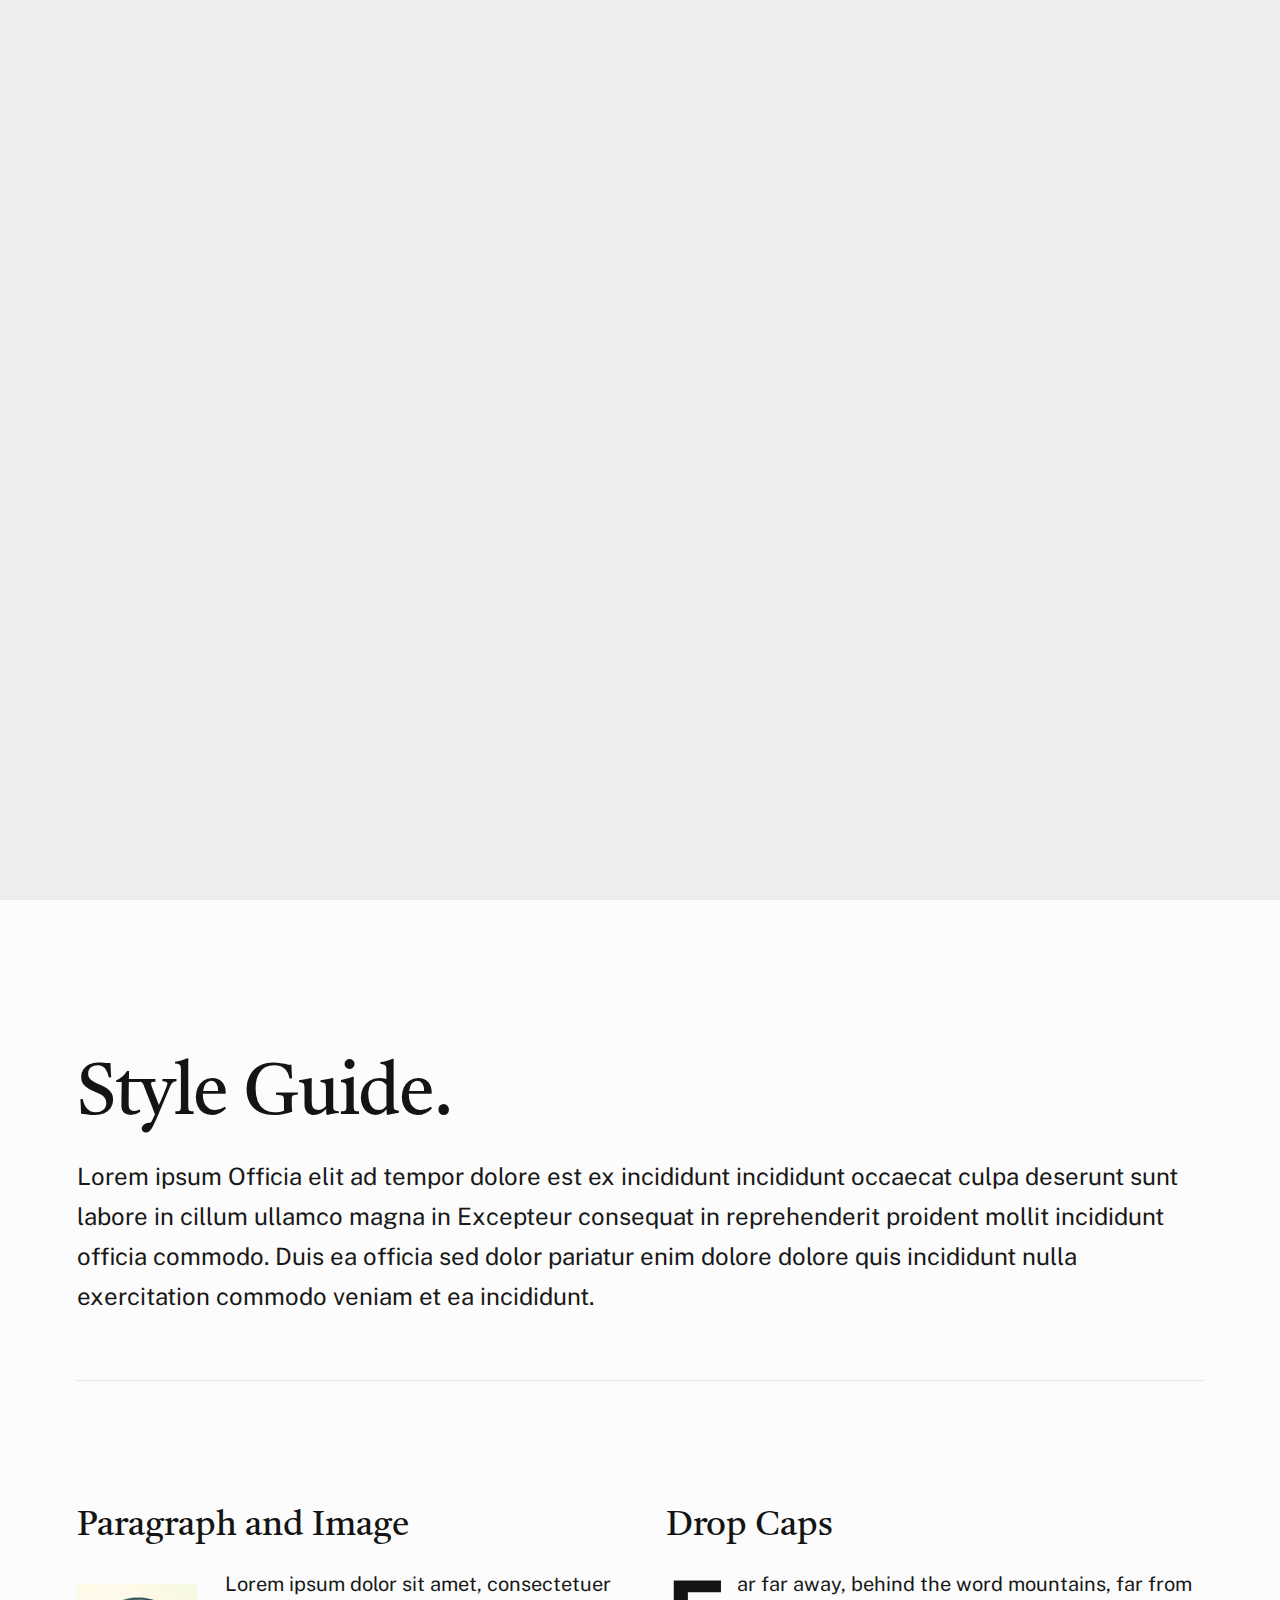
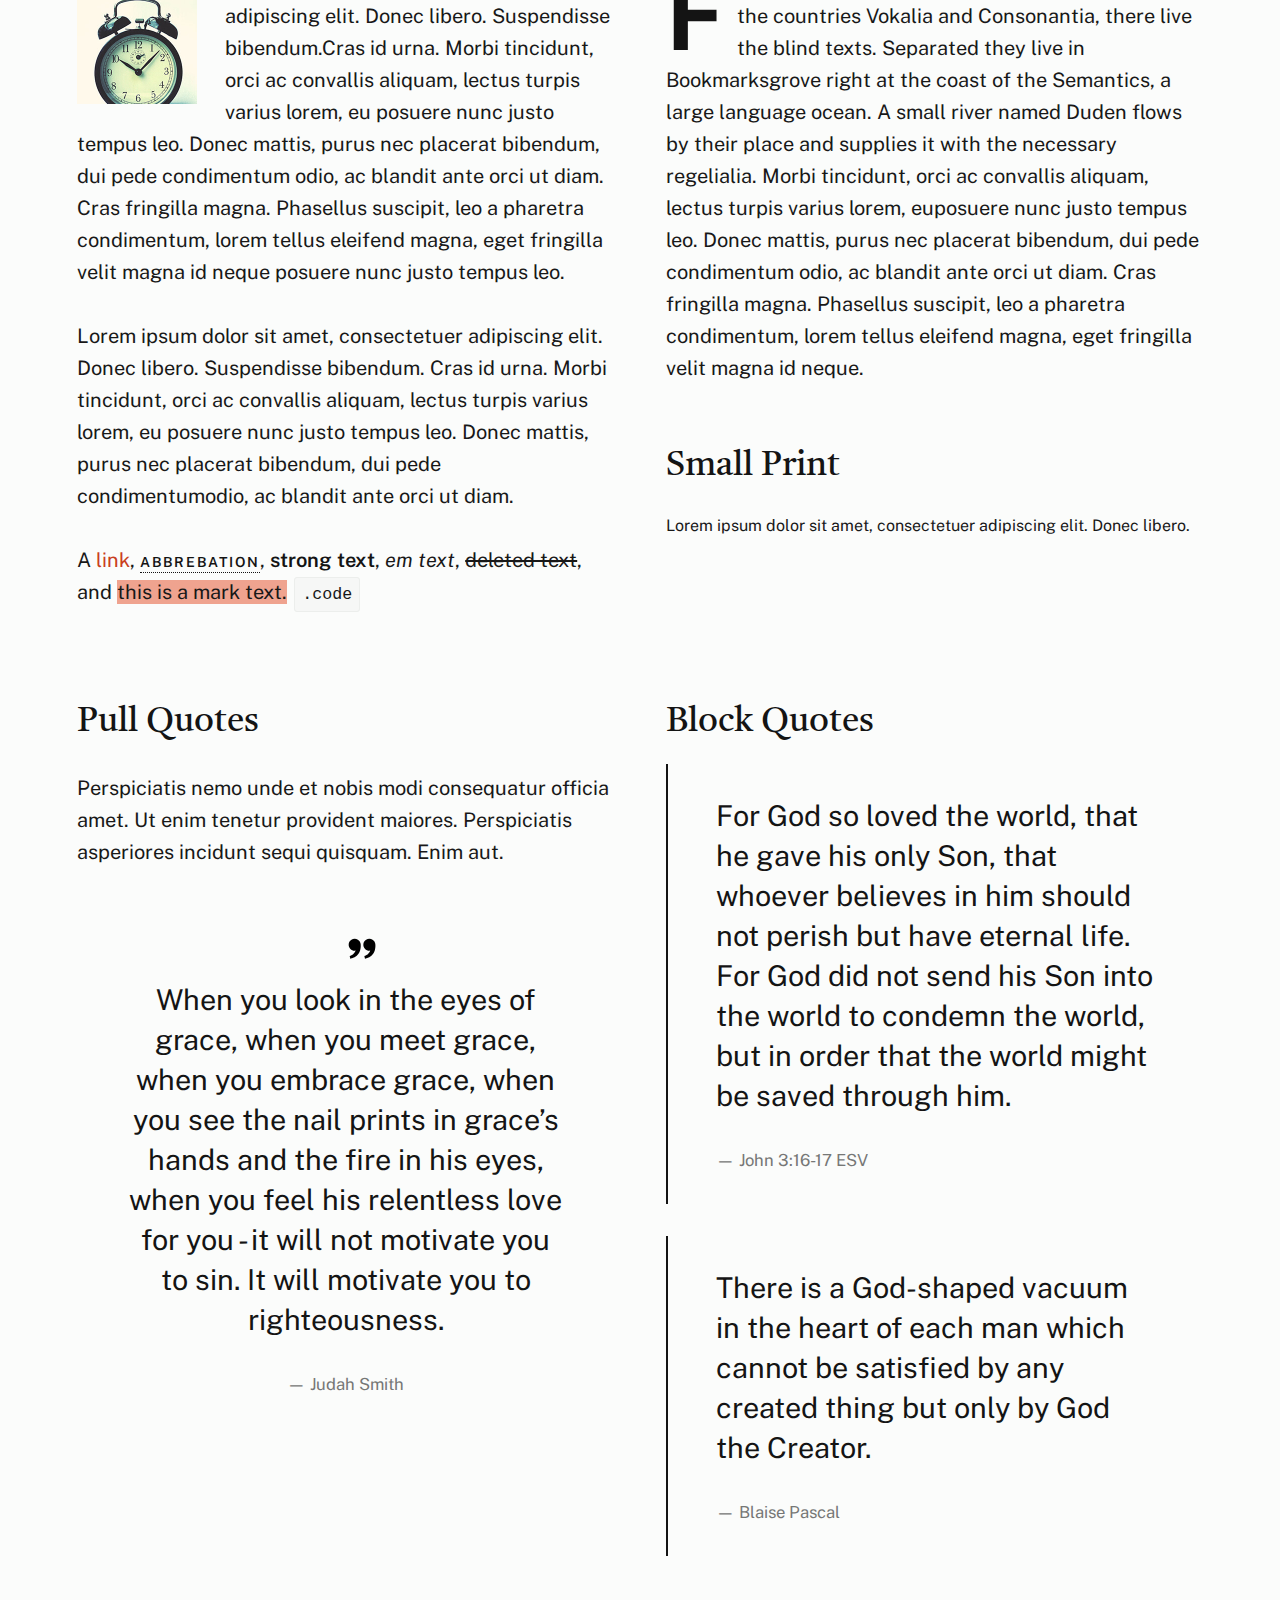
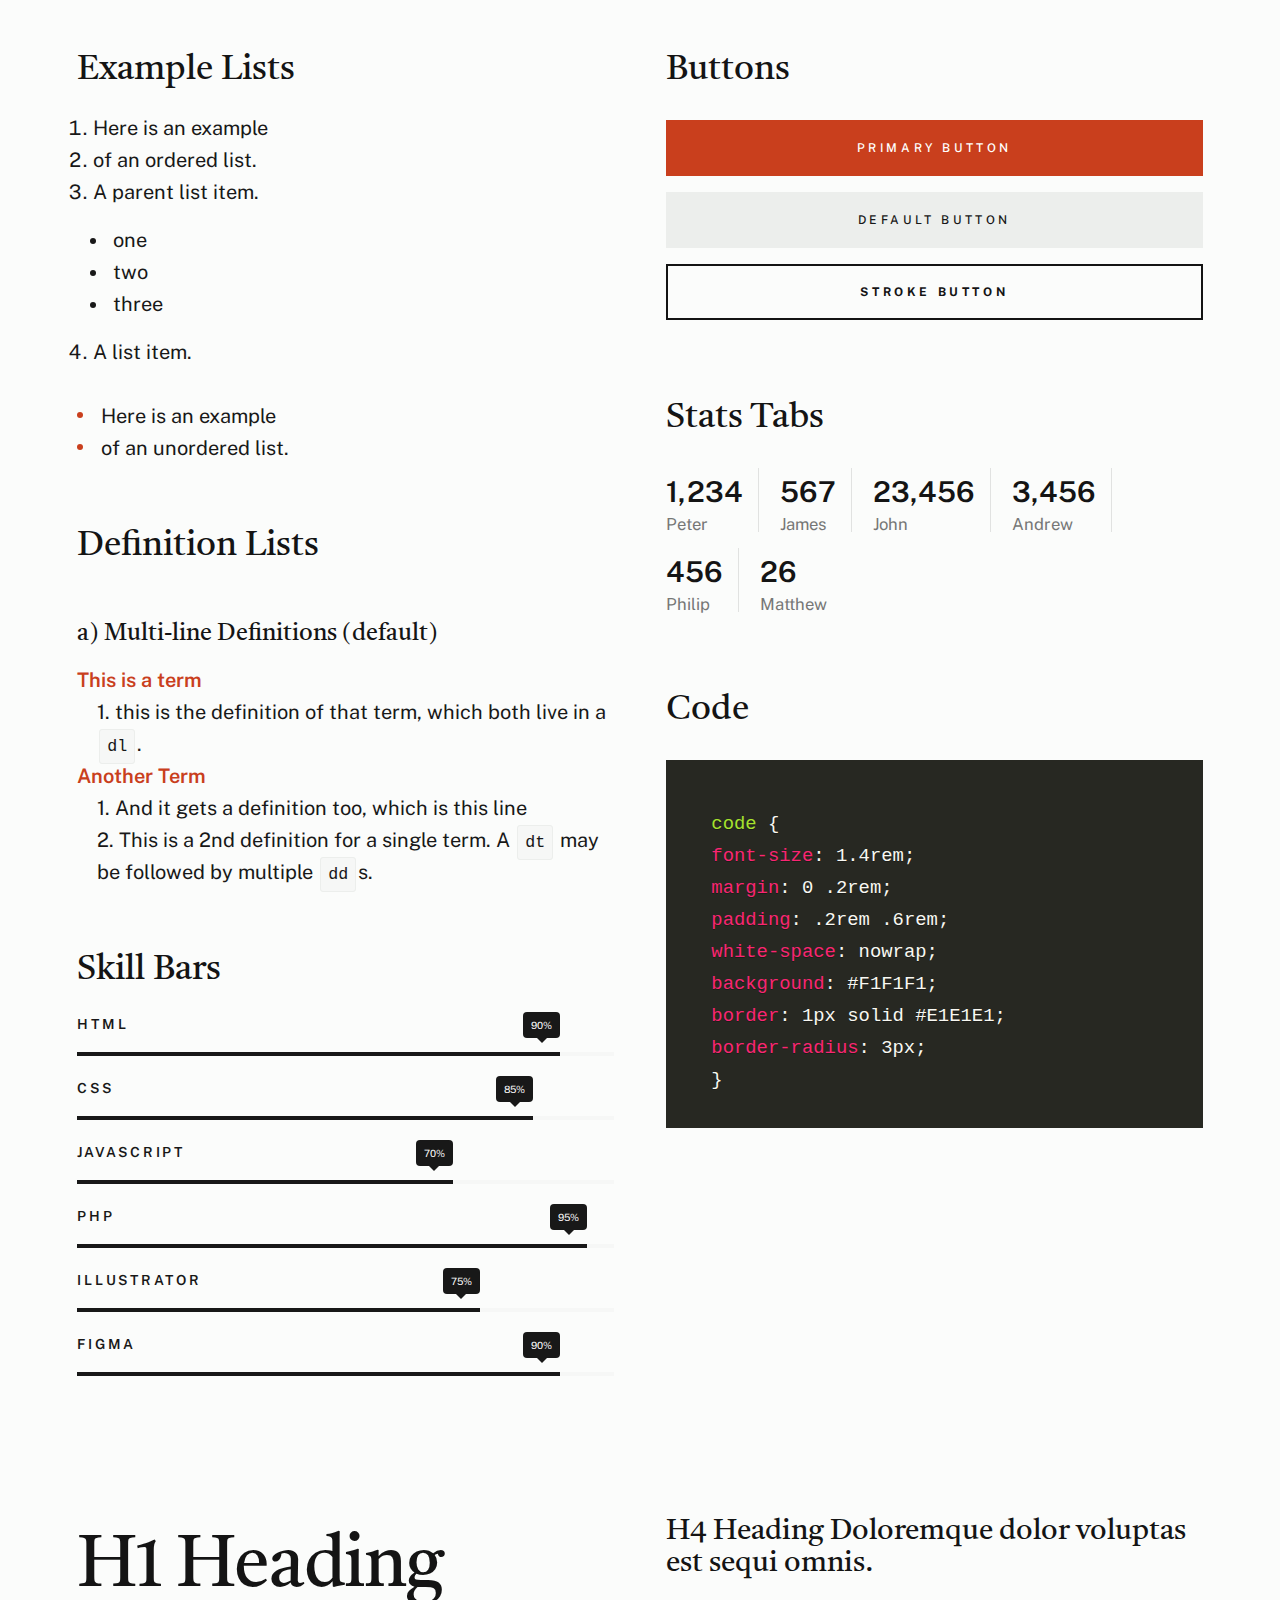
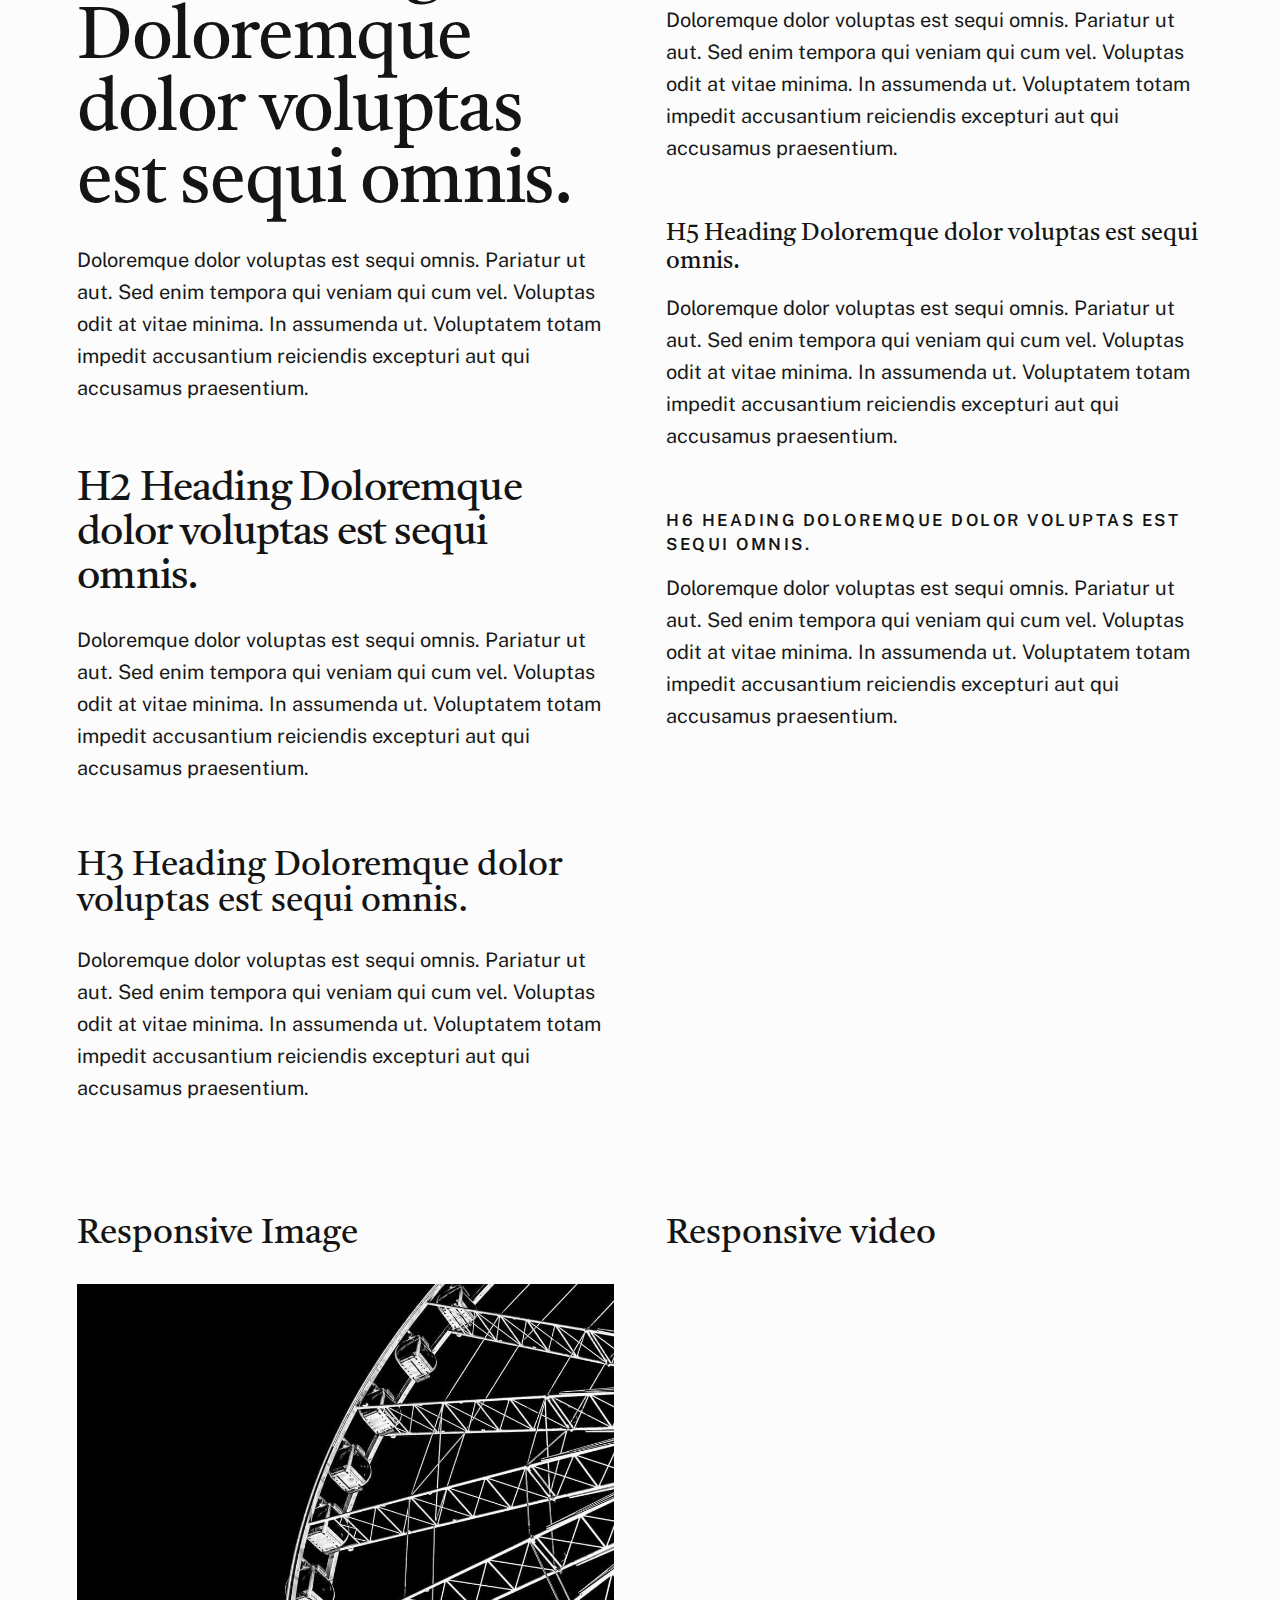
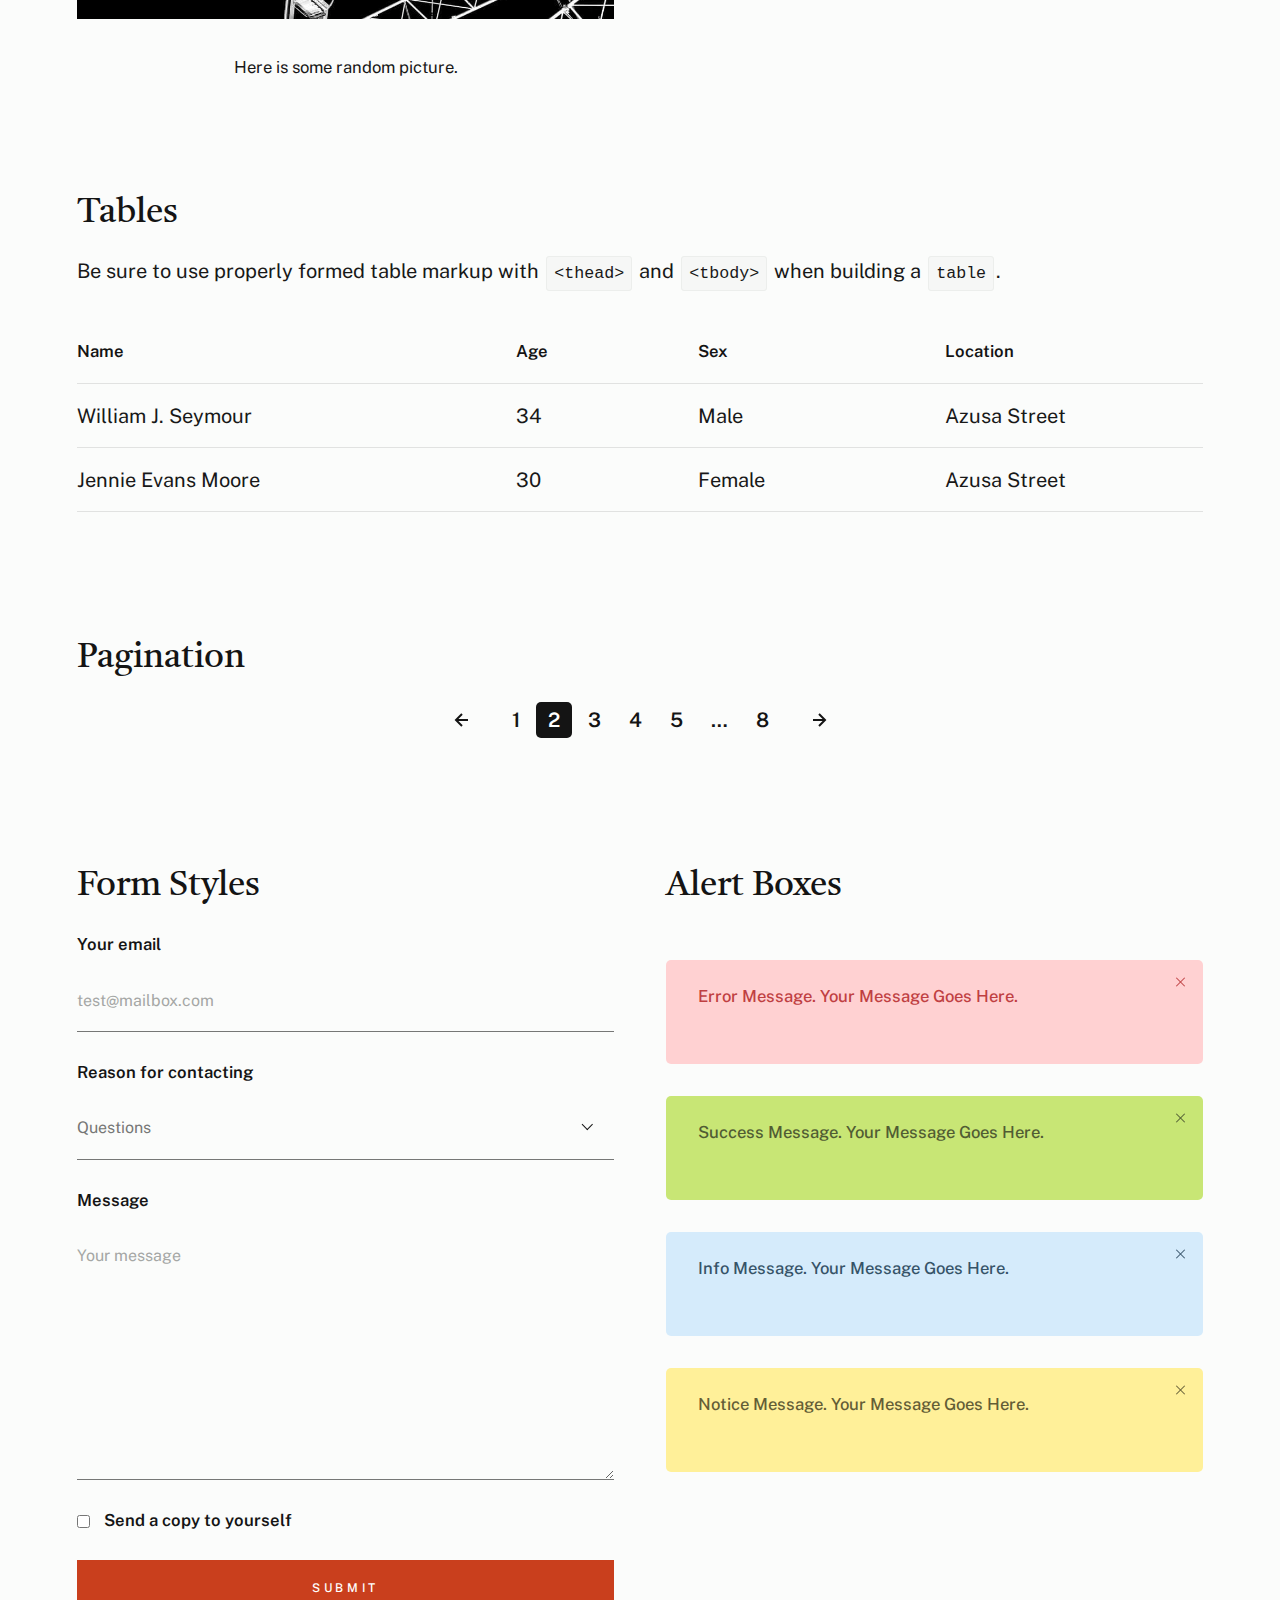
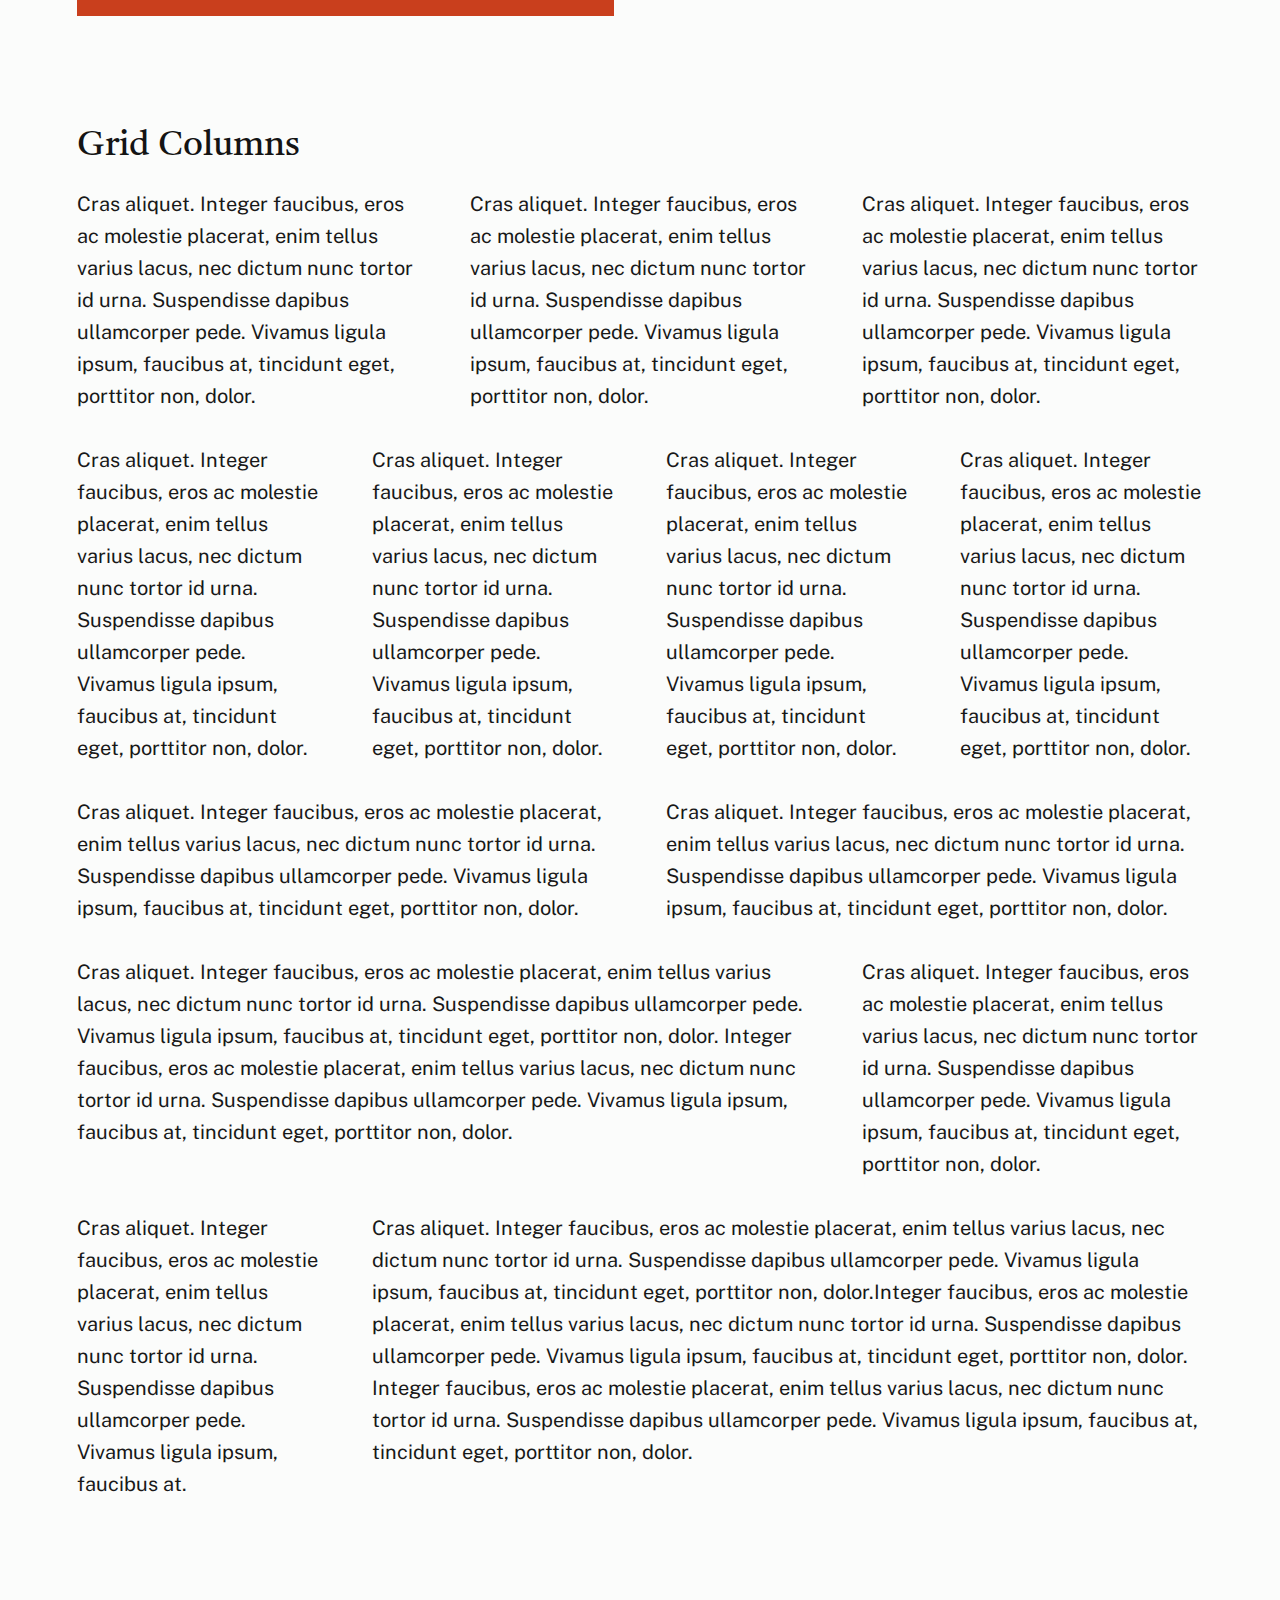
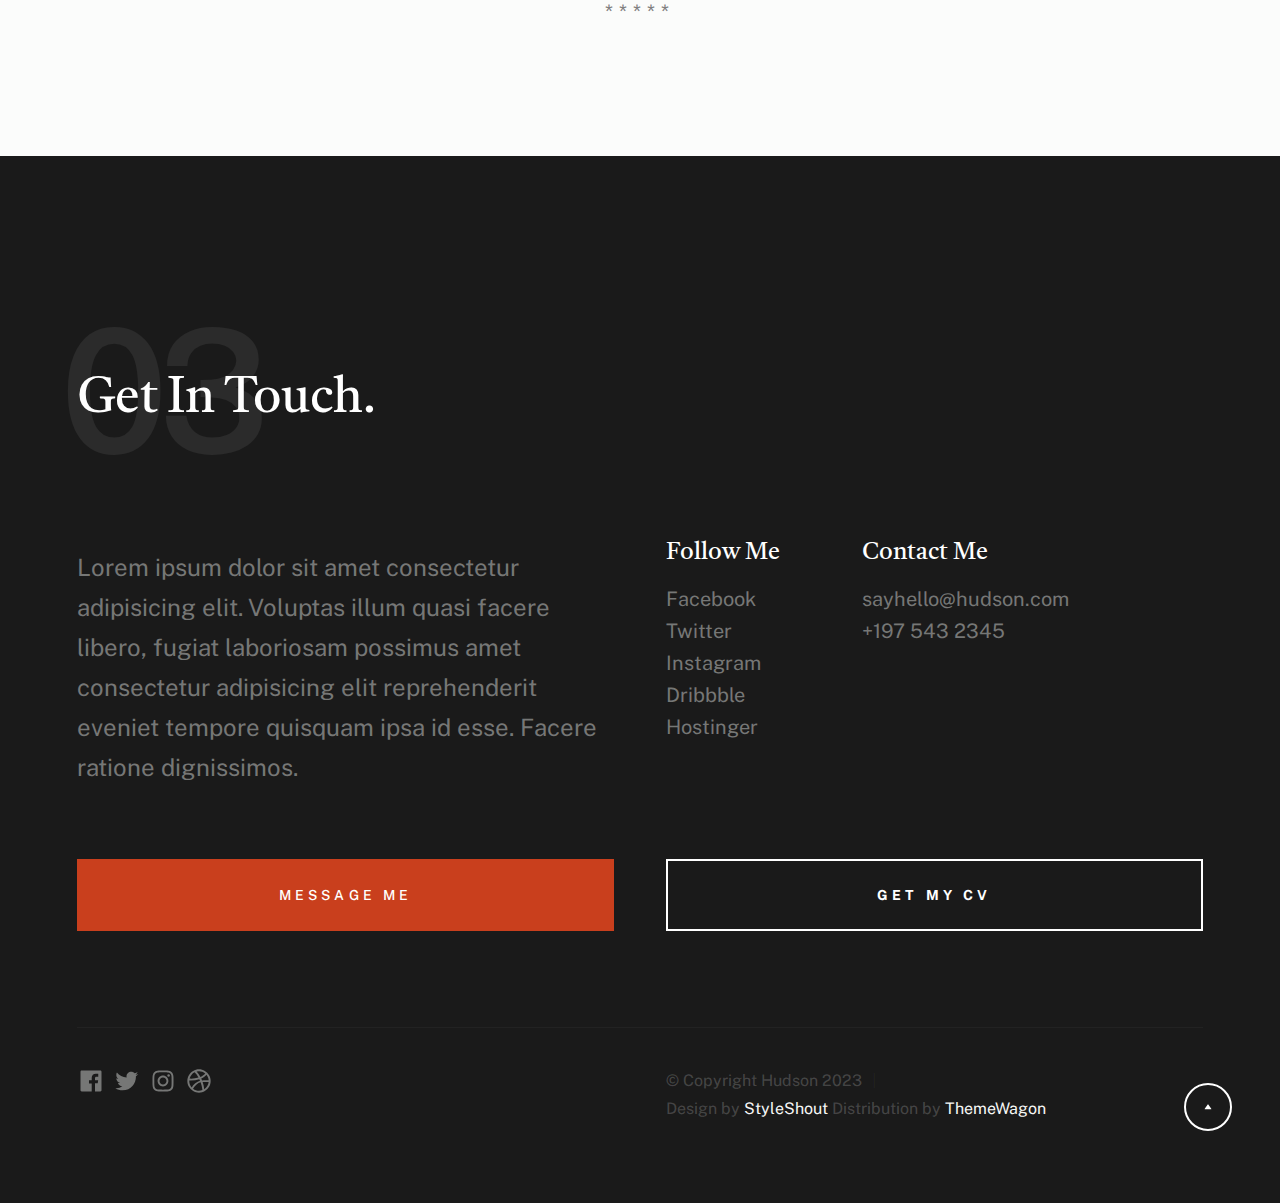
<file: styles.html>
<!DOCTYPE html>
<html lang="en" class="no-js" >
<head>

    <!--- basic page needs
    ================================================== -->
    <meta charset="utf-8">
    <meta name="viewport" content="width=device-width, initial-scale=1">
    <title>Styles - Tambwe</title>

    <script>
        document.documentElement.classList.remove('no-js');
        document.documentElement.classList.add('js');
    </script>

    <!-- CSS
    ================================================== -->
    <link rel="stylesheet" href="css/vendor.css">
    <link rel="stylesheet" href="css/styles.css">

    <style type="text/css" media="screen">
        .s-styles {
            padding-top: var(--vspace-5);
            padding-bottom: var(--vspace-2);
            position: relative;
        }
        .s-styles .intro h1 {
            margin-top: 0;
        }
    </style>

    <!-- favicons
    ================================================== -->
    <link rel="apple-touch-icon" sizes="180x180" href="apple-touch-icon.png">
    <link rel="icon" type="image/png" sizes="32x32" href="favicon-32x32.png">
    <link rel="icon" type="image/png" sizes="16x16" href="favicon-16x16.png">
    <link rel="manifest" href="site.webmanifest">

</head>


<body id="top">

    
    <!-- preloader
    ================================================== -->
    <div id="preloader">
        <div id="loader" class="dots-fade">
            <div></div>
            <div></div>
            <div></div>
        </div>
    </div>


    <!-- page wrap
    ================================================== -->
    <div id="page" class="s-pagewrap">


        <!-- # site header 
        ================================================== -->
        <header class="s-header">
            <div class="row s-header__inner">

                <div class="s-header__block">
                    <div class="s-header__logo">
                        <a class="logo" href="index.html">
                            <img src="images/logo.svg" alt="Homepage">
                        </a>
                    </div>

                    <a class="s-header__menu-toggle" href="#0"><span>Menu</span></a>
                </div> <!-- end s-header__block -->

                <nav class="s-header__nav">    
                    <ul class="s-header__menu-links">
                        <li class="current"><a href="index.html">Intro</a></li>
                        <li><a href="index.html">About</a></li>
                        <li><a href="index.html">Works</a></li>
                        <li><a href="index.html">Contact</a></li>
                    </ul> <!-- s-header__menu-links -->    
                </nav> <!-- end s-header__nav -->

            </div> <!-- end s-header__inner -->
        </header> <!-- end s-header -->


        <!-- # intro
        ================================================== -->
        <section id="intro" class="s-intro">

            <div class="row s-intro__content width-sixteen-col">
                <div class="column lg-12 s-intro__content-inner grid-block grid-16">
                    
                    <div class="s-intro__content-text">

                        <div class="s-intro__content-pretitle text-pretitle">Hello</div>
                        <h1 class="s-intro__content-title">
                        I'm you boy T-Flex <br>
                        a product designer <br>
                        base in Somewhere.
                        </h1>                            

                        <div class="s-intro__content-btns">
                            <a class="btn" href="index.html#about">More About Me</a>
                            <a class="btn btn--stroke" href="index.html#footer">Get In Touch</a>
                        </div> <!-- s-intro__content-btns -->   

                    </div> <!-- s-intro__content-text -->                     
                    
                </div> <!-- s-intro__content-inner -->  
            </div> <!-- s-intro__content -->

            <ul class="s-intro__social social-list">
                <li>
                    <a href="#0">
                        <svg xmlns="http://www.w3.org/2000/svg" width="24" height="24" viewBox="0 0 24 24" style="fill:rgba(0, 0, 0, 1);transform:;-ms-filter:"><path d="M20,3H4C3.447,3,3,3.448,3,4v16c0,0.552,0.447,1,1,1h8.615v-6.96h-2.338v-2.725h2.338v-2c0-2.325,1.42-3.592,3.5-3.592 c0.699-0.002,1.399,0.034,2.095,0.107v2.42h-1.435c-1.128,0-1.348,0.538-1.348,1.325v1.735h2.697l-0.35,2.725h-2.348V21H20 c0.553,0,1-0.448,1-1V4C21,3.448,20.553,3,20,3z"></path></svg>
                        <span class="u-screen-reader-text">Facebook</span>
                    </a>
                </li>
                <li>
                    <a href="#0">
                        <svg xmlns="http://www.w3.org/2000/svg" width="24" height="24" viewBox="0 0 24 24" style="fill:rgba(0, 0, 0, 1);transform:;-ms-filter:"><path d="M19.633,7.997c0.013,0.175,0.013,0.349,0.013,0.523c0,5.325-4.053,11.461-11.46,11.461c-2.282,0-4.402-0.661-6.186-1.809 c0.324,0.037,0.636,0.05,0.973,0.05c1.883,0,3.616-0.636,5.001-1.721c-1.771-0.037-3.255-1.197-3.767-2.793 c0.249,0.037,0.499,0.062,0.761,0.062c0.361,0,0.724-0.05,1.061-0.137c-1.847-0.374-3.23-1.995-3.23-3.953v-0.05 c0.537,0.299,1.16,0.486,1.82,0.511C3.534,9.419,2.823,8.184,2.823,6.787c0-0.748,0.199-1.434,0.548-2.032 c1.983,2.443,4.964,4.04,8.306,4.215c-0.062-0.3-0.1-0.611-0.1-0.923c0-2.22,1.796-4.028,4.028-4.028 c1.16,0,2.207,0.486,2.943,1.272c0.91-0.175,1.782-0.512,2.556-0.973c-0.299,0.935-0.936,1.721-1.771,2.22 c0.811-0.088,1.597-0.312,2.319-0.624C21.104,6.712,20.419,7.423,19.633,7.997z"></path></svg>
                        <span class="u-screen-reader-text">Twitter</span>
                    </a>
                </li>
                <li>
                    <a href="#0">
                        <svg xmlns="http://www.w3.org/2000/svg" width="24" height="24" viewBox="0 0 24 24" style="fill:rgba(0, 0, 0, 1);transform:;-ms-filter:"><path d="M11.999,7.377c-2.554,0-4.623,2.07-4.623,4.623c0,2.554,2.069,4.624,4.623,4.624c2.552,0,4.623-2.07,4.623-4.624 C16.622,9.447,14.551,7.377,11.999,7.377L11.999,7.377z M11.999,15.004c-1.659,0-3.004-1.345-3.004-3.003 c0-1.659,1.345-3.003,3.004-3.003s3.002,1.344,3.002,3.003C15.001,13.659,13.658,15.004,11.999,15.004L11.999,15.004z"></path><circle cx="16.806" cy="7.207" r="1.078"></circle><path d="M20.533,6.111c-0.469-1.209-1.424-2.165-2.633-2.632c-0.699-0.263-1.438-0.404-2.186-0.42 c-0.963-0.042-1.268-0.054-3.71-0.054s-2.755,0-3.71,0.054C7.548,3.074,6.809,3.215,6.11,3.479C4.9,3.946,3.945,4.902,3.477,6.111 c-0.263,0.7-0.404,1.438-0.419,2.186c-0.043,0.962-0.056,1.267-0.056,3.71c0,2.442,0,2.753,0.056,3.71 c0.015,0.748,0.156,1.486,0.419,2.187c0.469,1.208,1.424,2.164,2.634,2.632c0.696,0.272,1.435,0.426,2.185,0.45 c0.963,0.042,1.268,0.055,3.71,0.055s2.755,0,3.71-0.055c0.747-0.015,1.486-0.157,2.186-0.419c1.209-0.469,2.164-1.424,2.633-2.633 c0.263-0.7,0.404-1.438,0.419-2.186c0.043-0.962,0.056-1.267,0.056-3.71s0-2.753-0.056-3.71C20.941,7.57,20.801,6.819,20.533,6.111z M19.315,15.643c-0.007,0.576-0.111,1.147-0.311,1.688c-0.305,0.787-0.926,1.409-1.712,1.711c-0.535,0.199-1.099,0.303-1.67,0.311 c-0.95,0.044-1.218,0.055-3.654,0.055c-2.438,0-2.687,0-3.655-0.055c-0.569-0.007-1.135-0.112-1.669-0.311 c-0.789-0.301-1.414-0.923-1.719-1.711c-0.196-0.534-0.302-1.099-0.311-1.669c-0.043-0.95-0.053-1.218-0.053-3.654 c0-2.437,0-2.686,0.053-3.655c0.007-0.576,0.111-1.146,0.311-1.687c0.305-0.789,0.93-1.41,1.719-1.712 c0.534-0.198,1.1-0.303,1.669-0.311c0.951-0.043,1.218-0.055,3.655-0.055c2.437,0,2.687,0,3.654,0.055 c0.571,0.007,1.135,0.112,1.67,0.311c0.786,0.303,1.407,0.925,1.712,1.712c0.196,0.534,0.302,1.099,0.311,1.669 c0.043,0.951,0.054,1.218,0.054,3.655c0,2.436,0,2.698-0.043,3.654H19.315z"></path></svg>
                        <span class="u-screen-reader-text">Instagram</span>
                    </a>
                </li>
                <li>
                    <a href="#0">
                        <svg xmlns="http://www.w3.org/2000/svg" width="24" height="24" viewBox="0 0 24 24" style="fill: rgba(0, 0, 0, 1);transform: ;msFilter:;"><path d="M20.66 6.98a9.932 9.932 0 0 0-3.641-3.64C15.486 2.447 13.813 2 12 2s-3.486.447-5.02 1.34c-1.533.893-2.747 2.107-3.64 3.64S2 10.187 2 12s.446 3.487 1.34 5.02a9.924 9.924 0 0 0 3.641 3.64C8.514 21.553 10.187 22 12 22s3.486-.447 5.02-1.34a9.932 9.932 0 0 0 3.641-3.64C21.554 15.487 22 13.813 22 12s-.446-3.487-1.34-5.02zM12 3.66c2 0 3.772.64 5.32 1.919-.92 1.174-2.286 2.14-4.1 2.9-1.002-1.813-2.088-3.327-3.261-4.54A7.715 7.715 0 0 1 12 3.66zM5.51 6.8a8.116 8.116 0 0 1 2.711-2.22c1.212 1.201 2.325 2.7 3.34 4.5-2 .6-4.114.9-6.341.9-.573 0-1.006-.013-1.3-.04A8.549 8.549 0 0 1 5.51 6.8zM3.66 12c0-.054.003-.12.01-.2.007-.08.01-.146.01-.2.254.014.641.02 1.161.02 2.666 0 5.146-.367 7.439-1.1.187.373.381.793.58 1.26-1.32.293-2.674 1.006-4.061 2.14S6.4 16.247 5.76 17.5c-1.4-1.587-2.1-3.42-2.1-5.5zM12 20.34c-1.894 0-3.594-.587-5.101-1.759.601-1.187 1.524-2.322 2.771-3.401 1.246-1.08 2.483-1.753 3.71-2.02a29.441 29.441 0 0 1 1.56 6.62 8.166 8.166 0 0 1-2.94.56zm7.08-3.96a8.351 8.351 0 0 1-2.58 2.621c-.24-2.08-.7-4.107-1.379-6.081.932-.066 1.765-.1 2.5-.1.799 0 1.686.034 2.659.1a8.098 8.098 0 0 1-1.2 3.46zm-1.24-5c-1.16 0-2.233.047-3.22.14a27.053 27.053 0 0 0-.68-1.62c2.066-.906 3.532-2.006 4.399-3.3 1.2 1.414 1.854 3.027 1.96 4.84-.812-.04-1.632-.06-2.459-.06z"></path></svg>
                        <span class="u-screen-reader-text">Dribbble</span>
                    </a>
                </li>
                <li>
                    <a href="#0">
                        <svg xmlns="http://www.w3.org/2000/svg" width="24" height="24" viewBox="0 0 24 24" style="fill: rgba(0, 0, 0, 1);transform: ;msFilter:;"><path d="M11.99 2C6.472 2 2 6.473 2 11.99c0 4.232 2.633 7.85 6.35 9.306-.088-.79-.166-2.006.034-2.868.182-.78 1.172-4.966 1.172-4.966s-.299-.599-.299-1.484c0-1.388.805-2.425 1.808-2.425.853 0 1.264.64 1.264 1.407 0 .858-.546 2.139-.827 3.327-.235.994.499 1.805 1.479 1.805 1.775 0 3.141-1.872 3.141-4.575 0-2.392-1.719-4.064-4.173-4.064-2.843 0-4.512 2.132-4.512 4.335 0 .858.331 1.779.744 2.28a.3.3 0 0 1 .069.286c-.076.315-.245.994-.277 1.133-.044.183-.145.222-.335.134-1.247-.581-2.027-2.405-2.027-3.871 0-3.151 2.289-6.045 6.601-6.045 3.466 0 6.159 2.469 6.159 5.77 0 3.444-2.171 6.213-5.184 6.213-1.013 0-1.964-.525-2.29-1.146l-.623 2.374c-.225.868-.834 1.956-1.241 2.62a10 10 0 0 0 2.958.445c5.517 0 9.99-4.473 9.99-9.99S17.507 2 11.99 2"></path></svg>
                        <span class="u-screen-reader-text">Pinterest</span>
                    </a>
                </li>
            </ul> <!-- end s-intro__social -->

            <div class="s-intro__content-media">                               
                <img src="images/intro-bg.jpg" srcset="images/intro-bg.jpg 1x, images/intro-bg.jpg 2x" alt="">
            </div> <!-- s-intro__content-media -->                

            <div class="s-intro__btn-download">
                <a class="btn btn--stroke" href="#0">Get My CV</a>
            </div> <!-- end s-intro__btn-download -->
            
            <div class="s-intro__scroll-down">
                <a href="#styles" class="smoothscroll">
                    <div class="scroll-icon">
                        <svg xmlns="http://www.w3.org/2000/svg" width="24" height="24" viewBox="0 0 24 24" style="fill: rgba(0, 0, 0, 1);transform: ;msFilter:;"><path d="M11.178 19.569a.998.998 0 0 0 1.644 0l9-13A.999.999 0 0 0 21 5H3a1.002 1.002 0 0 0-.822 1.569l9 13z"></path></svg>
                    </div>
                    <span class="scroll-text u-screen-reader-text">Scroll Down</span>
                </a>
            </div> <!-- s-intro__scroll-down -->

        </section> <!-- end s-intro -->


        <!-- # styles
        ================================================== -->
        <section id="styles" class="s-styles">

            <div class="row">

                <div class="column xl-12 intro">

                    <h1>Style Guide.</h1>

                    <p class="lead">Lorem ipsum Officia elit ad tempor dolore est ex incididunt incididunt occaecat culpa deserunt 
                    sunt labore in cillum ullamco magna in Excepteur consequat in reprehenderit proident mollit incididunt officia commodo.
                    Duis ea officia sed dolor pariatur enim dolore dolore quis incididunt nulla exercitation commodo veniam et ea incididunt.
                    </p>

                    <hr>
                </div>

            </div> <!-- end row -->
    
            <div class="row">
    
                <div class="column mob-12 md-6 stack-on-900">
    
                    <h3>Paragraph and Image</h3>
    
                    <p><a href="#"><img width="120" height="120" class="u-pull-left" alt="sample-image" src="images/sample-image.jpg"></a>
                    Lorem ipsum dolor sit amet, consectetuer adipiscing elit. Donec libero. Suspendisse bibendum.Cras id urna. Morbi 
                    tincidunt, orci ac convallis aliquam, lectus turpis varius lorem, eu posuere nunc justo tempus leo. Donec mattis, 
                    purus nec placerat bibendum, dui pede condimentum odio, ac blandit ante orci ut diam. Cras fringilla magna. 
                    Phasellus suscipit, leo a pharetra condimentum, lorem tellus eleifend magna, eget fringilla velit magna id 
                    neque posuere nunc justo tempus leo. </p>
    
                    <p>
                    Lorem ipsum dolor sit amet, consectetuer adipiscing elit. Donec libero. Suspendisse bibendum. Cras id urna. 
                    Morbi tincidunt, orci ac convallis aliquam, lectus turpis varius lorem, eu posuere nunc justo tempus leo. 
                    Donec mattis, purus nec placerat bibendum, dui pede condimentumodio, ac blandit ante orci ut diam.	
                    </p>
    
                    <p>A <a href="#">link</a>,
                    <abbr title="this really isn't a very good description">abbrebation</abbr>,
                    <strong>strong text</strong>,
                    <em>em text</em>,
                    <del>deleted text</del>, and
                    <mark>this is a mark text.</mark>
                    <code>.code</code>
                    </p>
    
                </div>
    
                <div class="column mob-12 md-6">
    
                    <h3>Drop Caps</h3>
    
                    <p class="drop-cap">Far far away, behind the word mountains, far from the countries Vokalia and Consonantia,
                    there live the blind texts. Separated they live in Bookmarksgrove right at the coast of the
                    Semantics, a large language ocean. A small river named Duden flows by their place and supplies it with the 
                    necessary regelialia. Morbi tincidunt, orci ac convallis aliquam, lectus turpis varius lorem, 
                    euposuere nunc justo tempus leo. Donec mattis, purus nec placerat bibendum, dui pede condimentum odio, 
                    ac blandit ante orci ut diam. Cras fringilla magna. Phasellus suscipit, leo a pharetra condimentum, 
                    lorem tellus eleifend magna, eget fringilla velit magna id neque.
                    </p>
    
                    <h3>Small Print</h3>
    
                    <p><small>Lorem ipsum dolor sit amet, consectetuer adipiscing elit. Donec libero.</small></p>
                    
            
    
                </div>
    
            </div> <!-- end row -->
    
            <div class="row">
    
                <div class="column xl-6 md-12">
    
                    <h3 class="u-add-bottom">Pull Quotes</h3>
    
                    <p>
                    Perspiciatis nemo unde et nobis modi consequatur officia amet. Ut enim 
                    tenetur provident maiores. Perspiciatis asperiores incidunt sequi 
                    quisquam. Enim aut. 
                    </p>
    
                    <figure class="pull-quote">
                        <blockquote>
                            <p>
                            When you look in the eyes of grace, when you meet grace, 
                            when you embrace grace, when you see the nail prints in 
                            grace’s hands and the fire in his eyes, when you feel his 
                            relentless love for you - it will not motivate you to sin. 
                            It will motivate you to righteousness.
                            </p>
    
                            <footer>
                                <cite>Judah Smith</cite>
                            </footer>
                        </blockquote>
                    </figure>
    
    
                </div>
    
                <div class="column xl-6 md-12">
    
                    <h3 class="h-add-bottom">Block Quotes</h3>
    
                    <blockquote cite="http://where-i-got-my-info-from.com">
                        <p>
                        For God so loved the world, that he gave his only Son, that whoever believes in 
                        him should not perish but have eternal life. For God did not send his Son into 
                        the world to condemn the world, but in order that the world might be 
                        saved through him.
                        </p>
    
                        <footer>
                            <cite>
                                <a href="#0">John 3:16-17 ESV</a>
                            </cite>
                        </footer>
    
                    </blockquote>
    
                    <blockquote>
                        <p>There is a God-shaped vacuum in the heart of each man which cannot be satisfied 
                        by any created thing but only by God the Creator.</p>
    
                        <footer>
                            <cite>Blaise Pascal</cite>
                        </footer>
    
                    </blockquote>
    
                </div>
    
            </div> <!-- end row -->
    
            <div class="row u-add-half-bottom">
    
                <div class="column xl-6 md-12">
    
                    <h3>Example Lists</h3>
    
                    <ol>
                        <li>Here is an example</li>
                        <li>of an ordered list.</li>
                        <li>A parent list item.
                            <ul>
                                <li>one</li>
                                <li>two</li>
                                <li>three</li>
                            </ul>
                            </li>
                            <li>A list item.</li>
                        </ol>
    
                    <ul class="disc">
                        <li>Here is an example</li>
                        <li>of an unordered list.</li>
                    </ul>
    
                    <h3>Definition Lists</h3>
    
                    <h5>a) Multi-line Definitions (default) </h5>
    
                    <dl class="dictionary-style">
                        <dt><strong>This is a term</strong></dt>
                            <dd>this is the definition of that term, which both live in a <code>dl</code>.</dd>
                        <dt><strong>Another Term</strong></dt>
                            <dd>And it gets a definition too, which is this line</dd>
                            <dd>This is a 2<sup>nd</sup> definition for a single term. A <code>dt</code> may be followed by multiple <code>dd</code>s.</dd>
                    </dl>
    
                    <h3 class="u-add-bottom">Skill Bars</h3>
    
                    <ul class="skill-bars">
                        <li>
                        <div class="progress percent90"><span>90%</span></div>
                        <strong>HTML</strong>
                        </li>
                        <li>
                        <div class="progress percent85"><span>85%</span></div>
                        <strong>CSS</strong>
                        </li>
                        <li>
                        <div class="progress percent70"><span>70%</span></div>
                        <strong>Javascript</strong>
                        </li>
                        <li>
                        <div class="progress percent95"><span>95%</span></div>
                        <strong>PHP</strong>
                        </li>
                        <li>
                        <div class="progress percent75"><span>75%</span></div>
                        <strong>Illustrator</strong>
                        </li>
                        <li>
                        <div class="progress percent90"><span>90%</span></div>
                        <strong>Figma</strong>
                        </li>
                    </ul>
    
                </div>
    
                <div class="column xl-6 md-12">
    
                    <h3 class="u-add-bottom">Buttons</h3>
    
                    <p>
                        <a class="btn btn--primary u-fullwidth" href="#0">Primary Button</a>
                        <a class="btn u-fullwidth" href="#0">Default Button</a>
                        <a class="btn btn--stroke u-fullwidth" href="#0">Stroke Button</a>
                    </p>
    
                    <h3>Stats Tabs</h3>
    
                    <ul class="stats-tabs">
                        <li><a href="#0">1,234 <em>Peter</em></a></li>
                        <li><a href="#0">567 <em>James</em></a></li>
                        <li><a href="#0">23,456 <em>John</em></a></li>
                        <li><a href="#0">3,456 <em>Andrew</em></a></li>
                        <li><a href="#0">456 <em>Philip</em></a></li>
                        <li><a href="#0">26 <em>Matthew</em></a></li>
                    </ul>
    
                    <h3 class="u-add-bottom">Code</h3>
    
<pre><code class="language-css">
    code {
    font-size: 1.4rem;
    margin: 0 .2rem;
    padding: .2rem .6rem;
    white-space: nowrap;
    background: #F1F1F1;
    border: 1px solid #E1E1E1;	
    border-radius: 3px;
    }
</code></pre>
    
                </div>
    
            </div> <!-- end row -->
    
            <div class="row u-add-half-bottom">
    
                <div class="column xl-6 md-12">
                        
                    <h1>H1 Heading Doloremque dolor voluptas est sequi omnis.</h1>
                    <p>Doloremque dolor voluptas est sequi omnis. Pariatur ut aut. Sed enim tempora qui veniam qui cum vel. 
                    Voluptas odit at vitae minima. In assumenda ut. Voluptatem totam impedit accusantium reiciendis excepturi aut qui accusamus praesentium.</p>
    
                    <h2>H2 Heading Doloremque dolor voluptas est sequi omnis.</h2>
                    <p>Doloremque dolor voluptas est sequi omnis. Pariatur ut aut. Sed enim tempora qui veniam qui cum vel. 
                    Voluptas odit at vitae minima. In assumenda ut. Voluptatem totam impedit accusantium reiciendis excepturi aut qui accusamus praesentium.</p>
    
                    <h3>H3 Heading Doloremque dolor voluptas est sequi omnis.</h3>
                    <p>Doloremque dolor voluptas est sequi omnis. Pariatur ut aut. Sed enim tempora qui veniam qui cum vel. 
                    Voluptas odit at vitae minima. In assumenda ut. Voluptatem totam impedit accusantium reiciendis excepturi aut qui accusamus praesentium.</p>
    
                    
                </div>
    
                <div class="column xl-6 md-12">
                    <h4>H4 Heading Doloremque dolor voluptas est sequi omnis.</h4>
                    <p>Doloremque dolor voluptas est sequi omnis. Pariatur ut aut. Sed enim tempora qui veniam qui cum vel. 
                    Voluptas odit at vitae minima. In assumenda ut. Voluptatem totam impedit accusantium reiciendis excepturi aut qui accusamus praesentium.</p>
    
                    <h5>H5 Heading Doloremque dolor voluptas est sequi omnis.</h5>
                    <p>Doloremque dolor voluptas est sequi omnis. Pariatur ut aut. Sed enim tempora qui veniam qui cum vel. 
                    Voluptas odit at vitae minima. In assumenda ut. Voluptatem totam impedit accusantium reiciendis excepturi aut qui accusamus praesentium.</p>
    
                    <h6>H6 Heading Doloremque dolor voluptas est sequi omnis.</h6>
                    <p>Doloremque dolor voluptas est sequi omnis. Pariatur ut aut. Sed enim tempora qui veniam qui cum vel. 
                    Voluptas odit at vitae minima. In assumenda ut. Voluptatem totam impedit accusantium reiciendis excepturi aut qui accusamus praesentium.</p>
        
                    
                </div>
    
            </div> <!-- end row -->
    
            <div class="row u-add-half-bottom">
    
                <div class="column xl-6 md-12">
    
                    <h3 class="u-add-bottom">Responsive Image</h3>
    
                    <figure>
                        <img src="images/wheel-500.jpg" 
                        srcset="images/wheel-1000.jpg 1000w, 
                        images/wheel-500.jpg 500w" 
                        sizes="(max-width: 1000px) 100vw, 1000px" alt="">
    
                        <figcaption>
                            Here is some random picture.
                        </figcaption>
                    </figure>
    
                </div>
    
                <div class="column xl-6 md-12">
    
                    <h3 class="u-add-bottom">Responsive video</h3>
    
                    <div class="video-container">
                    <iframe src="https://player.vimeo.com/video/14592941?color=00a650&title=0&byline=0&portrait=0" width="500" height="281" frameborder="0" webkitallowfullscreen mozallowfullscreen allowfullscreen></iframe> 
                    </div>
    
                </div>
                
            </div> <!-- end row -->
    
            <div class="row u-add-bottom">
    
                <div class="column xl-12">
    
                    <h3>Tables</h3>
                    <p>Be sure to use properly formed table markup with <code>&lt;thead&gt;</code> and <code>&lt;tbody&gt;</code> when building a <code>table</code>.</p>
    
                    <div class="table-responsive">
    
                        <table>
                                <thead>
                                <tr>
                                    <th>Name</th>
                                    <th>Age</th>
                                    <th>Sex</th>
                                    <th>Location</th>
                                </tr>
                                </thead>
                                <tbody>
                                <tr>
                                    <td>William J. Seymour</td>
                                    <td>34</td>
                                    <td>Male</td>
                                    <td>Azusa Street</td>
                                </tr>
                                <tr>
                                    <td>Jennie Evans Moore</td>
                                    <td>30</td>
                                    <td>Female</td>
                                    <td>Azusa Street</td>
                                </tr>
                                </tbody>
                        </table>
    
                    </div>
    
                </div>
                
            </div> <!-- end row -->
    
            <div class="row">
    
                <div class="column xl-12">
                    <h3>Pagination</h3>
    
                    <nav class="pgn">
                        <ul>
                            <li>
                                <a class="pgn__prev" href="#0">
                                    <svg xmlns="http://www.w3.org/2000/svg" width="24" height="24" viewBox="0 0 24 24"><path d="M12.707 17.293L8.414 13H18v-2H8.414l4.293-4.293-1.414-1.414L4.586 12l6.707 6.707z"/></svg>
                                </a>
                            </li>
                            <li><a class="pgn__num" href="#0">1</a></li>
                            <li><span class="pgn__num current">2</span></li>
                            <li><a class="pgn__num" href="#0">3</a></li>
                            <li><a class="pgn__num" href="#0">4</a></li>
                            <li><a class="pgn__num" href="#0">5</a></li>
                            <li><span class="pgn__num dots">…</span></li>
                            <li><a class="pgn__num" href="#0">8</a></li>
                            <li>
                                <a class="pgn__next" href="#0">
                                    <svg xmlns="http://www.w3.org/2000/svg" width="24" height="24" viewBox="0 0 24 24"><path d="M11.293 17.293l1.414 1.414L19.414 12l-6.707-6.707-1.414 1.414L15.586 11H6v2h9.586z"/></svg>
                                </a>
                            </li>
                        </ul>
                    </nav>
                </div>
    
            </div> <!-- end row -->
    
            <div class="row">
    
                <div class="column xl-6 md-12">
    
                    <h3 class="u-add-bottom">Form Styles</h3>
    
                    <form>
                        <div>
                            <label for="sampleInput">Your email</label>
                            <input class="u-fullwidth" type="email" placeholder="test@mailbox.com" id="sampleInput">
                        </div>
                        <div>
                            <label for="sampleRecipientInput">Reason for contacting</label>
                            <div class="ss-custom-select">
                                <select class="u-fullwidth" id="sampleRecipientInput">
                                    <option value="Option 1">Questions</option>
                                    <option value="Option 2">Report</option>
                                    <option value="Option 3">Others</option>
                                </select>
                            </div>
                        </div>
                        
                        <label for="exampleMessage">Message</label>
                        <textarea class="u-fullwidth" placeholder="Your message" id="exampleMessage"></textarea>
    
                        <label class="u-add-bottom">
                            <input type="checkbox">
                            <span class="label-text">Send a copy to yourself</span>
                        </label>
                    
                        <input class="btn--primary u-fullwidth" type="submit" value="Submit">
                    </form>
    
                </div>
    
                <div class="column xl-6 md-12">
    
                    <h3>Alert Boxes</h3>
    
                    <br>
                    
                    <div class="alert-box alert-box--error">
                        <p>Error Message. Your Message Goes Here.</p>
                        <span class="alert-box__close"></span>
                    </div><!-- end error -->
                            
                    <div class="alert-box alert-box--success">
                        <p>Success Message. Your Message Goes Here.</p>
                        <span class="alert-box__close"></span>
                    </div><!-- end success -->
                            
                    <div class="alert-box alert-box--info">
                        <p>Info Message. Your Message Goes Here.</p>
                        <span class="alert-box__close"></span>
                    </div><!-- end info -->
                            
                    <div class="alert-box alert-box--notice">
                        <p>Notice Message. Your Message Goes Here.</p>
                        <span class="alert-box__close"></span>
                    </div><!-- end notice -->
                
                </div>
    
            </div> <!-- end row -->

            <div class="row">
            
                <div class="xl-12 column">
                <h3 class="half-bottom">Grid Columns</h3>
                </div>
    
            </div> <!-- Row End-->
    
            <!--<h4>1/3 Columns</h4>  -->
    
            <div class="row">
    
                <div class="xl-4 md-12 column">
                    <p>
                    Cras aliquet. Integer faucibus, eros ac molestie placerat, enim tellus varius lacus,
                    nec dictum nunc tortor id urna. Suspendisse dapibus ullamcorper pede. Vivamus ligula ipsum,
                    faucibus at, tincidunt eget, porttitor non, dolor. 
                    </p>
                </div>
    
                <div class="xl-4 md-12 column">
                    <p>
                    Cras aliquet. Integer faucibus, eros ac molestie placerat, enim tellus varius lacus,
                    nec dictum nunc tortor id urna. Suspendisse dapibus ullamcorper pede. Vivamus ligula ipsum,
                    faucibus at, tincidunt eget, porttitor non, dolor. 
                    </p>
                </div>
    
                <div class="xl-4 md-12 column">
                    <p>
                    Cras aliquet. Integer faucibus, eros ac molestie placerat, enim tellus varius lacus,
                    nec dictum nunc tortor id urna. Suspendisse dapibus ullamcorper pede. Vivamus ligula ipsum,
                    faucibus at, tincidunt eget, porttitor non, dolor. 
                    </p>
                </div>
    
            </div>
    
            <!--<h4>1/4 Columns</h4>  -->
    
            <div class="row">
    
                <div class="xl-3 md-6 tab-12 column">
                    <p>
                    Cras aliquet. Integer faucibus, eros ac molestie placerat, enim tellus varius lacus,
                    nec dictum nunc tortor id urna. Suspendisse dapibus ullamcorper pede. Vivamus ligula ipsum,
                    faucibus at, tincidunt eget, porttitor non, dolor. 
                    </p>
                </div>
    
                <div class="xl-3 md-6 tab-12 column">
                    <p>
                    Cras aliquet. Integer faucibus, eros ac molestie placerat, enim tellus varius lacus,
                    nec dictum nunc tortor id urna. Suspendisse dapibus ullamcorper pede. Vivamus ligula ipsum,
                    faucibus at, tincidunt eget, porttitor non, dolor. 
                    </p>
                </div>
    
                <div class="xl-3 md-6 tab-12 column">
                    <p>
                    Cras aliquet. Integer faucibus, eros ac molestie placerat, enim tellus varius lacus,
                    nec dictum nunc tortor id urna. Suspendisse dapibus ullamcorper pede. Vivamus ligula ipsum,
                    faucibus at, tincidunt eget, porttitor non, dolor. 
                    </p>
                </div>
    
                <div class="xl-3 md-6 tab-12 column">
                    <p>
                    Cras aliquet. Integer faucibus, eros ac molestie placerat, enim tellus varius lacus,
                    nec dictum nunc tortor id urna. Suspendisse dapibus ullamcorper pede. Vivamus ligula ipsum,
                    faucibus at, tincidunt eget, porttitor non, dolor. 
                    </p>
                </div>
    
            </div>
    
            <!--<h4>1/2 Columns</h4>  -->
    
            <div class="row">
    
                <div class="xl-6 tab-12 column">
                    <p>
                    Cras aliquet. Integer faucibus, eros ac molestie placerat, enim tellus varius lacus,
                    nec dictum nunc tortor id urna. Suspendisse dapibus ullamcorper pede. Vivamus ligula ipsum,
                    faucibus at, tincidunt eget, porttitor non, dolor. 
                    </p>
                </div>
    
                <div class="xl-6 tab-12 column">
                    <p>
                    Cras aliquet. Integer faucibus, eros ac molestie placerat, enim tellus varius lacus,
                    nec dictum nunc tortor id urna. Suspendisse dapibus ullamcorper pede. Vivamus ligula ipsum,
                    faucibus at, tincidunt eget, porttitor non, dolor. 
                    </p>
                </div>
    
            </div>
    
            <!--<h4>2/3 Columns</h4>  -->
    
            <div class="row">
    
                <div class="xl-8 md-7 tab-12 column">
                    <p>
                    Cras aliquet. Integer faucibus, eros ac molestie placerat, enim tellus varius lacus,
                    nec dictum nunc tortor id urna. Suspendisse dapibus ullamcorper pede. Vivamus ligula ipsum,
                    faucibus at, tincidunt eget, porttitor non, dolor. Integer faucibus, eros ac molestie placerat, enim tellus varius lacus,
                    nec dictum nunc tortor id urna. Suspendisse dapibus ullamcorper pede. Vivamus ligula ipsum,
                    faucibus at, tincidunt eget, porttitor non, dolor.
                    </p>
                </div>
    
                <div class="xl-4 md-5 tab-12 column">
                    <p>
                    Cras aliquet. Integer faucibus, eros ac molestie placerat, enim tellus varius lacus,
                    nec dictum nunc tortor id urna. Suspendisse dapibus ullamcorper pede. Vivamus ligula ipsum,
                    faucibus at, tincidunt eget, porttitor non, dolor. 
                    </p>
                </div>
    
            </div>
    
            <!--<h4>3/4 Columns</h4>  -->
    
            <div class="row">
    
                <div class="xl-3 md-5 tab-12 column">
                    <p>
                    Cras aliquet. Integer faucibus, eros ac molestie placerat, enim tellus varius lacus,
                    nec dictum nunc tortor id urna. Suspendisse dapibus ullamcorper pede. Vivamus ligula ipsum,
                    faucibus at. 
                    </p>
                </div>
    
                <div class="xl-9 md-7 tab-12 column">
                    <p>
                    Cras aliquet. Integer faucibus, eros ac molestie placerat, enim tellus varius lacus,
                    nec dictum nunc tortor id urna. Suspendisse dapibus ullamcorper pede. Vivamus ligula ipsum,
                    faucibus at, tincidunt eget, porttitor non, dolor.Integer faucibus, eros ac molestie placerat, enim tellus varius lacus,
                    nec dictum nunc tortor id urna. Suspendisse dapibus ullamcorper pede. Vivamus ligula ipsum,
                    faucibus at, tincidunt eget, porttitor non, dolor. Integer faucibus, eros ac molestie placerat, enim tellus varius lacus,
                    nec dictum nunc tortor id urna. Suspendisse dapibus ullamcorper pede. Vivamus ligula ipsum,
                    faucibus at, tincidunt eget, porttitor non, dolor.
                    </p>
                </div>
    
            </div> 
    
            <hr class="fancy">

        </section> <!-- end s-styles -->


        <!-- # footer 
        ================================================== -->
        <footer id="footer" class="s-footer">

            <div class="row">
                <div class="column lg-12">
                    <div class="section-header light-on-dark" data-num="03">
                        <h2 class="text-display-title">Get In Touch.</h2>
                    </div> <!-- end section-header -->
                </div>
            </div>

            <div class="row s-footer__content">

                <div class="column xl-6 md-12 s-footer__block s-footer__about">                    
                    <p class="attention-getter">
                    Lorem ipsum dolor sit amet consectetur adipisicing elit. Voluptas illum quasi facere libero, 
                    fugiat laboriosam possimus amet consectetur adipisicing elit reprehenderit eveniet tempore quisquam ipsa id esse. Facere ratione dignissimos.
                    </p>               
                </div> <!-- end section-footer__about -->

                <div class="column xl-6 md-12 s-footer__block s-footer__site-links">
                    <div class="row">
                        <div class="column xl-4 lg-5 md-6 tab-12">
                            <h5>Follow Me</h5>
                            <ul class="link-list">
                                <li><a href="#0">Facebook</a></li>
                                <li><a href="#0">Twitter</a></li>
                                <li><a href="#0">Instagram</a></li>
                                <li><a href="#0">Dribbble</a></li>
                                <li><a href="https://styleshout.com/go/hostinger/">Hostinger</a></li>
                            </ul>
                        </div>
                        <div class="column xl-6 md-6 tab-12">
                            <h5>Contact Me</h5>
                            <ul class="link-list">
                                <li><a href="mailto:#0">sayhello@hudson.com</a></li>
                                <li><a href="tel:+1975432345">+197 543 2345</a></li>
                            </ul> 
                        </div>
                    </div>                    
                </div> <!-- end section-footer__site-links -->

            </div> <!-- end section-footer__content -->


            <div class="row s-footer__buttons">
               
                <div class="column xl-6 tab-12">
                    <a href="mailto:#0" class="btn btn--primary btn--large u-fullwidth">Message Me</a>
                </div>
          
                <div class="column xl-6 tab-12">                    
                    <a href="#0" class="btn btn--stroke btn--large u-fullwidth">Get My CV</a>
                </div>
            
            </div> <!-- end section-footer__buttons -->              
            
            <div class="row s-footer__bottom">
                
                <div class="column xl-6 lg-12">
                    <ul class="s-footer__social social-list">
                        <li>
                            <a href="#0">
                                <svg xmlns="http://www.w3.org/2000/svg" width="24" height="24" viewBox="0 0 24 24" style="fill:rgba(0, 0, 0, 1);transform:;-ms-filter:"><path d="M20,3H4C3.447,3,3,3.448,3,4v16c0,0.552,0.447,1,1,1h8.615v-6.96h-2.338v-2.725h2.338v-2c0-2.325,1.42-3.592,3.5-3.592 c0.699-0.002,1.399,0.034,2.095,0.107v2.42h-1.435c-1.128,0-1.348,0.538-1.348,1.325v1.735h2.697l-0.35,2.725h-2.348V21H20 c0.553,0,1-0.448,1-1V4C21,3.448,20.553,3,20,3z"></path></svg>
                                <span class="u-screen-reader-text">Facebook</span>
                            </a>
                        </li>
                        <li>
                            <a href="#0">
                                <svg xmlns="http://www.w3.org/2000/svg" width="24" height="24" viewBox="0 0 24 24" style="fill:rgba(0, 0, 0, 1);transform:;-ms-filter:"><path d="M19.633,7.997c0.013,0.175,0.013,0.349,0.013,0.523c0,5.325-4.053,11.461-11.46,11.461c-2.282,0-4.402-0.661-6.186-1.809 c0.324,0.037,0.636,0.05,0.973,0.05c1.883,0,3.616-0.636,5.001-1.721c-1.771-0.037-3.255-1.197-3.767-2.793 c0.249,0.037,0.499,0.062,0.761,0.062c0.361,0,0.724-0.05,1.061-0.137c-1.847-0.374-3.23-1.995-3.23-3.953v-0.05 c0.537,0.299,1.16,0.486,1.82,0.511C3.534,9.419,2.823,8.184,2.823,6.787c0-0.748,0.199-1.434,0.548-2.032 c1.983,2.443,4.964,4.04,8.306,4.215c-0.062-0.3-0.1-0.611-0.1-0.923c0-2.22,1.796-4.028,4.028-4.028 c1.16,0,2.207,0.486,2.943,1.272c0.91-0.175,1.782-0.512,2.556-0.973c-0.299,0.935-0.936,1.721-1.771,2.22 c0.811-0.088,1.597-0.312,2.319-0.624C21.104,6.712,20.419,7.423,19.633,7.997z"></path></svg>
                                <span class="u-screen-reader-text">Twitter</span>
                            </a>
                        </li>
                        <li>
                            <a href="#0">
                                <svg xmlns="http://www.w3.org/2000/svg" width="24" height="24" viewBox="0 0 24 24" style="fill:rgba(0, 0, 0, 1);transform:;-ms-filter:"><path d="M11.999,7.377c-2.554,0-4.623,2.07-4.623,4.623c0,2.554,2.069,4.624,4.623,4.624c2.552,0,4.623-2.07,4.623-4.624 C16.622,9.447,14.551,7.377,11.999,7.377L11.999,7.377z M11.999,15.004c-1.659,0-3.004-1.345-3.004-3.003 c0-1.659,1.345-3.003,3.004-3.003s3.002,1.344,3.002,3.003C15.001,13.659,13.658,15.004,11.999,15.004L11.999,15.004z"></path><circle cx="16.806" cy="7.207" r="1.078"></circle><path d="M20.533,6.111c-0.469-1.209-1.424-2.165-2.633-2.632c-0.699-0.263-1.438-0.404-2.186-0.42 c-0.963-0.042-1.268-0.054-3.71-0.054s-2.755,0-3.71,0.054C7.548,3.074,6.809,3.215,6.11,3.479C4.9,3.946,3.945,4.902,3.477,6.111 c-0.263,0.7-0.404,1.438-0.419,2.186c-0.043,0.962-0.056,1.267-0.056,3.71c0,2.442,0,2.753,0.056,3.71 c0.015,0.748,0.156,1.486,0.419,2.187c0.469,1.208,1.424,2.164,2.634,2.632c0.696,0.272,1.435,0.426,2.185,0.45 c0.963,0.042,1.268,0.055,3.71,0.055s2.755,0,3.71-0.055c0.747-0.015,1.486-0.157,2.186-0.419c1.209-0.469,2.164-1.424,2.633-2.633 c0.263-0.7,0.404-1.438,0.419-2.186c0.043-0.962,0.056-1.267,0.056-3.71s0-2.753-0.056-3.71C20.941,7.57,20.801,6.819,20.533,6.111z M19.315,15.643c-0.007,0.576-0.111,1.147-0.311,1.688c-0.305,0.787-0.926,1.409-1.712,1.711c-0.535,0.199-1.099,0.303-1.67,0.311 c-0.95,0.044-1.218,0.055-3.654,0.055c-2.438,0-2.687,0-3.655-0.055c-0.569-0.007-1.135-0.112-1.669-0.311 c-0.789-0.301-1.414-0.923-1.719-1.711c-0.196-0.534-0.302-1.099-0.311-1.669c-0.043-0.95-0.053-1.218-0.053-3.654 c0-2.437,0-2.686,0.053-3.655c0.007-0.576,0.111-1.146,0.311-1.687c0.305-0.789,0.93-1.41,1.719-1.712 c0.534-0.198,1.1-0.303,1.669-0.311c0.951-0.043,1.218-0.055,3.655-0.055c2.437,0,2.687,0,3.654,0.055 c0.571,0.007,1.135,0.112,1.67,0.311c0.786,0.303,1.407,0.925,1.712,1.712c0.196,0.534,0.302,1.099,0.311,1.669 c0.043,0.951,0.054,1.218,0.054,3.655c0,2.436,0,2.698-0.043,3.654H19.315z"></path></svg>
                                <span class="u-screen-reader-text">Instagram</span>
                            </a>
                        </li>
                        <li>
                            <a href="#0">
                                <svg xmlns="http://www.w3.org/2000/svg" width="24" height="24" viewBox="0 0 24 24" style="fill: rgba(0, 0, 0, 1);transform: ;msFilter:;"><path d="M20.66 6.98a9.932 9.932 0 0 0-3.641-3.64C15.486 2.447 13.813 2 12 2s-3.486.447-5.02 1.34c-1.533.893-2.747 2.107-3.64 3.64S2 10.187 2 12s.446 3.487 1.34 5.02a9.924 9.924 0 0 0 3.641 3.64C8.514 21.553 10.187 22 12 22s3.486-.447 5.02-1.34a9.932 9.932 0 0 0 3.641-3.64C21.554 15.487 22 13.813 22 12s-.446-3.487-1.34-5.02zM12 3.66c2 0 3.772.64 5.32 1.919-.92 1.174-2.286 2.14-4.1 2.9-1.002-1.813-2.088-3.327-3.261-4.54A7.715 7.715 0 0 1 12 3.66zM5.51 6.8a8.116 8.116 0 0 1 2.711-2.22c1.212 1.201 2.325 2.7 3.34 4.5-2 .6-4.114.9-6.341.9-.573 0-1.006-.013-1.3-.04A8.549 8.549 0 0 1 5.51 6.8zM3.66 12c0-.054.003-.12.01-.2.007-.08.01-.146.01-.2.254.014.641.02 1.161.02 2.666 0 5.146-.367 7.439-1.1.187.373.381.793.58 1.26-1.32.293-2.674 1.006-4.061 2.14S6.4 16.247 5.76 17.5c-1.4-1.587-2.1-3.42-2.1-5.5zM12 20.34c-1.894 0-3.594-.587-5.101-1.759.601-1.187 1.524-2.322 2.771-3.401 1.246-1.08 2.483-1.753 3.71-2.02a29.441 29.441 0 0 1 1.56 6.62 8.166 8.166 0 0 1-2.94.56zm7.08-3.96a8.351 8.351 0 0 1-2.58 2.621c-.24-2.08-.7-4.107-1.379-6.081.932-.066 1.765-.1 2.5-.1.799 0 1.686.034 2.659.1a8.098 8.098 0 0 1-1.2 3.46zm-1.24-5c-1.16 0-2.233.047-3.22.14a27.053 27.053 0 0 0-.68-1.62c2.066-.906 3.532-2.006 4.399-3.3 1.2 1.414 1.854 3.027 1.96 4.84-.812-.04-1.632-.06-2.459-.06z"></path></svg>
                                <span class="u-screen-reader-text">Dribbble</span>
                            </a>
                        </li>
                    </ul> 
                </div> <!-- end section-footer__social -->

                <div class="column xl-6 lg-12">
                    <p class="ss-copyright">
                        <span>© Copyright Hudson 2023</span> 
                        <span>Design by <a href="https://styleshout.com/">StyleShout</a> Distribution by <a href="https://themewagon.com">ThemeWagon</a></span>
                    </p>
                </div>

            </div> <!-- end section-footer__bottom -->          

            <div class="ss-go-top">
                <a class="smoothscroll" title="Back to Top" href="#top">                 
                    <svg xmlns="http://www.w3.org/2000/svg" width="24" height="24" viewBox="0 0 24 24" style="fill: rgba(0, 0, 0, 1);transform: ;msFilter:;"><path d="M5.536 21.886a1.004 1.004 0 0 0 1.033-.064l13-9a1 1 0 0 0 0-1.644l-13-9A1 1 0 0 0 5 3v18a1 1 0 0 0 .536.886z"></path></svg>
                </a>                                
                <span>Back To Top</span>   
            </div> <!-- end ss-go-top -->
            
        </footer> <!-- end s-footer -->

    </div> <!-- end page-wrap -->


    <!-- Java Script
    ================================================== -->
    <script src="js/plugins.js"></script>
    <script src="js/main.js"></script>

</body>
</html>
</file>
<file: css/vendor.css>
/* ===================================================================
 * Hudson Third-party Stylesheets
 * Template Ver. 1.0.0
 * 04-03-2023
 * -------------------------------------------------------------------
 *
 * TOC:
 * # PrismJS 
 * # Swiper
 * # GLightbox
 *
 * ------------------------------------------------------------------- */
 

/* ===================================================================
 * # PrismJS 1.20.0
 *   https://prismjs.com/download.html#themes=prism-okaidia&languages=markup+css+clike+javascript+markup-templating+php 
 *   
 *   okaidia theme for JavaScript, CSS and HTML
 *   Loosely based on Monokai textmate theme by http://www.monokai.nl/
 *   @author ocodia
 * ------------------------------------------------------------------- */
code[class*=language-],
pre[class*=language-] {
    color          : #f8f8f2;
    background     : none;
    text-shadow    : 0 1px rgba(0, 0, 0, 0.3);
    font-family    : var(--font-mono);
    font-size      : calc(var(--text-size) * 0.9444);
    text-align     : left;
    white-space    : pre;
    word-spacing   : normal;
    word-break     : normal;
    word-wrap      : normal;
    line-height    : var(--vspace-1);
    -moz-tab-size  : 4;
    -o-tab-size    : 4;
    tab-size       : 4;
    -webkit-hyphens: none;
    hyphens        : none;
}

/* Code blocks */
pre[class*=language-] {
    padding : var(--vspace-0_5) 0 var(--vspace-1);
    margin  : var(--vspace-1) 0;
    overflow: auto;
}

:not(pre)>code[class*=language-],
pre[class*=language-] {
    background: #272822;
}

/* Inline code */
:not(pre)>code[class*=language-] {
    padding    : 0.1em;
    white-space: normal;
}

.token.comment,
.token.prolog,
.token.doctype,
.token.cdata {
    color: slategray;
}

.token.punctuation {
    color: #f8f8f2;
}

.token.namespace {
    opacity: 0.7;
}

.token.property,
.token.tag,
.token.constant,
.token.symbol,
.token.deleted {
    color: #f92672;
}

.token.boolean,
.token.number {
    color: #ae81ff;
}

.token.selector,
.token.attr-name,
.token.string,
.token.char,
.token.builtin,
.token.inserted {
    color: #a6e22e;
}

.token.operator,
.token.entity,
.token.url,
.language-css .token.string,
.style .token.string,
.token.variable {
    color: #f8f8f2;
}

.token.atrule,
.token.attr-value,
.token.function,
.token.class-name {
    color: #e6db74;
}

.token.keyword {
    color: #66d9ef;
}

.token.regex,
.token.important {
    color: #fd971f;
}

.token.important,
.token.bold {
    font-weight: bold;
}

.token.italic {
    font-style: italic;
}

.token.entity {
    cursor: help;
}


/* ===================================================================
 * # Swiper 6.4.5
 *   Most modern mobile touch slider and framework with hardware accelerated transitions
 *   https://swiperjs.com
 *
 *   Copyright 2014-2020 Vladimir Kharlampidi
 *
 *   Released under the MIT License
 *
 *   Released on: December 18, 2020
 * ------------------------------------------------------------------- */
@font-face {
    font-family: "swiper-icons";
    src        : url("data:application/font-woff;charset=utf-8;base64, [base64]//wADZ2x5ZgAAAywAAADMAAAD2MHtryVoZWFkAAABbAAAADAAAAA2E2+eoWhoZWEAAAGcAAAAHwAAACQC9gDzaG10eAAAAigAAAAZAAAArgJkABFsb2NhAAAC0AAAAFoAAABaFQAUGG1heHAAAAG8AAAAHwAAACAAcABAbmFtZQAAA/gAAAE5AAACXvFdBwlwb3N0AAAFNAAAAGIAAACE5s74hXjaY2BkYGAAYpf5Hu/j+W2+MnAzMYDAzaX6QjD6/4//Bxj5GA8AuRwMYGkAPywL13jaY2BkYGA88P8Agx4j+/8fQDYfA1AEBWgDAIB2BOoAeNpjYGRgYNBh4GdgYgABEMnIABJzYNADCQAACWgAsQB42mNgYfzCOIGBlYGB0YcxjYGBwR1Kf2WQZGhhYGBiYGVmgAFGBiQQkOaawtDAoMBQxXjg/wEGPcYDDA4wNUA2CCgwsAAAO4EL6gAAeNpj2M0gyAACqxgGNWBkZ2D4/wMA+xkDdgAAAHjaY2BgYGaAYBkGRgYQiAHyGMF8FgYHIM3DwMHABGQrMOgyWDLEM1T9/w8UBfEMgLzE////P/5//f/V/xv+r4eaAAeMbAxwIUYmIMHEgKYAYjUcsDAwsLKxc3BycfPw8jEQA/[base64]/uznmfPFBNODM2K7MTQ45YEAZqGP81AmGGcF3iPqOop0r1SPTaTbVkfUe4HXj97wYE+yNwWYxwWu4v1ugWHgo3S1XdZEVqWM7ET0cfnLGxWfkgR42o2PvWrDMBSFj/IHLaF0zKjRgdiVMwScNRAoWUoH78Y2icB/yIY09An6AH2Bdu/UB+yxopYshQiEvnvu0dURgDt8QeC8PDw7Fpji3fEA4z/PEJ6YOB5hKh4dj3EvXhxPqH/SKUY3rJ7srZ4FZnh1PMAtPhwP6fl2PMJMPDgeQ4rY8YT6Gzao0eAEA409DuggmTnFnOcSCiEiLMgxCiTI6Cq5DZUd3Qmp10vO0LaLTd2cjN4fOumlc7lUYbSQcZFkutRG7g6JKZKy0RmdLY680CDnEJ+UMkpFFe1RN7nxdVpXrC4aTtnaurOnYercZg2YVmLN/d/gczfEimrE/fs/bOuq29Zmn8tloORaXgZgGa78yO9/cnXm2BpaGvq25Dv9S4E9+5SIc9PqupJKhYFSSl47+Qcr1mYNAAAAeNptw0cKwkAAAMDZJA8Q7OUJvkLsPfZ6zFVERPy8qHh2YER+3i/BP83vIBLLySsoKimrqKqpa2hp6+jq6RsYGhmbmJqZSy0sraxtbO3sHRydnEMU4uR6yx7JJXveP7WrDycAAAAAAAH//wACeNpjYGRgYOABYhkgZgJCZgZNBkYGLQZtIJsFLMYAAAw3ALgAeNolizEKgDAQBCchRbC2sFER0YD6qVQiBCv/H9ezGI6Z5XBAw8CBK/m5iQQVauVbXLnOrMZv2oLdKFa8Pjuru2hJzGabmOSLzNMzvutpB3N42mNgZGBg4GKQYzBhYMxJLMlj4GBgAYow/P/PAJJhLM6sSoWKfWCAAwDAjgbRAAB42mNgYGBkAIIbCZo5IPrmUn0hGA0AO8EFTQAA") format("woff");
    font-weight: 400;
    font-style : normal;
}

:root {
    --swiper-theme-color: #007aff;
}

.swiper-container {
    margin-left : auto;
    margin-right: auto;
    position    : relative;
    overflow    : hidden;
    list-style  : none;
    padding     : 0;
    /* Fix of Webkit flickering */
    z-index     : 1;
}

.swiper-container-vertical>.swiper-wrapper {
    flex-direction: column;
}

.swiper-wrapper {
    position           : relative;
    width              : 100%;
    height             : 100%;
    z-index            : 1;
    display            : flex;
    transition-property: transform;
    box-sizing         : content-box;
}

.swiper-container-android .swiper-slide,
.swiper-wrapper {
    transform: translate3d(0px, 0, 0);
}

.swiper-container-multirow>.swiper-wrapper {
    flex-wrap: wrap;
}

.swiper-container-multirow-column>.swiper-wrapper {
    flex-wrap     : wrap;
    flex-direction: column;
}

.swiper-container-free-mode>.swiper-wrapper {
    transition-timing-function: ease-out;
    margin                    : 0 auto;
}

.swiper-slide {
    flex-shrink        : 0;
    width              : 100%;
    height             : 100%;
    position           : relative;
    transition-property: transform;
}

.swiper-slide-invisible-blank {
    visibility: hidden;
}

/* Auto Height */
.swiper-container-autoheight,
.swiper-container-autoheight .swiper-slide {
    height: auto;
}

.swiper-container-autoheight .swiper-wrapper {
    align-items        : flex-start;
    transition-property: transform, height;
}

/* 3D Effects */
.swiper-container-3d {
    perspective: 1200px;
}

.swiper-container-3d .swiper-wrapper,
.swiper-container-3d .swiper-slide,
.swiper-container-3d .swiper-slide-shadow-left,
.swiper-container-3d .swiper-slide-shadow-right,
.swiper-container-3d .swiper-slide-shadow-top,
.swiper-container-3d .swiper-slide-shadow-bottom,
.swiper-container-3d .swiper-cube-shadow {
    transform-style: preserve-3d;
}

.swiper-container-3d .swiper-slide-shadow-left,
.swiper-container-3d .swiper-slide-shadow-right,
.swiper-container-3d .swiper-slide-shadow-top,
.swiper-container-3d .swiper-slide-shadow-bottom {
    position      : absolute;
    left          : 0;
    top           : 0;
    width         : 100%;
    height        : 100%;
    pointer-events: none;
    z-index       : 10;
}

.swiper-container-3d .swiper-slide-shadow-left {
    background-image: linear-gradient(to left, rgba(0, 0, 0, 0.5), rgba(0, 0, 0, 0));
}

.swiper-container-3d .swiper-slide-shadow-right {
    background-image: linear-gradient(to right, rgba(0, 0, 0, 0.5), rgba(0, 0, 0, 0));
}

.swiper-container-3d .swiper-slide-shadow-top {
    background-image: linear-gradient(to top, rgba(0, 0, 0, 0.5), rgba(0, 0, 0, 0));
}

.swiper-container-3d .swiper-slide-shadow-bottom {
    background-image: linear-gradient(to bottom, rgba(0, 0, 0, 0.5), rgba(0, 0, 0, 0));
}

/* CSS Mode */
.swiper-container-css-mode>.swiper-wrapper {
    overflow          : auto;
    scrollbar-width   : none;
    /* For Firefox */
    -ms-overflow-style: none;
    /* For Internet Explorer and Edge */
}

.swiper-container-css-mode>.swiper-wrapper::-webkit-scrollbar {
    display: none;
}

.swiper-container-css-mode>.swiper-wrapper>.swiper-slide {
    scroll-snap-align: start start;
}

.swiper-container-horizontal.swiper-container-css-mode>.swiper-wrapper {
    scroll-snap-type: x mandatory;
}

.swiper-container-vertical.swiper-container-css-mode>.swiper-wrapper {
    scroll-snap-type: y mandatory;
}

:root {
    --swiper-navigation-size : 44px;
    /*
    --swiper-navigation-color: var(--swiper-theme-color);
    */
}

.swiper-button-prev,
.swiper-button-next {
    position       : absolute;
    top            : 50%;
    width          : calc(var(--swiper-navigation-size) / 44 * 27);
    height         : var(--swiper-navigation-size);
    margin-top     : calc(-1 * var(--swiper-navigation-size) / 2);
    z-index        : 10;
    cursor         : pointer;
    display        : flex;
    align-items    : center;
    justify-content: center;
    color          : var(--swiper-navigation-color, var(--swiper-theme-color));
}

.swiper-button-prev.swiper-button-disabled,
.swiper-button-next.swiper-button-disabled {
    opacity       : 0.35;
    cursor        : auto;
    pointer-events: none;
}

.swiper-button-prev:after,
.swiper-button-next:after {
    font-family   : swiper-icons;
    font-size     : var(--swiper-navigation-size);
    text-transform: none !important;
    letter-spacing: 0;
    text-transform: none;
    font-variant  : initial;
    line-height   : 1;
}

.swiper-button-prev,
.swiper-container-rtl .swiper-button-next {
    left : 10px;
    right: auto;
}

.swiper-button-prev:after,
.swiper-container-rtl .swiper-button-next:after {
    content: "prev";
}

.swiper-button-next,
.swiper-container-rtl .swiper-button-prev {
    right: 10px;
    left : auto;
}

.swiper-button-next:after,
.swiper-container-rtl .swiper-button-prev:after {
    content: "next";
}

.swiper-button-prev.swiper-button-white,
.swiper-button-next.swiper-button-white {
    --swiper-navigation-color: #ffffff;
}

.swiper-button-prev.swiper-button-black,
.swiper-button-next.swiper-button-black {
    --swiper-navigation-color: #000000;
}

.swiper-button-lock {
    display: none;
}

:root {
    /*
    --swiper-pagination-color: var(--swiper-theme-color);
    */
}

.swiper-pagination {
    position  : absolute;
    text-align: center;
    transition: 300ms opacity;
    transform : translate3d(0, 0, 0);
    z-index   : 10;
}

.swiper-pagination.swiper-pagination-hidden {
    opacity: 0;
}

/* Common Styles */
.swiper-pagination-fraction,
.swiper-pagination-custom,
.swiper-container-horizontal>.swiper-pagination-bullets {
    bottom: 10px;
    left  : 0;
    width : 100%;
}

/* Bullets */
.swiper-pagination-bullets-dynamic {
    overflow : hidden;
    font-size: 0;
}

.swiper-pagination-bullets-dynamic .swiper-pagination-bullet {
    transform: scale(0.33);
    position : relative;
}

.swiper-pagination-bullets-dynamic .swiper-pagination-bullet-active {
    transform: scale(1);
}

.swiper-pagination-bullets-dynamic .swiper-pagination-bullet-active-main {
    transform: scale(1);
}

.swiper-pagination-bullets-dynamic .swiper-pagination-bullet-active-prev {
    transform: scale(0.66);
}

.swiper-pagination-bullets-dynamic .swiper-pagination-bullet-active-prev-prev {
    transform: scale(0.33);
}

.swiper-pagination-bullets-dynamic .swiper-pagination-bullet-active-next {
    transform: scale(0.66);
}

.swiper-pagination-bullets-dynamic .swiper-pagination-bullet-active-next-next {
    transform: scale(0.33);
}

.swiper-pagination-bullet {
    width        : 8px;
    height       : 8px;
    display      : inline-block;
    border-radius: 100%;
    background   : #000;
    opacity      : 0.2;
}

button.swiper-pagination-bullet {
    border            : none;
    margin            : 0;
    padding           : 0;
    box-shadow        : none;
    -webkit-appearance: none;
    -moz-appearance   : none;
    appearance        : none;
}

.swiper-pagination-clickable .swiper-pagination-bullet {
    cursor: pointer;
}

.swiper-pagination-bullet-active {
    opacity   : 1;
    background: var(--swiper-pagination-color, var(--swiper-theme-color));
}

.swiper-container-vertical>.swiper-pagination-bullets {
    right    : 10px;
    top      : 50%;
    transform: translate3d(0px, -50%, 0);
}

.swiper-container-vertical>.swiper-pagination-bullets .swiper-pagination-bullet {
    margin : 6px 0;
    display: block;
}

.swiper-container-vertical>.swiper-pagination-bullets.swiper-pagination-bullets-dynamic {
    top      : 50%;
    transform: translateY(-50%);
    width    : 8px;
}

.swiper-container-vertical>.swiper-pagination-bullets.swiper-pagination-bullets-dynamic .swiper-pagination-bullet {
    display   : inline-block;
    transition: 200ms transform, 200ms top;
}

.swiper-container-horizontal>.swiper-pagination-bullets .swiper-pagination-bullet {
    margin: 0 4px;
}

.swiper-container-horizontal>.swiper-pagination-bullets.swiper-pagination-bullets-dynamic {
    left       : 50%;
    transform  : translateX(-50%);
    white-space: nowrap;
}

.swiper-container-horizontal>.swiper-pagination-bullets.swiper-pagination-bullets-dynamic .swiper-pagination-bullet {
    transition: 200ms transform, 200ms left;
}

.swiper-container-horizontal.swiper-container-rtl>.swiper-pagination-bullets-dynamic .swiper-pagination-bullet {
    transition: 200ms transform, 200ms right;
}

/* Progress */
.swiper-pagination-progressbar {
    background: rgba(0, 0, 0, 0.25);
    position  : absolute;
}

.swiper-pagination-progressbar .swiper-pagination-progressbar-fill {
    background      : var(--swiper-pagination-color, var(--swiper-theme-color));
    position        : absolute;
    left            : 0;
    top             : 0;
    width           : 100%;
    height          : 100%;
    transform       : scale(0);
    transform-origin: left top;
}

.swiper-container-rtl .swiper-pagination-progressbar .swiper-pagination-progressbar-fill {
    transform-origin: right top;
}

.swiper-container-horizontal>.swiper-pagination-progressbar,
.swiper-container-vertical>.swiper-pagination-progressbar.swiper-pagination-progressbar-opposite {
    width : 100%;
    height: 4px;
    left  : 0;
    top   : 0;
}

.swiper-container-vertical>.swiper-pagination-progressbar,
.swiper-container-horizontal>.swiper-pagination-progressbar.swiper-pagination-progressbar-opposite {
    width : 4px;
    height: 100%;
    left  : 0;
    top   : 0;
}

.swiper-pagination-white {
    --swiper-pagination-color: #ffffff;
}

.swiper-pagination-black {
    --swiper-pagination-color: #000000;
}

.swiper-pagination-lock {
    display: none;
}

/* Scrollbar */
.swiper-scrollbar {
    border-radius   : 10px;
    position        : relative;
    -ms-touch-action: none;
    background      : rgba(0, 0, 0, 0.1);
}

.swiper-container-horizontal>.swiper-scrollbar {
    position: absolute;
    left    : 1%;
    bottom  : 3px;
    z-index : 50;
    height  : 5px;
    width   : 98%;
}

.swiper-container-vertical>.swiper-scrollbar {
    position: absolute;
    right   : 3px;
    top     : 1%;
    z-index : 50;
    width   : 5px;
    height  : 98%;
}

.swiper-scrollbar-drag {
    height       : 100%;
    width        : 100%;
    position     : relative;
    background   : rgba(0, 0, 0, 0.5);
    border-radius: 10px;
    left         : 0;
    top          : 0;
}

.swiper-scrollbar-cursor-drag {
    cursor: move;
}

.swiper-scrollbar-lock {
    display: none;
}

.swiper-zoom-container {
    width          : 100%;
    height         : 100%;
    display        : flex;
    justify-content: center;
    align-items    : center;
    text-align     : center;
}

.swiper-zoom-container>img,
.swiper-zoom-container>svg,
.swiper-zoom-container>canvas {
    max-width    : 100%;
    max-height   : 100%;
    -o-object-fit: contain;
    object-fit   : contain;
}

.swiper-slide-zoomed {
    cursor: move;
}

/* Preloader */
:root {
    /*
    --swiper-preloader-color: var(--swiper-theme-color);
    */
}

.swiper-lazy-preloader {
    width           : 42px;
    height          : 42px;
    position        : absolute;
    left            : 50%;
    top             : 50%;
    margin-left     : -21px;
    margin-top      : -21px;
    z-index         : 10;
    transform-origin: 50%;
    animation       : swiper-preloader-spin 1s infinite linear;
    box-sizing      : border-box;
    border          : 4px solid var(--swiper-preloader-color, var(--swiper-theme-color));
    border-radius   : 50%;
    border-top-color: transparent;
}

.swiper-lazy-preloader-white {
    --swiper-preloader-color: #fff;
}

.swiper-lazy-preloader-black {
    --swiper-preloader-color: #000;
}

@keyframes swiper-preloader-spin {
    100% {
        transform: rotate(360deg);
    }
}

/* a11y */
.swiper-container .swiper-notification {
    position      : absolute;
    left          : 0;
    top           : 0;
    pointer-events: none;
    opacity       : 0;
    z-index       : -1000;
}

.swiper-container-fade.swiper-container-free-mode .swiper-slide {
    transition-timing-function: ease-out;
}

.swiper-container-fade .swiper-slide {
    pointer-events     : none;
    transition-property: opacity;
}

.swiper-container-fade .swiper-slide .swiper-slide {
    pointer-events: none;
}

.swiper-container-fade .swiper-slide-active,
.swiper-container-fade .swiper-slide-active .swiper-slide-active {
    pointer-events: auto;
}

.swiper-container-cube {
    overflow: visible;
}

.swiper-container-cube .swiper-slide {
    pointer-events             : none;
    -webkit-backface-visibility: hidden;
    backface-visibility        : hidden;
    z-index                    : 1;
    visibility                 : hidden;
    transform-origin           : 0 0;
    width                      : 100%;
    height                     : 100%;
}

.swiper-container-cube .swiper-slide .swiper-slide {
    pointer-events: none;
}

.swiper-container-cube.swiper-container-rtl .swiper-slide {
    transform-origin: 100% 0;
}

.swiper-container-cube .swiper-slide-active,
.swiper-container-cube .swiper-slide-active .swiper-slide-active {
    pointer-events: auto;
}

.swiper-container-cube .swiper-slide-active,
.swiper-container-cube .swiper-slide-next,
.swiper-container-cube .swiper-slide-prev,
.swiper-container-cube .swiper-slide-next+.swiper-slide {
    pointer-events: auto;
    visibility    : visible;
}

.swiper-container-cube .swiper-slide-shadow-top,
.swiper-container-cube .swiper-slide-shadow-bottom,
.swiper-container-cube .swiper-slide-shadow-left,
.swiper-container-cube .swiper-slide-shadow-right {
    z-index                    : 0;
    -webkit-backface-visibility: hidden;
    backface-visibility        : hidden;
}

.swiper-container-cube .swiper-cube-shadow {
    position  : absolute;
    left      : 0;
    bottom    : 0px;
    width     : 100%;
    height    : 100%;
    background: #000;
    opacity   : 0.6;
    filter    : blur(50px);
    z-index   : 0;
}

.swiper-container-flip {
    overflow: visible;
}

.swiper-container-flip .swiper-slide {
    pointer-events             : none;
    -webkit-backface-visibility: hidden;
    backface-visibility        : hidden;
    z-index                    : 1;
}

.swiper-container-flip .swiper-slide .swiper-slide {
    pointer-events: none;
}

.swiper-container-flip .swiper-slide-active,
.swiper-container-flip .swiper-slide-active .swiper-slide-active {
    pointer-events: auto;
}

.swiper-container-flip .swiper-slide-shadow-top,
.swiper-container-flip .swiper-slide-shadow-bottom,
.swiper-container-flip .swiper-slide-shadow-left,
.swiper-container-flip .swiper-slide-shadow-right {
    z-index                    : 0;
    -webkit-backface-visibility: hidden;
    backface-visibility        : hidden;
}


/* ==========================================================================
 * # GLightbox
 *
 * GLightbox 3.2.0
 * https://biati-digital.github.io/glightbox/
 * -------------------------------------------------------------------------- 
 */
.glightbox-container {
    width                      : 100%;
    height                     : 100%;
    position                   : fixed;
    top                        : 0;
    left                       : 0;
    z-index                    : 999999 !important;
    overflow                   : hidden;
    touch-action               : none;
    -webkit-text-size-adjust   : 100%;
    -moz-text-size-adjust      : 100%;
    text-size-adjust           : 100%;
    -webkit-backface-visibility: hidden;
    backface-visibility        : hidden;
    outline                    : none;
}

.glightbox-container.inactive {
    display: none;
}

.glightbox-container .gcontainer {
    position: relative;
    width   : 100%;
    height  : 100%;
    z-index : 9999;
    overflow: hidden;
}

.glightbox-container .gslider {
    transition     : transform 0.4s ease;
    height         : 100%;
    left           : 0;
    top            : 0;
    width          : 100%;
    position       : relative;
    overflow       : hidden;
    display        : flex !important;
    justify-content: center;
    align-items    : center;
    transform      : translate3d(0, 0, 0);
}

.glightbox-container .gslide {
    width              : 100%;
    position           : absolute;
    -webkit-user-select: none;
    -moz-user-select   : none;
    user-select        : none;
    display            : flex;
    align-items        : center;
    justify-content    : center;
    opacity            : 0;
}

.glightbox-container .gslide.current {
    opacity : 1;
    z-index : 99999;
    position: relative;
}

.glightbox-container .gslide.prev {
    opacity: 1;
    z-index: 9999;
}

.glightbox-container .gslide-inner-content {
    width: 100%;
}

.glightbox-container .ginner-container {
    position       : relative;
    width          : 100%;
    display        : flex;
    justify-content: center;
    flex-direction : column;
    max-width      : 100%;
    margin         : auto;
    height         : 100vh;
}

.glightbox-container .ginner-container.gvideo-container {
    width: 100%;
}

.glightbox-container .ginner-container.desc-bottom,
.glightbox-container .ginner-container.desc-top {
    flex-direction: column;
}

.glightbox-container .ginner-container.desc-left,
.glightbox-container .ginner-container.desc-right {
    max-width: 100% !important;
}

.gslide iframe,
.gslide video {
    outline                   : none !important;
    border                    : none;
    min-height                : 165px;
    -webkit-overflow-scrolling: touch;
    touch-action              : auto;
}

.gslide:not(.current) {
    pointer-events: none;
}

.gslide-image {
    align-items: center;
}

.gslide-image img {
    max-height         : 100vh;
    display            : block;
    padding            : 0;
    float              : none;
    outline            : none;
    border             : none;
    -webkit-user-select: none;
    -moz-user-select   : none;
    user-select        : none;
    max-width          : 100vw;
    width              : auto;
    height             : auto;
    -o-object-fit      : cover;
    object-fit         : cover;
    touch-action       : none;
    margin             : auto;
    min-width          : 200px;
}

.desc-top .gslide-image img,
.desc-bottom .gslide-image img {
    width: auto;
}

.desc-left .gslide-image img,
.desc-right .gslide-image img {
    width    : auto;
    max-width: 100%;
}

.gslide-image img.zoomable {
    position: relative;
}

.gslide-image img.dragging {
    cursor    : grabbing !important;
    transition: none;
}

.gslide-video {
    position : relative;
    max-width: 100vh;
    width    : 100% !important;
}

.gslide-video .plyr__poster-enabled.plyr--loading .plyr__poster {
    display: none;
}

.gslide-video .gvideo-wrapper {
    width       : 100%;
    /* max-width: 160vmin; */
    margin      : auto;
}

.gslide-video::before {
    content   : "";
    position  : absolute;
    width     : 100%;
    height    : 100%;
    background: rgba(255, 0, 0, 0.34);
    display   : none;
}

.gslide-video.playing::before {
    display: none;
}

.gslide-video.fullscreen {
    max-width: 100% !important;
    min-width: 100%;
    height   : 75vh;
}

.gslide-video.fullscreen video {
    max-width: 100% !important;
    width    : 100% !important;
}

.gslide-inline {
    background: #fff;
    text-align: left;
    max-height: calc(100vh - 40px);
    overflow  : auto;
    max-width : 100%;
    margin    : auto;
}

.gslide-inline .ginlined-content {
    padding: 20px;
    width  : 100%;
}

.gslide-inline .dragging {
    cursor    : grabbing !important;
    transition: none;
}

.ginlined-content {
    overflow: auto;
    display : block !important;
    opacity : 1;
}

.gslide-external {
    display   : flex;
    width     : 100%;
    min-width : 100%;
    background: #fff;
    padding   : 0;
    overflow  : auto;
    max-height: 75vh;
    height    : 100%;
}

.gslide-media {
    display: flex;
    width  : auto;
}

.zoomed .gslide-media {
    box-shadow: none !important;
}

.desc-top .gslide-media,
.desc-bottom .gslide-media {
    margin        : 0 auto;
    flex-direction: column;
}

.gslide-description {
    position: relative;
    flex    : 1 0 100%;
}

.gslide-description.description-left,
.gslide-description.description-right {
    max-width: 100%;
}

.gslide-description.description-bottom,
.gslide-description.description-top {
    margin: 0 auto;
    width : 100%;
}

.gslide-description p {
    margin-bottom: 12px;
}

.gslide-description p:last-child {
    margin-bottom: 0;
}

.zoomed .gslide-description {
    display: none;
}

.glightbox-button-hidden {
    display: none;
}

/*
 * Description for mobiles
 * something like facebook does the description
 * for the photos
*/
.glightbox-mobile .glightbox-container .gslide-description {
    height        : auto !important;
    width         : 100%;
    position      : absolute;
    bottom        : 0;
    padding       : 19px 11px;
    max-width     : 100vw !important;
    order         : 2 !important;
    max-height    : 78vh;
    overflow      : auto !important;
    background    : linear-gradient(to bottom, rgba(0, 0, 0, 0) 0%, rgba(0, 0, 0, 0.75) 100%);
    transition    : opacity 0.3s linear;
    padding-bottom: 50px;
}

.glightbox-mobile .glightbox-container .gslide-title {
    color    : #fff;
    font-size: 1em;
}

.glightbox-mobile .glightbox-container .gslide-desc {
    color: #a1a1a1;
}

.glightbox-mobile .glightbox-container .gslide-desc a {
    color      : #fff;
    font-weight: bold;
}

.glightbox-mobile .glightbox-container .gslide-desc * {
    color: inherit;
}

.glightbox-mobile .glightbox-container .gslide-desc .desc-more {
    color  : #fff;
    opacity: 0.4;
}

.gdesc-open .gslide-media {
    transition: opacity 0.5s ease;
    opacity   : 0.4;
}

.gdesc-open .gdesc-inner {
    padding-bottom: 30px;
}

.gdesc-closed .gslide-media {
    transition: opacity 0.5s ease;
    opacity   : 1;
}

.greset {
    transition: all 0.3s ease;
}

.gabsolute {
    position: absolute;
}

.grelative {
    position: relative;
}

.glightbox-desc {
    display: none !important;
}

.glightbox-open {
    overflow: hidden;
}

.gloader {
    height            : 25px;
    width             : 25px;
    animation         : lightboxLoader 0.8s infinite linear;
    border            : 2px solid #fff;
    border-right-color: transparent;
    border-radius     : 50%;
    position          : absolute;
    display           : block;
    z-index           : 9999;
    left              : 0;
    right             : 0;
    margin            : 0 auto;
    top               : 47%;
}

.goverlay {
    width      : 100%;
    height     : calc(100vh + 1px);
    position   : fixed;
    top        : -1px;
    left       : 0;
    background : #000;
    will-change: opacity;
}

.glightbox-mobile .goverlay {
    background: #000;
}

.gprev,
.gnext,
.gclose {
    z-index        : 99999;
    cursor         : pointer;
    width          : 26px;
    height         : 44px;
    border         : none;
    display        : flex;
    justify-content: center;
    align-items    : center;
    flex-direction : column;
}

.gprev svg,
.gnext svg,
.gclose svg {
    display: block;
    width  : 25px;
    height : auto;
    margin : 0;
    padding: 0;
}

.gprev.disabled,
.gnext.disabled,
.gclose.disabled {
    opacity: 0.2;
}

.gprev .garrow,
.gnext .garrow,
.gclose .garrow {
    stroke: #fff;
}

.gbtn.focused {
    outline: 2px solid #0f3d81;
}

iframe.wait-autoplay {
    opacity: 0;
}

.glightbox-closing .gnext,
.glightbox-closing .gprev,
.glightbox-closing .gclose {
    opacity: 0 !important;
}

/*Skin */
.glightbox-clean .gslide-description {
    background: #fff;
}

.glightbox-clean .gdesc-inner {
    padding: 22px 20px;
}

.glightbox-clean .gslide-title {
    font-size    : 1em;
    font-weight  : normal;
    font-family  : arial;
    color        : #000;
    margin-bottom: 19px;
    line-height  : 1.4em;
}

.glightbox-clean .gslide-desc {
    font-size    : 0.86em;
    margin-bottom: 0;
    font-family  : arial;
    line-height  : 1.4em;
}

.glightbox-clean .gslide-video {
    background: #000;
}

.glightbox-clean .gprev,
.glightbox-clean .gnext,
.glightbox-clean .gclose {
    background-color: rgba(0, 0, 0, 0.75);
    border-radius   : 4px;
}

.glightbox-clean .gprev path,
.glightbox-clean .gnext path,
.glightbox-clean .gclose path {
    fill: #fff;
}

.glightbox-clean .gprev {
    position: absolute;
    top     : -100%;
    left    : 30px;
    width   : 40px;
    height  : 50px;
}

.glightbox-clean .gnext {
    position: absolute;
    top     : -100%;
    right   : 30px;
    width   : 40px;
    height  : 50px;
}

.glightbox-clean .gclose {
    width   : 35px;
    height  : 35px;
    top     : 15px;
    right   : 10px;
    position: absolute;
}

.glightbox-clean .gclose svg {
    width : 18px;
    height: auto;
}

.glightbox-clean .gclose:hover {
    opacity: 1;
}

/*CSS Animations*/
.gfadeIn {
    animation: gfadeIn 0.5s ease;
}

.gfadeOut {
    animation: gfadeOut 0.5s ease;
}

.gslideOutLeft {
    animation: gslideOutLeft 0.3s ease;
}

.gslideInLeft {
    animation: gslideInLeft 0.3s ease;
}

.gslideOutRight {
    animation: gslideOutRight 0.3s ease;
}

.gslideInRight {
    animation: gslideInRight 0.3s ease;
}

.gzoomIn {
    animation: gzoomIn 0.5s ease;
}

.gzoomOut {
    animation: gzoomOut 0.5s ease;
}

@keyframes lightboxLoader {
    0% {
        transform: rotate(0deg);
    }

    100% {
        transform: rotate(360deg);
    }
}

@keyframes gfadeIn {
    from {
        opacity: 0;
    }

    to {
        opacity: 1;
    }
}

@keyframes gfadeOut {
    from {
        opacity: 1;
    }

    to {
        opacity: 0;
    }
}

@keyframes gslideInLeft {
    from {
        opacity  : 0;
        transform: translate3d(-60%, 0, 0);
    }

    to {
        visibility: visible;
        transform : translate3d(0, 0, 0);
        opacity   : 1;
    }
}

@keyframes gslideOutLeft {
    from {
        opacity   : 1;
        visibility: visible;
        transform : translate3d(0, 0, 0);
    }

    to {
        transform : translate3d(-60%, 0, 0);
        opacity   : 0;
        visibility: hidden;
    }
}

@keyframes gslideInRight {
    from {
        opacity   : 0;
        visibility: visible;
        transform : translate3d(60%, 0, 0);
    }

    to {
        transform: translate3d(0, 0, 0);
        opacity  : 1;
    }
}

@keyframes gslideOutRight {
    from {
        opacity   : 1;
        visibility: visible;
        transform : translate3d(0, 0, 0);
    }

    to {
        transform: translate3d(60%, 0, 0);
        opacity  : 0;
    }
}

@keyframes gzoomIn {
    from {
        opacity  : 0;
        transform: scale3d(0.3, 0.3, 0.3);
    }

    to {
        opacity: 1;
    }
}

@keyframes gzoomOut {
    from {
        opacity: 1;
    }

    50% {
        opacity  : 0;
        transform: scale3d(0.3, 0.3, 0.3);
    }

    to {
        opacity: 0;
    }
}

@media (min-width: 769px) {
    .glightbox-container .ginner-container {
        width         : auto;
        height        : auto;
        flex-direction: row;
    }

    .glightbox-container .ginner-container.desc-top .gslide-description {
        order: 0;
    }

    .glightbox-container .ginner-container.desc-top .gslide-image,
    .glightbox-container .ginner-container.desc-top .gslide-image img {
        order: 1;
    }

    .glightbox-container .ginner-container.desc-left .gslide-description {
        order: 0;
    }

    .glightbox-container .ginner-container.desc-left .gslide-image {
        order: 1;
    }

    .gslide-image img {
        max-height: 97vh;
        max-width : 100%;
    }

    .gslide-image img.zoomable {
        cursor: zoom-in;
    }

    .zoomed .gslide-image img.zoomable {
        cursor: grab;
    }

    .gslide-inline {
        max-height: 95vh;
    }

    .gslide-external {
        max-height: 100vh;
    }

    .gslide-description.description-left,
    .gslide-description.description-right {
        max-width: 275px;
    }

    .glightbox-open {
        height: auto;
    }

    .goverlay {
        background: rgba(0, 0, 0, 0.92);
    }

    .glightbox-clean .gslide-media {
        box-shadow: 1px 2px 9px 0px rgba(0, 0, 0, 0.65);
    }

    .glightbox-clean .description-left .gdesc-inner,
    .glightbox-clean .description-right .gdesc-inner {
        position  : absolute;
        height    : 100%;
        overflow-y: auto;
    }

    .glightbox-clean .gprev,
    .glightbox-clean .gnext,
    .glightbox-clean .gclose {
        background-color: rgba(0, 0, 0, 0.32);
    }

    .glightbox-clean .gprev:hover,
    .glightbox-clean .gnext:hover,
    .glightbox-clean .gclose:hover {
        background-color: rgba(0, 0, 0, 0.7);
    }

    .glightbox-clean .gprev {
        top: 45%;
    }

    .glightbox-clean .gnext {
        top: 45%;
    }
}

@media (min-width: 992px) {
    .glightbox-clean .gclose {
        right: 24px;
    }
}

@media screen and (max-height: 420px) {
    .goverlay {
        background: #000;
    }
}
</file>
<file: css/styles.css>
@charset "UTF-8";

/* =================================================================== 
 * Hudson Main Stylesheet
 * Template Ver. 1.0.0
 * 04-03-2023
 * ------------------------------------------------------------------
 *
 * TOC:
 * # SETTINGS
 *      ## fonts 
 *      ## colors
 *      ## spacing and typescale
 *      ## grid variables
 * # CSS RESET
 * # GRID
 * # BASE SETUP
 * # UTILITY CLASSES
 * # TYPOGRAPHY 
 *      ## base type styles
 *      ## additional typography & helper classes
 *      ## lists
 *      ## media 
 *      ## spacing
 * # PRELOADER
 *      ## page loaded
 * # FORM 
 *      ## style placeholder text
 * # BUTTONS
 * # TABLE
 * # COMPONENTS
 *      ## pagination
 *      ## alert box 
 *      ## skillbars
 *      ## stats tabs
 * # PROJECT-WIDE SHARED STYLES
 *      ## section header
 *      ## social list
 *      ## swiper overrides
 *      ## glightbox overrides
 * # GRID-BASED LAYOUTS
 *      ## grid block
 *      ## list grid
 * # PAGE WRAP
 * # SITE HEADER
 *      ## logo
 *      ## main navigation
 *      ## mobile menu toggle
 * # INTRO
 *      ## intro content
 *      ## intro btn cv download
 *      ## intro social
 *      ## intro scroll down
 *      ## intro transitions
 * # ABOUT
 *      ## about blocks
 * # WORKS
 *      ## folio entries 
 *      ## testimonials
 * # NUMBERS
 * # FOOTER
 *      ## copyright
 *      ## go top
 *
 * ------------------------------------------------------------------ */


/* ===================================================================
 * # SETTINGS
 *
 *
 * ------------------------------------------------------------------- */

/* ------------------------------------------------------------------- 
 * ## fonts 
 * ------------------------------------------------------------------- */
@import url("https://fonts.googleapis.com/css2?family=Castoro:ital@0;1&family=Public+Sans:ital,wght@0,300;0,400;0,500;0,600;0,700;1,300;1,400;1,500;1,600;1,700&display=swap");

:root {
    --font-1: "Public Sans", Sans-serif;
    --font-2: "Castoro", Serif;

  /* monospace
   */
    --font-mono: Consolas, "Andale Mono", Courier, "Courier New", monospace;
}

/* ------------------------------------------------------------------- 
 * ## colors
 * ------------------------------------------------------------------- */
:root {

  /* color-1(#C73E1D)
   * color-2(#2F352B)
   * color-3(#1A1A1A)
   */
    --color-1: hsla(12, 75%, 45%, 1);
    --color-2: hsla(96, 10%, 19%, 1);
    --color-3: hsla(0, 0%, 10%, 1);

  /* theme color variations
   */
    --color-1-lightest: hsla(12, 75%, 75%, 1);
    --color-1-lighter : hsla(12, 75%, 65%, 1);
    --color-1-light   : hsla(12, 75%, 55%, 1);
    --color-1-dark    : hsla(12, 75%, 35%, 1);
    --color-1-darker  : hsla(12, 75%, 25%, 1);
    --color-1-darkest : hsla(12, 75%, 15%, 1);

    --color-2-lightest: hsla(96, 10%, 49%, 1);
    --color-2-lighter : hsla(96, 10%, 39%, 1);
    --color-2-light   : hsla(96, 10%, 29%, 1);
    --color-2-dark    : hsla(96, 10%, 10%, 1);
    --color-2-darker  : hsla(96, 10%, 1%, 1);

    --color-3-light: hsla(0, 0%, 16%, 1);
    --color-3-dark : hsla(0, 0%, 8%, 1);

  /* feedback colors
   * color-error(#ffd1d2), color-success(#c8e675), 
   * color-info(#d7ecfb), color-notice(#fff099)
   */
    --color-error          : hsla(359, 100%, 91%, 1);
    --color-success        : hsla(76, 69%, 68%, 1);
    --color-info           : hsla(205, 82%, 91%, 1);
    --color-notice         : hsla(51, 100%, 80%, 1);
    --color-error-content  : hsla(359, 50%, 50%, 1);
    --color-success-content: hsla(76, 29%, 28%, 1);
    --color-info-content   : hsla(205, 32%, 31%, 1);
    --color-notice-content : hsla(51, 30%, 30%, 1);

  /* neutrals
   * generated using 
   * Tint & Shade Generator 
   * (https://maketintsandshades.com/)
   */
    --color-black  : #000000;
    --color-gray-19: #181818;
    --color-gray-18: #2f302f;
    --color-gray-17: #474747;
    --color-gray-16: #5e5f5e;
    --color-gray-15: #767776;
    --color-gray-14: #8e8f8e;
    --color-gray-13: #a5a7a5;
    --color-gray-12: #bdbebd;
    --color-gray-11: #d4d6d4;
    --color-gray-10: #eceeec;
    --color-gray-9 : #eef0ee;
    --color-gray-8 : #f0f1f0;
    --color-gray-7 : #f2f3f2;
    --color-gray-6 : #f4f5f4;
    --color-gray-5 : #f6f7f6;
    --color-gray-4 : #f7f8f7;
    --color-gray-3 : #f9faf9;
    --color-gray-2 : #fbfcfb;
    --color-gray-1 : #fbfcfb;
    --color-white  : #ffffff;

  /* text
   */
    --color-text       : var(--color-gray-19);
    --color-text-dark  : var(--color-3-dark);
    --color-text-light : var(--color-gray-15);
    --color-placeholder: var(--color-gray-13);

  /* link
   */
    --color-link       : var(--color-1);
    --color-link-hover : var(--color-2-lighter);
    --color-link-active: var(--color-2-lighter);

  /* buttons
   */
    --color-btn                   : var(--color-gray-10);
    --color-btn-text              : var(--color-text);
    --color-btn-hover             : var(--color-gray-11);
    --color-btn-hover-text        : var(--color-text);
    --color-btn-primary           : var(--color-1);
    --color-btn-primary-text      : var(--color-white);
    --color-btn-primary-hover     : var(--color-1-light);
    --color-btn-primary-hover-text: var(--color-white);
    --color-btn-stroke            : var(--color-text-dark);
    --color-btn-stroke-text       : var(--color-text-dark);
    --color-btn-stroke-hover      : var(--color-text-dark);
    --color-btn-stroke-hover-text : var(--color-white);

  /* preloader
   */
    --color-preloader-bg: var(--color-gray-10);
    --color-loader      : var(--color-3);
    --color-loader-light: var(--color-gray-14);

  /* others
   */
    --color-body-bg: var(--color-gray-1);
    --color-border : rgba(0, 0, 0, .1);
    --border-radius: 5px;
}

/* ------------------------------------------------------------------- 
 * ## spacing and typescale
 * ------------------------------------------------------------------- */
:root {

  /* spacing
   * base font size: 20px 
   * vertical space unit : 32px
   */
    --base-size     : 62.5%;
    --multiplier    : 1;
    --base-font-size: calc(2rem * var(--multiplier));
    --space         : calc(3.2rem * var(--multiplier));

  /* vertical spacing 
   */
    --vspace-0_125: calc(0.125 * var(--space));
    --vspace-0_25 : calc(0.25 * var(--space));
    --vspace-0_375: calc(0.375 * var(--space));
    --vspace-0_5  : calc(0.5 * var(--space));
    --vspace-0_625: calc(0.625 * var(--space));
    --vspace-0_75 : calc(0.75 * var(--space));
    --vspace-0_875: calc(0.875 * var(--space));
    --vspace-1    : calc(var(--space));
    --vspace-1_25 : calc(1.25 * var(--space));
    --vspace-1_5  : calc(1.5 * var(--space));
    --vspace-1_75 : calc(1.75 * var(--space));
    --vspace-2    : calc(2 * var(--space));
    --vspace-2_5  : calc(2.5 * var(--space));
    --vspace-3    : calc(3 * var(--space));
    --vspace-3_5  : calc(3.5 * var(--space));
    --vspace-4    : calc(4 * var(--space));
    --vspace-4_5  : calc(4.5 * var(--space));
    --vspace-5    : calc(5 * var(--space));
    --vspace-5_5  : calc(5.5 * var(--space));
    --vspace-6    : calc(6 * var(--space));
    --vspace-6_5  : calc(6.5 * var(--space));
    --vspace-7    : calc(7 * var(--space));
    --vspace-7_5  : calc(7.5 * var(--space));
    --vspace-8    : calc(8 * var(--space));
    --vspace-8_5  : calc(8.5 * var(--space));
    --vspace-9    : calc(9 * var(--space));
    --vspace-9_5  : calc(9.5 * var(--space));
    --vspace-10   : calc(10 * var(--space));

  /* type scale
   * ratio 1        :2 | base: 20px
   * -------------------------------------------------------
   *
   * --text-huge-3    = (148.60px)
   * --text-huge-2    = (123.83px)
   * --text-huge-1    = (103.20px)
   * --text-display-3 = (86.00px)
   * --text-display-2 = (71.66px)
   * --text-display-1 = (59.72px)
   * --text-xxxl      = (49.77px)
   * --text-xxl       = (41.47px)
   * --text-xl        = (34.56px)
   * --text-lg        = (28.80px)
   * --text-md        = (24.00px)
   * --text-size      = (20.00px) BASE
   * --text-sm        = (16.67px)
   * --text-xs        = (13.89px)
   *
   * ---------------------------------------------------------
   */
    --text-scale-ratio: 1.2;
    --text-size       : var(--base-font-size);
    --text-xs         : calc((var(--text-size) / var(--text-scale-ratio)) / var(--text-scale-ratio));
    --text-sm         : calc(var(--text-xs) * var(--text-scale-ratio));
    --text-md         : calc(var(--text-sm) * var(--text-scale-ratio) * var(--text-scale-ratio));
    --text-lg         : calc(var(--text-md) * var(--text-scale-ratio));
    --text-xl         : calc(var(--text-lg) * var(--text-scale-ratio));
    --text-xxl        : calc(var(--text-xl) * var(--text-scale-ratio));
    --text-xxxl       : calc(var(--text-xxl) * var(--text-scale-ratio));
    --text-display-1  : calc(var(--text-xxxl) * var(--text-scale-ratio));
    --text-display-2  : calc(var(--text-display-1) * var(--text-scale-ratio));
    --text-display-3  : calc(var(--text-display-2) * var(--text-scale-ratio));
    --text-huge-1     : calc(var(--text-display-3) * var(--text-scale-ratio));
    --text-huge-2     : calc(var(--text-huge-1) * var(--text-scale-ratio));
    --text-huge-3     : calc(var(--text-huge-2) * var(--text-scale-ratio));

  /* default button height
   */
    --vspace-btn: var(--vspace-1_75);
}

/* on mobile devices below 600px, change the value of '--multiplier' 
 * to adjust the values of base font size and vertical space unit.
 */
@media screen and (max-width: 600px) {
    :root {
        --multiplier: .9375;
    }
}

/* ------------------------------------------------------------------- 
 * ## grid variables
 * ------------------------------------------------------------------- */
:root {

  /* widths for rows and containers
   */
    --width-sixteen-cols: 1760px;
    --width-default     : 1280px;
    --width-wide        : 1600px;
    --width-wider       : 1800px;
    --width-narrow      : 1200px;
    --width-narrower    : 1000px;
    --width-narrowest   : 800px;
    --width-full        : 100%;
    --width-grid-max    : var(--width-default);

  /* gutter
   */
    --gutter: 2.6rem;
}

/* on large screen devices
 */
@media screen and (max-width: 1000px) {
    :root {
        --gutter: 2.2rem;
    }
}

/* on small devices
 */
@media screen and (max-width: 600px) {
    :root {
        --gutter: 1rem;
    }
}


/* ====================================================================
 * # CSS RESET
 *
 *
 * --------------------------------------------------------------------
 * http://meyerweb.com/eric/tools/css/reset/ 
 * v2.0 | 20110126
 * License: none (public domain)
 * -------------------------------------------------------------------- */
html,
body,
div,
span,
applet,
object,
iframe,
h1,
h2,
h3,
h4,
h5,
h6,
p,
blockquote,
pre,
a,
abbr,
acronym,
address,
big,
cite,
code,
del,
dfn,
em,
img,
ins,
kbd,
q,
s,
samp,
small,
strike,
strong,
sub,
sup,
tt,
var,
b,
u,
i,
center,
dl,
dt,
dd,
ol,
ul,
li,
fieldset,
form,
label,
legend,
table,
caption,
tbody,
tfoot,
thead,
tr,
th,
td,
article,
aside,
canvas,
details,
embed,
figure,
figcaption,
footer,
header,
hgroup,
menu,
nav,
output,
ruby,
section,
summary,
time,
mark,
audio,
video {
    margin        : 0;
    padding       : 0;
    border        : 0;
    font-size     : 100%;
    font          : inherit;
    vertical-align: baseline;
}

/* HTML5 display-role reset for older browsers */
article,
aside,
details,
figcaption,
figure,
footer,
header,
hgroup,
menu,
nav,
section {
    display: block;
}

body {
    line-height: 1;
}

ol,
ul {
    list-style: none;
}

blockquote,
q {
    quotes: none;
}

blockquote:before,
blockquote:after,
q:before,
q:after {
    content: "";
    content: none;
}

table {
    border-collapse: collapse;
    border-spacing : 0;
}


/* ===================================================================
 * # GRID v5.0.0
 *
 *
 * -------------------------------------------------------------------
 * - Grid system based on the flex display property.
 *
 * - Grid breakpoints are based on MAXIMUM WIDTH media queries, 
 *   meaning they apply to that one breakpoint and ALL THOSE BELOW IT.
 *
 * - Grid columns without a specified width will automatically layout 
 *   as equal width columns.
 *
 * - On viewports 400px and below, all grid columns will stacked 
 *   vertically
 *
 * ------------------------------------------------------------------- */

/* row 
 */
.row {
    display  : flex;
    flex-flow: row wrap;
    width    : min(92%, var(--width-grid-max));
    margin   : 0 auto;
}

.row .row {
    width       : auto;
    margin-left : calc(var(--gutter) * -1);
    margin-right: calc(var(--gutter) * -1);
}

/* column
 */
.column {
    flex   : 1;
    padding: 0 var(--gutter);
}

.collapse>.column,
.column.collapse {
    padding: 0;
}

/* row utility classes
 */
.row.row-wrap {
    flex-wrap: wrap;
}

.row.row-nowrap {
    flex-wrap: nowrap;
}

.row.row-y-top {
    align-items: flex-start;
}

.row.row-y-bottom {
    align-items: flex-end;
}

.row.row-y-center {
    align-items: center;
}

.row.row-stretch {
    align-items: stretch;
}

.row.row-baseline {
    align-items: baseline;
}

.row.row-x-left {
    justify-content: flex-start;
}

.row.row-x-right {
    justify-content: flex-end;
}

.row.row-x-center {
    justify-content: center;
}

.row.row-center {
    align-items    : center;
    justify-content: center;
}

/* ------------------------- -------------------------------------------
 * ## extra large devices (1201px and above)
 * -------------------------------------------------------------------- */
.xl-1 {
    flex : none;
    width: 8.3333333333%;
}

.xl-2 {
    flex : none;
    width: 16.6666666667%;
}

.xl-3 {
    flex : none;
    width: 25%;
}

.xl-4 {
    flex : none;
    width: 33.3333333333%;
}

.xl-5 {
    flex : none;
    width: 41.6666666667%;
}

.xl-6 {
    flex : none;
    width: 50%;
}

.xl-7 {
    flex : none;
    width: 58.3333333333%;
}

.xl-8 {
    flex : none;
    width: 66.6666666667%;
}

.xl-9 {
    flex : none;
    width: 75%;
}

.xl-10 {
    flex : none;
    width: 83.3333333333%;
}

.xl-11 {
    flex : none;
    width: 91.6666666667%;
}

.xl-12 {
    flex : none;
    width: 100%;
}

/* --------------------------------------------------------------------
 * ## large devices (1001px to 1200px)
 * -------------------------------------------------------------------- */
@media screen and (max-width: 1200px) {
    .lg-1 {
        flex : none;
        width: 8.3333333333%;
    }

    .lg-2 {
        flex : none;
        width: 16.6666666667%;
    }

    .lg-3 {
        flex : none;
        width: 25%;
    }

    .lg-4 {
        flex : none;
        width: 33.3333333333%;
    }

    .lg-5 {
        flex : none;
        width: 41.6666666667%;
    }

    .lg-6 {
        flex : none;
        width: 50%;
    }

    .lg-7 {
        flex : none;
        width: 58.3333333333%;
    }

    .lg-8 {
        flex : none;
        width: 66.6666666667%;
    }

    .lg-9 {
        flex : none;
        width: 75%;
    }

    .lg-10 {
        flex : none;
        width: 83.3333333333%;
    }

    .lg-11 {
        flex : none;
        width: 91.6666666667%;
    }

    .lg-12 {
        flex : none;
        width: 100%;
    }
}

/* --------------------------------------------------------------------
 * ## medium devices (801px to 1000px)
 * -------------------------------------------------------------------- */
@media screen and (max-width: 1000px) {
    .md-1 {
        flex : none;
        width: 8.3333333333%;
    }

    .md-2 {
        flex : none;
        width: 16.6666666667%;
    }

    .md-3 {
        flex : none;
        width: 25%;
    }

    .md-4 {
        flex : none;
        width: 33.3333333333%;
    }

    .md-5 {
        flex : none;
        width: 41.6666666667%;
    }

    .md-6 {
        flex : none;
        width: 50%;
    }

    .md-7 {
        flex : none;
        width: 58.3333333333%;
    }

    .md-8 {
        flex : none;
        width: 66.6666666667%;
    }

    .md-9 {
        flex : none;
        width: 75%;
    }

    .md-10 {
        flex : none;
        width: 83.3333333333%;
    }

    .md-11 {
        flex : none;
        width: 91.6666666667%;
    }

    .md-12 {
        flex : none;
        width: 100%;
    }
}

/* --------------------------------------------------------------------
 * ## tablet devices (601px to 800px)  
 * -------------------------------------------------------------------- */
@media screen and (max-width: 800px) {
    .tab-1 {
        flex : none;
        width: 8.3333333333%;
    }

    .tab-2 {
        flex : none;
        width: 16.6666666667%;
    }

    .tab-3 {
        flex : none;
        width: 25%;
    }

    .tab-4 {
        flex : none;
        width: 33.3333333333%;
    }

    .tab-5 {
        flex : none;
        width: 41.6666666667%;
    }

    .tab-6 {
        flex : none;
        width: 50%;
    }

    .tab-7 {
        flex : none;
        width: 58.3333333333%;
    }

    .tab-8 {
        flex : none;
        width: 66.6666666667%;
    }

    .tab-9 {
        flex : none;
        width: 75%;
    }

    .tab-10 {
        flex : none;
        width: 83.3333333333%;
    }

    .tab-11 {
        flex : none;
        width: 91.6666666667%;
    }

    .tab-12 {
        flex : none;
        width: 100%;
    }
}

/* --------------------------------------------------------------------
 * ## mobile devices (401px to 600px)  
 * -------------------------------------------------------------------- */
@media screen and (max-width: 600px) {
    .row {
        width        : 100%;
        padding-left : 6vw;
        padding-right: 6vw;
    }

    .row .row {
        padding-left : 0;
        padding-right: 0;
    }

    .mob-1 {
        flex : none;
        width: 8.3333333333%;
    }

    .mob-2 {
        flex : none;
        width: 16.6666666667%;
    }

    .mob-3 {
        flex : none;
        width: 25%;
    }

    .mob-4 {
        flex : none;
        width: 33.3333333333%;
    }

    .mob-5 {
        flex : none;
        width: 41.6666666667%;
    }

    .mob-6 {
        flex : none;
        width: 50%;
    }

    .mob-7 {
        flex : none;
        width: 58.3333333333%;
    }

    .mob-8 {
        flex : none;
        width: 66.6666666667%;
    }

    .mob-9 {
        flex : none;
        width: 75%;
    }

    .mob-10 {
        flex : none;
        width: 83.3333333333%;
    }

    .mob-11 {
        flex : none;
        width: 91.6666666667%;
    }

    .mob-12 {
        flex : none;
        width: 100%;
    }
}

/* --------------------------------------------------------------------
 * ## small mobile devices (up to 400px)
 * -------------------------------------------------------------------- */

 /* stack columns vertically
 */
@media screen and (max-width: 400px) {
    .row .row {
        margin-left : 0;
        margin-right: 0;
    }

    .column {
        flex        : none;
        width       : 100%;
        margin-left : 0;
        margin-right: 0;
        padding     : 0;
    }
}

/* --------------------------------------------------------------------
 * ## additional column stackpoints 
 * -------------------------------------------------------------------- */
@media screen and (max-width: 900px) {
    .stack-on-900 {
        flex        : none;
        width       : 100%;
        margin-left : 0;
        margin-right: 0;
    }
}

@media screen and (max-width: 700px) {
    .stack-on-700 {
        flex        : none;
        width       : 100%;
        margin-left : 0;
        margin-right: 0;
    }
}

@media screen and (max-width: 550px) {
    .stack-on-550 {
        flex        : none;
        width       : 100%;
        margin-left : 0;
        margin-right: 0;
    }
}


/* ===================================================================
 * # BASE SETUP
 *
 *
 * ------------------------------------------------------------------- */
html {
    font-size : var(--base-size);
    box-sizing: border-box;
}

*,
*::before,
*::after {
    box-sizing: inherit;
}

body {
    background-color          : var(--color-body-bg);
    -webkit-overflow-scrolling: touch;
    -webkit-text-size-adjust  : 100%;
    -webkit-font-smoothing    : antialiased;
    -moz-osx-font-smoothing   : grayscale;
}

p {
    font-size     : inherit;
    text-rendering: optimizeLegibility;
}

a {
    text-decoration: none;
}

svg,
img,
video {
    max-width: 100%;
    height   : auto;
}

pre {
    overflow: auto;
}

/* Remove margins and paddings for common elements 
 */
div,
dl,
dt,
dd,
ul,
ol,
li,
h1,
h2,
h3,
h4,
h5,
h6,
pre,
form,
p,
blockquote,
th,
td {
    margin : 0;
    padding: 0;
}

/* Remove default styles for input elements 
 */
input[type=email],
input[type=number],
input[type=search],
input[type=text],
input[type=tel],
input[type=url],
input[type=password],
textarea {
    -webkit-appearance: none;
    -moz-appearance   : none;
    appearance        : none;
}


/* ===================================================================
 * # UTILITY CLASSES
 *
 *
 * ------------------------------------------------------------------- */

/* flex item alignment classes
 */
.u-flexitem-center {
    margin    : auto;
    align-self: center;
}

.u-flexitem-left {
    margin-right: auto;
    align-self  : center;
}

.u-flexitem-right {
    margin-left: auto;
    align-self : center;
}

.u-flexitem-x-center {
    margin-right: auto;
    margin-left : auto;
}

.u-flexitem-x-left {
    margin-right: auto;
}

.u-flexitem-x-right {
    margin-left: auto;
}

.u-flexitem-y-center {
    align-self: center;
}

.u-flexitem-y-top {
    align-self: flex-start;
}

.u-flexitem-y-bottom {
    align-self: flex-end;
}

/* misc helper classes
 */
.u-screen-reader-text {
    clip             : rect(1px, 1px, 1px, 1px);
    -webkit-clip-path: inset(50%);
    clip-path        : inset(50%);
    height           : 1px;
    width            : 1px;
    margin           : -1px;
    overflow         : hidden;
    padding          : 0;
    border           : 0;
    position         : absolute;
    word-wrap        : normal !important;
}

.u-clearfix:after {
    content: "";
    display: table;
    clear  : both;
}

.u-flex-center {
    align-items    : center;
    justify-content: center;
}

.u-hidden {
    display: none;
}

.u-invisible {
    visibility: hidden;
}

.u-antialiased {
    -webkit-font-smoothing : antialiased;
    -moz-osx-font-smoothing: grayscale;
}

.u-overflow-hidden {
    overflow: hidden;
}

.u-remove-top {
    margin-top: 0;
}

.u-remove-bottom {
    margin-bottom: 0;
}

.u-add-half-bottom {
    margin-bottom: var(--vspace-0_5);
}

.u-add-bottom {
    margin-bottom: var(--vspace-1);
}

.u-no-border {
    border: none;
}

.u-fullwidth {
    width: 100%;
}

.u-pull-left {
    float: left;
}

.u-pull-right {
    float: right;
}


/* ===================================================================
 * # TYPOGRAPHY 
 *
 *
 * ------------------------------------------------------------------- 
 * type scale - ratio 1:2 | base: 20px
 * -------------------------------------------------------------------
 *
 * --text-huge-3    = (148.60px)
 * --text-huge-2    = (123.83px)
 * --text-huge-1    = (103.20px)
 * --text-display-3 = (86.00px)
 * --text-display-2 = (71.66px)
 * --text-display-1 = (59.72px)
 * --text-xxxl      = (49.77px)
 * --text-xxl       = (41.47px)
 * --text-xl        = (34.56px)
 * --text-lg        = (28.80px)
 * --text-md        = (24.00px)
 * --text-size      = (20.00px) BASE
 * --text-sm        = (16.67px)
 * --text-xs        = (13.89px)
 *
 * -------------------------------------------------------------------- */

/* --------------------------------------------------------------------
 * ## base type styles
 * -------------------------------------------------------------------- */
body {
    font-family: var(--font-1);
    font-size  : var(--base-font-size);
    font-weight: 400;
    line-height: var(--vspace-1);
    color      : var(--color-text);
}

/* links
 */
a {
    color     : var(--color-link);
    transition: all 0.3s ease-in-out;
}
a:focus,
a:hover,
a:active {
    color: var(--color-link-hover);
    padding-bottom: 50%;
    background-color: #eceeec;
}

a:hover,
a:active {
    outline: 0;
}

/* headings
 */
h1,
h2,
h3,
h4,
h5,
h6,
.h1,
.h2,
.h3,
.h4,
.h5,
.h6 {
    font-family           : var(--font-2);
    font-weight           : 400;
    color                 : var(--color-text-dark);
    font-variant-ligatures: common-ligatures;
    text-rendering        : optimizeLegibility;
}

h1,
.h1 {
    margin-top   : var(--vspace-2_5);
    margin-bottom: var(--vspace-0_75);
}

h2,
.h2,
h3,
.h3,
h4,
.h4 {
    margin-top   : var(--vspace-2);
    margin-bottom: var(--vspace-0_75);
}

h5,
.h5,
h6,
.h6 {
    margin-top   : var(--vspace-1_75);
    margin-bottom: var(--vspace-0_5);
}

h1,
.h1 {
    font-size     : var(--text-display-2);
    line-height   : calc(2.25 * var(--space));
    letter-spacing: -0.02em;
}

@media screen and (max-width: 500px) {

    h1,
    .h1 {
        font-size  : var(--text-xxxl);
        line-height: calc(1.625 * var(--space));
    }
}

h2,
.h2 {
    font-size     : var(--text-xxl);
    line-height   : calc(1.375 * var(--space));
    letter-spacing: -0.02em;
}

h3,
.h3 {
    font-size  : var(--text-xl);
    line-height: calc(1.125 * var(--space));
}

h4,
.h4 {
    font-size  : var(--text-lg);
    line-height: var(--vspace-1);
}

h5,
.h5 {
    font-size  : var(--text-md);
    line-height: var(--vspace-0_875);
}

h6,
.h6 {
    font-family   : var(--font-1);
    font-weight   : 600;
    font-size     : var(--text-sm);
    line-height   : var(--vspace-0_75);
    text-transform: uppercase;
    letter-spacing: 0.25rem;
}

/* emphasis, italic,
 * strong, bold and small text
 */
em,
i,
strong,
b {
    font-size  : inherit;
    line-height: inherit;
}

em,
i {
    font-style: italic;
}

strong,
b {
    font-weight: 600;
    color      : var(--color-text-dark);
}

small {
    font-size  : 80%;
    font-weight: 400;
    line-height: var(--vspace-0_5);
}

/* blockquotes
 */
blockquote {
    margin     : 0 0 var(--vspace-1) 0;
    padding    : var(--vspace-1) var(--vspace-1_5);
    border-left: 2px solid var(--color-text-dark);
    position   : relative;
}

blockquote p {
    font-family: var(--font-1);
    font-weight: 400;
    font-size  : var(--text-lg);
    font-style : normal;
    line-height: var(--vspace-1_25);
    color      : var(--color-text-dark);
    padding    : 0;
}

blockquote cite {
    display    : block;
    font-family: var(--font-1);
    font-weight: 400;
    font-size  : var(--text-sm);
    line-height: var(--vspace-0_75);
    font-style : normal;
}

blockquote cite:before {
    content: "— ";
}

blockquote cite,
blockquote cite a,
blockquote cite a:visited {
    color : var(--color-text-light);
    border: none;
}

@media screen and (max-width: 500px) {
    blockquote {
        padding: var(--vspace-0_75) var(--vspace-0_75);
    }

    blockquote p {
        font-size  : var(--text-md);
        line-height: var(--vspace-1);
    }
}

/* figures
 */
figure img,
p img {
    margin        : 0;
    vertical-align: bottom;
}

figure {
    display     : block;
    margin-left : 0;
    margin-right: 0;
}

figure img+figcaption {
    margin-top: var(--vspace-1);
}

figcaption {
    /* font-style: italic; */
    font-size    : var(--text-sm);
    text-align   : center;
    margin-bottom: 0;
}

/* preformatted, code
 */
var,
kbd,
samp,
code,
pre {
    font-family: var(--font-mono);
}

pre {
    padding   : var(--vspace-0_75) var(--vspace-1) var(--vspace-1);
    background: var(--color-gray-5);
    overflow-x: auto;
}

code {
    font-size    : var(--text-sm);
    line-height  : 1.6rem;
    margin       : 0 0.2rem;
    padding      : calc((var(--vspace-1) - 1.6rem) / 2 - 0.1rem) 0.7rem;
    white-space  : nowrap;
    background   : var(--color-gray-5);
    border       : 1px solid var(--color-gray-10);
    color        : var(--color-text);
    border-radius: 3px;
}

pre>code {
    display    : block;
    white-space: pre;
    line-height: var(--vspace-1);
    padding    : 0;
    margin     : 0;
    border     : none;
}

/* deleted text, abbreviation,
 * & mark text
 */
del {
    text-decoration: line-through;
}

abbr {
    font-family   : var(--font-1);
    font-weight   : 600;
    font-variant  : small-caps;
    text-transform: lowercase;
    letter-spacing: 0.1em;
    color         : var(--color-text-dark);
}

abbr[title],
dfn[title] {
    border-bottom  : 1px dotted;
    cursor         : help;
    text-decoration: none;
}

mark {
    background: var(--color-1-lightest);
    color     : var(--color-text);
}

/* horizontal rule
 */
hr {
    border      : solid var(--color-border);
    border-width: 0.1rem 0 0;
    clear       : both;
    margin      : var(--vspace-2) 0 calc(var(--vspace-2) - 1px);
    height      : 0;
}

hr.fancy {
    border    : none;
    margin    : var(--vspace-2) 0;
    height    : var(--vspace-1);
    text-align: center;
}

hr.fancy::before {
    content       : "*****";
    letter-spacing: 0.3em;
}

/* --------------------------------------------------------------------
 * ## additional typography & helper classes
 * -------------------------------------------------------------------- */
.lead,
.attention-getter {
    font-family: var(--font-1);
    font-size  : var(--text-md);
    line-height: var(--vspace-1_25);
}

@media screen and (max-width: 800px) {

    .lead,
    .attention-getter {
        font-size  : calc(var(--text-size) * 1.1);
        line-height: calc(1.125 * var(--space));
    }
}

@media screen and (max-width: 400px) {

    .lead,
    .attention-getter {
        font-size  : var(--text-size);
        line-height: var(--vspace-1);
    }
}

.pull-quote {
    position  : relative;
    padding   : 0;
    margin-top: 0;
    text-align: center;
}

.pull-quote blockquote {
    border     : none;
    margin     : 0 auto;
    max-width  : 62rem;
    padding-top: var(--vspace-2_5);
    position   : relative;
}

.pull-quote blockquote p {
    font-weight: 400;
    color      : var(--color-text-dark);
}

.pull-quote blockquote:before {
    content          : "";
    display          : block;
    height           : var(--vspace-1);
    width            : var(--vspace-1);
    background-repeat: no-repeat;
    background       : center center;
    background-size  : contain;
    background-image : url(../images/icons/icon-quote.svg);
    transform        : translate(-50%, 0, 0);
    position         : absolute;
    top              : var(--vspace-1);
    left             : 50%;
}

.drop-cap:first-letter {
    float         : left;
    font-family   : var(--font-1);
    font-weight   : 700;
    font-size     : calc(3 * var(--space));
    line-height   : 1;
    padding       : 0 0.125em 0 0;
    text-transform: uppercase;
    background    : transparent;
    color         : var(--color-text-dark);
}

.text-center {
    text-align: center;
}

.text-left {
    text-align: left;
}

.text-right {
    text-align: right;
}

/* --------------------------------------------------------------------
 * ## lists
 * -------------------------------------------------------------------- */
ol {
    list-style: decimal;
}

ul {
    list-style: disc;
}

li {
    display: list-item;
}

ol,
ul {
    margin-left: 1.6rem;
}

ul li {
    padding-left: 0.4rem;
}

ul ul,
ul ol,
ol ol,
ol ul {
    margin: 1.6rem 0 1.6rem 1.6rem;
}

ul.disc li {
    display   : list-item;
    list-style: none;
    padding   : 0 0 0 0.8rem;
    position  : relative;
}

ul.disc li::before {
    content       : "";
    display       : inline-block;
    width         : 6px;
    height        : 6px;
    border-radius : 50%;
    background    : var(--color-1);
    position      : absolute;
    left          : -0.8em;
    top           : calc(50% - 4px);
    vertical-align: middle;
}

dt {
    margin: 0;
    color : var(--color-1);
}

dt strong {
    color: var(--color-1);
}

dd {
    margin: 0 0 0 2rem;
}

/* definition list line style 
 */
.lining dt,
.lining dd {
    display: inline;
    margin : 0;
}

.lining dt+dt:before,
.lining dd+dt:before {
    content    : "\a";
    white-space: pre;
}

.lining dd+dd:before {
    content: ", ";
}

.lining dd+dd:before {
    content: ", ";
}

.lining dd:before {
    content    : ": ";
    margin-left: -0.2em;
}

/* definition list dictionary style 
 */
.dictionary-style dt {
    display      : inline;
    counter-reset: definitions;
}

.dictionary-style dt+dt:before {
    content    : ", ";
    margin-left: -0.2em;
}

.dictionary-style dd {
    display          : block;
    counter-increment: definitions;
}

.dictionary-style dd:before {
    content: counter(definitions, decimal) ". ";
}

/* ------------------------------------------------------------------- 
 * ## media 
 * ------------------------------------------------------------------- */

/* floated image
 */
img.u-pull-right {
    margin: var(--vspace-0_5) 0 var(--vspace-0_5) var(--vspace-0_875);
}

img.u-pull-left {
    margin: var(--vspace-0_5) var(--vspace-0_875) var(--vspace-0_5) 0;
}

/* responsive video container
 */
.video-container {
    --aspect-ratio: 16/9;
    position      : relative;
    height        : 0;
    overflow      : hidden;
    padding-bottom: calc(100% / (var(--aspect-ratio)));
}

.video-container iframe,
.video-container object,
.video-container embed,
.video-container video {
    position: absolute;
    top     : 0;
    left    : 0;
    width   : 100%;
    height  : 100%;
}

/* --------------------------------------------------------------------
 * ## spacing
 * -------------------------------------------------------------------- */
fieldset,
button,
.btn {
    margin-bottom: var(--vspace-0_5);
}

input,
textarea,
select,
pre,
blockquote,
figure,
figcaption,
table,
p,
ul,
ol,
dl,
form,
img,
.video-container,
.ss-custom-select {
    margin-bottom: var(--vspace-1);
}


/* ===================================================================
 * # PRELOADER
 * 
 * 
 * -------------------------------------------------------------------
 * - markup:
 *
 * <div id="preloader">
 *     <div id="loader" class="dots-fade">
 *         <div></div>
 *         <div></div>
 *         <div></div>
 *     </div>
 * </div>
 *
 * - loader class:
 * <dots-fade | dots-jump | dots-pulse>
 *
 * ------------------------------------------------------------------- */
#preloader {
    position       : fixed;
    display        : flex;
    flex-flow      : row wrap;
    justify-content: center;
    align-items    : center;
    background     : var(--color-preloader-bg);
    z-index        : 500;
    height         : 100vh;
    width          : 100%;
    opacity        : 1;
    overflow       : hidden;
}

.no-js #preloader {
    display: none;
}

#loader {
    position: relative;
    width   : 4px;
    height  : 4px;
    padding : 0;
    display : inline-block;
}

#loader>div {
    content      : "";
    background   : var(--color-loader);
    width        : 4px;
    height       : 4px;
    position     : absolute;
    top          : 0;
    left         : 0;
    border-radius: 50%;
}

#loader>div:nth-of-type(1) {
    left: 15px;
}

#loader>div:nth-of-type(3) {
    left: -15px;
}

/* dots jump */
.dots-jump>div {
    animation      : dots-jump 1.2s infinite ease;
    animation-delay: 0.2s;
}

.dots-jump>div:nth-of-type(1) {
    animation-delay: 0.4s;
}

.dots-jump>div:nth-of-type(3) {
    animation-delay: 0s;
}

@keyframes dots-jump {
    0% {
        top: 0;
    }

    40% {
        top: -6px;
    }

    80% {
        top: 0;
    }
}

/* dots fade */
.dots-fade>div {
    animation      : dots-fade 1.6s infinite ease;
    animation-delay: 0.4s;
}

.dots-fade>div:nth-of-type(1) {
    animation-delay: 0.8s;
}

.dots-fade>div:nth-of-type(3) {
    animation-delay: 0s;
}

@keyframes dots-fade {
    0% {
        opacity: 1;
    }

    40% {
        opacity: 0.2;
    }

    80% {
        opacity: 1;
    }
}

/* dots pulse */
.dots-pulse>div {
    animation      : dots-pulse 1.2s infinite ease;
    animation-delay: 0.2s;
}

.dots-pulse>div:nth-of-type(1) {
    animation-delay: 0.4s;
}

.dots-pulse>div:nth-of-type(3) {
    animation-delay: 0s;
}

@keyframes dots-pulse {
    0% {
        transform: scale(1);
    }

    40% {
        transform: scale(1.3);
    }

    80% {
        transform: scale(1);
    }
}

/* ------------------------------------------------------------------- 
 * ## page loaded
 * ------------------------------------------------------------------- */
.ss-loaded #preloader {
    opacity   : 0;
    visibility: hidden;
    transition: all 0.6s 0.9s ease-in-out;
}

.ss-loaded #preloader #loader {
    opacity   : 0;
    transition: opacity 0.6s ease-in-out;
}


/* ===================================================================
 * # FORM 
 *
 *
 * ------------------------------------------------------------------- */
fieldset {
    border: none;
}

input[type=email],
input[type=number],
input[type=search],
input[type=text],
input[type=tel],
input[type=url],
input[type=password],
textarea,
select {
    --input-height     : var(--vspace-2);
    --input-line-height: var(--vspace-1);
    --input-vpadding   : calc((var(--input-height) - var(--input-line-height)) / 2);
    display            : block;
    height             : var(--input-height);
    padding            : var(--input-vpadding) 0 calc(var(--input-vpadding) - 1px);
    border             : 0;
    outline            : 0;
    color              : var(--color-text-light);
    font-family        : var(--font-1);
    font-size          : calc(var(--text-size) * 0.8);
    line-height        : var(--input-line-height);
    max-width          : 100%;
    background         : transparent;
    border-bottom      : 1px solid var(--color-text-light);
    transition         : all 0.3s ease-in-out;
}

.ss-custom-select {
    position: relative;
    padding : 0;
}

.ss-custom-select select {
    -webkit-appearance: none;
    -moz-appearance   : none;
    appearance        : none;
    text-indent       : 0.01px;
    text-overflow     : "";
    margin            : 0;
    vertical-align    : middle;
    line-height       : var(--vspace-1);
}

.ss-custom-select select option {
    padding-left    : 2rem;
    padding-right   : 2rem;
    background-color: var(--color-body);
}

.ss-custom-select select::-ms-expand {
    display: none;
}

.ss-custom-select::after {
    border-bottom   : 1px solid rgb(20, 20, 20);
    border-right    : 1px solid rgb(20, 20, 20);
    content         : "";
    display         : block;
    height          : 8px;
    width           : 8px;
    margin-top      : -7px;
    pointer-events  : none;
    position        : absolute;
    right           : 2.4rem;
    top             : 50%;
    transition      : all 0.15s ease-in-out;
    transform-origin: 66% 66%;
    transform       : rotate(45deg);
}

textarea {
    min-height: calc(8 * var(--space));
}

input[type=email]:focus,
input[type=number]:focus,
input[type=search]:focus,
input[type=text]:focus,
input[type=tel]:focus,
input[type=url]:focus,
input[type=password]:focus,
textarea:focus,
select:focus {
    color        : var(--color-text);
    border-bottom: 1px solid var(--color-1);
}

label,
legend {
    font-family  : var(--font-1);
    font-weight  : 600;
    font-size    : var(--text-sm);
    line-height  : var(--vspace-0_5);
    margin-bottom: var(--vspace-0_5);
    color        : var(--color-text-dark);
    display      : block;
}

input[type=checkbox],
input[type=radio] {
    display: inline;
}

label>.label-text {
    display    : inline-block;
    margin-left: 1rem;
    font-family: var(--font-1);
    line-height: inherit;
}

label>input[type=checkbox],
label>input[type=radio] {
    margin  : 0;
    position: relative;
    top     : 2px;
}

/* ------------------------------------------------------------------- 
 * ## style placeholder text
 * ------------------------------------------------------------------- */
::-moz-placeholder {
    /* Mozilla Firefox 19+ */
    color  : var(--color-placeholder);
    opacity: 1;
}

::placeholder {
    /* Most modern browsers support this now. */
    color: var(--color-placeholder);
}

/* ------------------------------------------------------------------- 
 * ## change autocomplete styles in Chrome
 * ------------------------------------------------------------------- */
input:-webkit-autofill,
input:-webkit-autofill:hover,
input:-webkit-autofill:focus,
textarea:-webkit-autofill,
textarea:-webkit-autofill:hover,
textarea:-webkit-autofill:focus,
select:-webkit-autofill,
select:-webkit-autofill:hover,
select:-webkit-autofill:focus {
    -webkit-text-fill-color: var(--color-1);
    -webkit-transition     : background-color 5000s ease-in-out 0s;
    transition             : background-color 5000s ease-in-out 0s;
}


/* ===================================================================
 * # BUTTONS
 *
 *
 * ------------------------------------------------------------------- */
.btn,
button,
input[type=submit],
input[type=reset],
input[type=button] {
    --btn-height           : var(--vspace-btn);
    display                : inline-block;
    font-family            : var(--font-1);
    font-weight            : 500;
    font-size              : calc(var(--text-size) * 0.6);
    text-transform         : uppercase;
    letter-spacing         : 0.3em;
    height                 : var(--btn-height);
    line-height            : calc(var(--btn-height) - 4px);
    padding                : 0 3.6rem;
    margin                 : 0 0.4rem var(--vspace-0_5) 0;
    color                  : var(--color-btn-text);
    text-decoration        : none;
    text-align             : center;
    white-space            : nowrap;
    cursor                 : pointer;
    transition             : all 0.3s;
    background-color       : var(--color-btn);
    border                 : 2px solid var(--color-btn);
    -webkit-font-smoothing : antialiased;
    -moz-osx-font-smoothing: grayscale;
}

.btn:focus,
button:focus,
input[type=submit]:focus,
input[type=reset]:focus,
input[type=button]:focus,
.btn:hover,
button:hover,
input[type=submit]:hover,
input[type=reset]:hover,
input[type=button]:hover {
    background-color: var(--color-btn-hover);
    border-color    : var(--color-btn-hover);
    color           : var(--color-btn-hover-text);
    outline         : 0;
}

/* button primary
 */
.btn.btn--primary,
button.btn--primary,
input[type=submit].btn--primary,
input[type=reset].btn--primary,
input[type=button].btn--primary {
    background  : var(--color-btn-primary);
    border-color: var(--color-btn-primary);
    color       : var(--color-btn-primary-text);
}

.btn.btn--primary:focus,
button.btn--primary:focus,
input[type=submit].btn--primary:focus,
input[type=reset].btn--primary:focus,
input[type=button].btn--primary:focus,
.btn.btn--primary:hover,
button.btn--primary:hover,
input[type=submit].btn--primary:hover,
input[type=reset].btn--primary:hover,
input[type=button].btn--primary:hover {
    background  : var(--color-btn-primary-hover);
    border-color: var(--color-btn-primary-hover);
    color       : var(--color-btn-primary-hover-text);
}

/* button modifiers
 */
.btn.u-fullwidth,
button.u-fullwidth {
    width       : 100%;
    margin-right: 0;
}

.btn--small,
button.btn--small {
    --btn-height: calc(var(--vspace-btn) - 1.6rem);
}

.btn--medium,
button.btn--medium {
    --btn-height: calc(var(--vspace-btn) + .8rem);
}

.btn--large,
button.btn--large {
    --btn-height: calc(var(--vspace-btn) + 1.6rem);
    font-size   : var(--text-xs);
}

.btn--stroke,
button.btn--stroke {
    background : transparent !important;
    font-weight: 700;
    border     : 2px solid var(--color-btn-stroke);
    color      : var(--color-btn-stroke-text);
}

.btn--stroke:focus,
button.btn--stroke:focus,
.btn--stroke:hover,
button.btn--stroke:hover {
    background: var(--color-btn-stroke-hover) !important;
    border    : 2px solid var(--color-btn-stroke-hover);
    color     : var(--color-btn-stroke-hover-text);
}

.btn--pill,
button.btn--pill {
    padding-left : 3.2rem !important;
    padding-right: 3.2rem !important;
    border-radius: 1000px !important;
}


/* ===================================================================
 * # TABLE
 *
 *
 * ------------------------------------------------------------------- */
table {
    border-width   : 0;
    width          : 100%;
    max-width      : 100%;
    font-family    : var(--font-1);
    border-collapse: collapse;
}

th,
td {
    padding      : var(--vspace-0_5) 3.2rem calc(var(--vspace-0_5) - 1px);
    text-align   : left;
    border-bottom: 1px solid var(--color-border);
}

th {
    padding    : var(--vspace-0_5) 3.2rem;
    color      : var(--color-text-dark);
    font-family: var(--font-1);
    font-weight: 600;
    font-size  : var(--text-sm);
}

th:first-child,
td:first-child {
    padding-left: 0;
}

th:last-child,
td:last-child {
    padding-right: 0;
}

.table-responsive {
    overflow-x                : auto;
    -webkit-overflow-scrolling: touch;
}


/* ===================================================================
 * # COMPONENTS
 *
 *
 * ------------------------------------------------------------------- */

/* -------------------------------------------------------------------
 * ## pagination
 * ------------------------------------------------------------------- */
.pgn {
    --pgn-num-height: calc(var(--vspace-1) + .4rem);
    margin          : 0 auto var(--vspace-1);
    text-align      : center;
}

.pgn ul {
    display        : inline-flex;
    flex-flow      : row wrap;
    justify-content: center;
    list-style     : none;
    margin-left    : 0;
    position       : relative;
    padding        : 0 6rem;
}

.pgn ul li {
    margin : 0;
    padding: 0;
}

.pgn__num {
    font-family  : var(--font-1);
    font-weight  : 600;
    font-size    : var(--text-size);
    line-height  : var(--vspace-1);
    display      : block;
    padding      : 0.2rem 1.2rem;
    height       : var(--pgn-num-height);
    margin       : 0.2rem 0.2rem;
    color        : var(--color-text-dark);
    border-radius: var(--border-radius);
    transition   : all, 0.3s, ease-in-out;
}

.pgn__num:focus,
.pgn__num:hover {
    background: var(--color-text-dark);
    color     : var(--color-white);
}

.pgn .current,
.pgn .current:focus,
.pgn .current:hover {
    background: var(--color-text-dark);
    color     : var(--color-white);
}

.pgn .inactive,
.pgn .inactive:focus,
.pgn .inactive:hover {
    opacity: 0.4;
    cursor : default;
}

.pgn__prev,
.pgn__next {
    display        : inline-flex;
    flex-flow      : row wrap;
    justify-content: center;
    align-items    : center;
    height         : var(--pgn-num-height);
    width          : 4.8rem;
    line-height    : var(--vspace-1);
    border-radius  : 4px;
    padding        : 0;
    margin         : 0;
    opacity        : 1;
    font           : 0/0 a;
    text-shadow    : none;
    color          : transparent;
    transition     : all, 0.3s, ease-in-out;
    position       : absolute;
    top            : 50%;
    transform      : translate(0, -50%);
}

.pgn__prev:focus,
.pgn__prev:hover,
.pgn__next:focus,
.pgn__next:hover {
    background: var(--color-text-dark);
}

.pgn__prev svg,
.pgn__next svg {
    height    : 2.4rem;
    width     : 2.4rem;
    transition: all, 0.3s, ease-in-out;
}

.pgn__prev svg path,
.pgn__next svg path {
    fill: var(--color-text-dark);
}

.pgn__prev:focus svg path,
.pgn__prev:hover svg path,
.pgn__next:focus svg path,
.pgn__next:hover svg path {
    fill: white;
}

.pgn__prev {
    left: 0;
}

.pgn__next {
    right: 0;
}

.pgn__prev.inactive,
.pgn__next.inactive {
    opacity: 0.4;
    cursor : default;
}

.pgn__prev.inactive:focus,
.pgn__prev.inactive:hover,
.pgn__next.inactive:focus,
.pgn__next.inactive:hover {
    background-color: transparent;
}

/* ------------------------------------------------------------------- 
 * responsive:
 * pagination
 * ------------------------------------------------------------------- */
@media screen and (max-width: 600px) {
    .pgn ul {
        padding: 0 5.2rem;
    }
}

/* ------------------------------------------------------------------- 
 * ## alert box 
 * ------------------------------------------------------------------- */
.alert-box {
    padding      : var(--vspace-0_75) 4rem var(--vspace-0_75) 3.2rem;
    margin-bottom: var(--vspace-1);
    border-radius: var(--border-radius);
    font-family  : var(--font-1);
    font-weight  : 500;
    font-size    : var(--text-sm);
    line-height  : var(--vspace-0_75);
    opacity      : 1;
    visibility   : visible;
    position     : relative;
}

.alert-box__close {
    position: absolute;
    display : block;
    right   : 1.6rem;
    top     : 1.6rem;
    cursor  : pointer;
    width   : 12px;
    height  : 12px;
}

.alert-box__close::before,
.alert-box__close::after {
    content : "";
    display : inline-block;
    width   : 1px;
    height  : 12px;
    position: absolute;
    top     : 0;
    left    : 5px;
}

.alert-box__close::before {
    transform: rotate(45deg);
}

.alert-box__close::after {
    transform: rotate(-45deg);
}

.alert-box--error {
    background-color: var(--color-error);
    color           : var(--color-error-content);
}

.alert-box--error .alert-box__close::before,
.alert-box--error .alert-box__close::after {
    background-color: var(--color-error-content);
}

.alert-box--success {
    background-color: var(--color-success);
    color           : var(--color-success-content);
}

.alert-box--success .alert-box__close::before,
.alert-box--success .alert-box__close::after {
    background-color: var(--color-success-content);
}

.alert-box--info {
    background-color: var(--color-info);
    color           : var(--color-info-content);
}

.alert-box--info .alert-box__close::before,
.alert-box--info .alert-box__close::after {
    background-color: var(--color-info-content);
}

.alert-box--notice {
    background-color: var(--color-notice);
    color           : var(--color-notice-content);
}

.alert-box--notice .alert-box__close::before,
.alert-box--notice .alert-box__close::after {
    background-color: var(--color-notice-content);
}

.alert-box.hideit {
    opacity   : 0;
    visibility: hidden;
    transition: all 0.5s;
}

/* ------------------------------------------------------------------- 
 * ## skillbars
 * ------------------------------------------------------------------- */
.skill-bars {
    list-style: none;
    margin    : var(--vspace-2) 0 var(--vspace-1);
}

.skill-bars li {
    height       : 0.4rem;
    background   : var(--color-gray-5);
    width        : 100%;
    margin-bottom: calc(var(--vspace-2) - 0.4rem);
    padding      : 0;
    position     : relative;
}

.skill-bars li strong {
    position      : absolute;
    left          : 0;
    top           : calc(var(--vspace-1) * 1.25 * -1);
    font-family   : var(--font-1);
    font-weight   : 600;
    color         : var(--color-text);
    text-transform: uppercase;
    letter-spacing: 0.2em;
    font-size     : var(--text-xs);
    line-height   : var(--vspace-0_75);
}

.skill-bars li .progress {
    background: var(--color-text);
    position  : relative;
    height    : 100%;
}

.skill-bars li .progress span {
    display      : block;
    font-family  : var(--font-1);
    color        : white;
    font-size    : 1rem;
    line-height  : 1;
    background   : var(--color-text);
    padding      : var(--vspace-0_25);
    border-radius: 4px;
    position     : absolute;
    right        : 0;
    top          : calc((var(--vspace-1) + 0.8rem) * -1);
}

.skill-bars li .progress span::after {
    position        : absolute;
    left            : 50%;
    bottom          : -10px;
    margin-left     : -5px;
    width           : 0;
    height          : 0;
    border          : 5px solid transparent;
    border-top-color: var(--color-text, var(--color-black));
    content         : "";
}

.skill-bars li .percent5 {
    width: 5%;
}

.skill-bars li .percent10 {
    width: 10%;
}

.skill-bars li .percent15 {
    width: 15%;
}

.skill-bars li .percent20 {
    width: 20%;
}

.skill-bars li .percent25 {
    width: 25%;
}

.skill-bars li .percent30 {
    width: 30%;
}

.skill-bars li .percent35 {
    width: 35%;
}

.skill-bars li .percent40 {
    width: 40%;
}

.skill-bars li .percent45 {
    width: 45%;
}

.skill-bars li .percent50 {
    width: 50%;
}

.skill-bars li .percent55 {
    width: 55%;
}

.skill-bars li .percent60 {
    width: 60%;
}

.skill-bars li .percent65 {
    width: 65%;
}

.skill-bars li .percent70 {
    width: 70%;
}

.skill-bars li .percent75 {
    width: 75%;
}

.skill-bars li .percent80 {
    width: 80%;
}

.skill-bars li .percent85 {
    width: 85%;
}

.skill-bars li .percent90 {
    width: 90%;
}

.skill-bars li .percent95 {
    width: 95%;
}

.skill-bars li .percent100 {
    width: 100%;
}

/* --------------------------------------------------------------------
 * ## stats tabs
 * -------------------------------------------------------------------- */
.stats-tabs {
    padding: 0;
    margin : var(--vspace-1) 0;
}

.stats-tabs li {
    display     : inline-block;
    margin      : 0 1.6rem var(--vspace-0_5) 0;
    padding     : 0 1.5rem 0 0;
    border-right: 1px solid var(--color-border);
}

.stats-tabs li:last-child {
    margin : 0;
    padding: 0;
    border : none;
}

.stats-tabs li a {
    display    : block;
    font-family: var(--font-1);
    font-size  : var(--text-lg);
    font-weight: 600;
    line-height: var(--vspace-1_5);
    border     : none;
    color      : var(--color-text-dark);
}

.stats-tabs li a:hover {
    color: var(--color-1);
}

.stats-tabs li a em {
    display    : block;
    margin     : 0;
    font-family: var(--font-1);
    font-size  : var(--text-sm);
    line-height: var(--vspace-0_5);
    font-weight: 400;
    font-style : normal;
    color      : var(--color-text-light);
}


/* ===================================================================
 * # PROJECT-WIDE SHARED STYLES
 *
 *
 * ------------------------------------------------------------------- */
.width-sixteen-col {
    --width-grid-max: var(--width-sixteen-cols);
}

.width-narrower {
    --width-grid-max: var(--width-narrower);
}

.text-body-sm {
    font-size  : calc(var(--text-size) * 0.95);
    line-height: calc(0.9375 * var(--space));
}

.text-pretitle {
    font-family   : var(--font-1);
    font-weight   : 600;
    font-size     : var(--text-size);
    line-height   : var(--vspace-1);
    text-transform: uppercase;
    letter-spacing: 0.15em;
    color         : var(--color-1);
    transform     : translate(0.2em, 0);
    margin-top    : 0;
}

.text-display-title {
    font-size     : var(--text-display-1);
    line-height   : 1.0717;
    letter-spacing: -0.015em;
    margin-top    : 0;
    margin-bottom : var(--vspace-1_5);
}

/* ------------------------------------------------------------------- 
 * ## section header
 * ------------------------------------------------------------------- */
.section-header {
    display      : flex;
    align-items  : flex-start;
    margin-bottom: var(--vspace-3_5);
    position     : relative;
}

.section-header .text-display-title {
    padding-top  : 0.5em;
    margin-bottom: 0;
    position     : relative;
}

.section-header::before {
    content       : attr(data-num);
    font-family   : var(--font-1);
    font-weight   : 600;
    font-size     : 10em;
    letter-spacing: -0.05em;
    line-height   : 1;
    color         : var(--color-gray-11);
    margin-right  : var(--vspace-0_5);
    position      : absolute;
    top           : -0.25em;
    left          : -0.1em;
    opacity       : 0.5;
}

.section-header.light-on-dark .text-display-title {
    color: white;
}

.section-header.light-on-dark::before {
    color: rgba(255, 255, 255, 0.15);
}

/* ------------------------------------------------------------------- 
 * ## social list
 * ------------------------------------------------------------------- */
.social-list {
    display    : flex;
    align-items: center;
    list-style : none;
    margin     : 0;
}

.social-list li {
    padding-left: 0;
    margin-right: 0.8rem;
}

.social-list li:last-child {
    margin-right: 0;
}

.social-list a {
    display    : flex;
    align-items: center;
}

.social-list a:focus svg path,
.social-list a:focus svg circle,
.social-list a:hover svg path,
.social-list a:hover svg circle {
    fill: var(--color-white);
}

.social-list svg {
    height: var(--vspace-0_875);
    width : var(--vspace-0_875);
}

.social-list svg path,
.social-list svg circle {
    fill      : rgba(255, 255, 255, 0.5);
    transition: all 0.5s;
}

/* ------------------------------------------------------------------- 
 * ## swiper overrides
 * ------------------------------------------------------------------- */
.swiper-container .swiper-pagination-bullets .swiper-pagination-bullet {
    margin: 0 1.2rem;
}

.swiper-container .swiper-pagination-bullet {
    width     : 8px;
    height    : 8px;
    background: var(--color-gray-11);
    opacity   : 1;
}

.swiper-container .swiper-pagination-bullet-active {
    background: var(--color-gray-19);
    opacity   : 1;
}

.swiper-container .swiper-pagination-bullet:only-child {
    visibility: hidden;
}

/* ------------------------------------------------------------------- 
 * ## glightbox overrides
 * ------------------------------------------------------------------- */
.glightbox-container a {
    font-weight  : 500 !important;
    color        : var(--color-1);
    border-bottom: 1px dotted var(--color-1);
}

.glightbox-container .gslide-inner-content {
    width      : min(100%, 1050px);
    padding-top: 10vh;
}

.glightbox-container .gslide-description {
    background: rgb(0, 0, 0);
    width     : 100%;
    text-align: center;
}

.glightbox-container .gdesc-inner {
    padding: var(--vspace-1_25) var(--vspace-0_75) var(--vspace-2);
}

.glightbox-container .gslide-title,
.glightbox-container .gslide-desc {
    width : min(100%, 600px);
    margin: 0 auto;
}

.glightbox-container .gslide-title {
    font-family  : var(--font-1);
    font-weight  : 400;
    font-size    : 1.7rem !important;
    color        : white;
    margin-top   : 0;
    margin-bottom: var(--vspace-0_375);
}

.glightbox-container .gslide-desc {
    font-family: var(--font-1);
    font-weight: 300;
    font-size  : 1.4rem;
    line-height: 1.571;
    color      : rgba(255, 255, 255, 0.5) !important;
}

.glightbox-container .gprev,
.glightbox-container .gnext,
.glightbox-container .gclose {
    margin : 0;
    padding: 0;
}

.glightbox-container .gprev svg,
.glightbox-container .gnext svg,
.glightbox-container .gclose svg {
    width: 24px;
}

.glightbox-container .goverlay {
    background: #000;
}

.glightbox-mobile .gslide-inner-content {
    padding-top: 0;
}

.glightbox-mobile .glightbox-container .gslide-desc a,
.glightbox-mobile .glightbox-container .gslide-desc .desc-more {
    color: var(--color-link);
}

.glightbox-mobile .glightbox-container .gslide-desc .desc-more {
    opacity: 1;
}

/* ------------------------------------------------------------------- 
 * responsive:
 * project-wide and shared styles
 * ------------------------------------------------------------------- */
@media screen and (max-width: 1400px) {
    .section-header .text-display-title {
        font-size: var(--text-xxxl);
    }

    .section-header::before {
        font-size: 8.6em;
    }
}

@media screen and (max-width: 800px) {
    .testimonials__slide {
        text-align: center;
    }

    .testimonials__cite {
        text-align: left;
    }
}

@media screen and (max-width: 500px) {
    .text-pretitle {
        font-size  : var(--text-size);
        line-height: var(--vspace-0_75);
    }

    .section-header {
        margin-bottom: var(--vspace-2_5);
    }

    .section-header .text-display-title {
        font-size: var(--text-xxl);
    }

    .section-header::before {
        font-size: 7em;
        left     : 0;
    }
}


/* ===================================================================
 * # GRID-BASED LAYOUTS
 *
 *
 * ------------------------------------------------------------------- */

/* --------------------------------------------------------------------
 * ## grid block
 * -------------------------------------------------------------------- */
.grid-block {
    --col                : 12;
    --grid-gap-h         : calc(var(--gutter) * 2);
    --grid-gap-v         : var(--vspace-1);
    display              : grid;
    grid-template-columns: repeat(var(--col), [col] 1fr);
    -moz-column-gap      : var(--grid-gap-h);
    column-gap           : var(--grid-gap-h);
    row-gap              : var(--grid-gap-v);
}

.grid-block.no-h-gutter {
    --grid-gap-h: 0;
}

.grid-block.no-v-gutter {
    --grid-gap-h: 0;
}

.grid-block.grid-16 {
    --col: 16;
}

.grid-block .grid-full {
    grid-column: 1/-1;
}

/* ------------------------------------------------------------------- 
 * ## list grid
 * ------------------------------------------------------------------- */
.grid-list-items {
    --gap                : calc(var(--gutter) * 2);
    --min-width          : 300px;
    display              : grid;
    grid-template-columns: repeat(auto-fit, minmax(min(var(--min-width), 100%), 1fr));
    -moz-column-gap      : var(--gap);
    column-gap           : var(--gap);
}

.grid-list-items__item {
    margin-bottom: var(--vspace-1);
}

/* ------------------------------------------------------------------- 
 * responsive:
 * grid layouts
 * ------------------------------------------------------------------- */
@media screen and (max-width: 800px) {

    .grid-block,
    .grid-block.grid-16 {
        --col: 8;
    }
}

@media screen and (max-width: 600px) {

    .grid-block,
    .grid-block.grid-16 {
        --col: 4;
    }
}


/* ===================================================================
 * # PAGE WRAP
 *
 *
 * ------------------------------------------------------------------- */
.s-pagewrap {
    display       : flex;
    flex-direction: column;
    min-height    : 100%;
    overflow      : hidden;
    position      : relative;
}


/* ===================================================================
 * # SITE HEADER
 *
 *
 * ------------------------------------------------------------------- */
.s-header {
    --header-height : 72px;
    --logo-width    : 10.2rem;
    --width-grid-max: calc(var(--width-sixteen-cols) - calc(var(--gutter) * 2));
    --box-shadow    : 0 1px 1px rgba(0, 0, 0, 0.02),
                      0 2px 2px rgba(0, 0, 0, 0.02),
                      0 4px 4px rgba(0, 0, 0, 0.02),
                      0 8px 8px rgba(0, 0, 0, 0.02);
    --box-shadow-2: 0 2px 2px rgba(0, 0, 0, 0.03),
                    0 4px 4px rgba(0, 0, 0, 0.03),
                    0 8px 8px rgba(0, 0, 0, 0.03),
                    0 16px 16px rgba(0, 0, 0, 0.03);
    z-index         : 100;
    background-color: transparent;
    height          : var(--header-height);
    width           : 100%;
    position        : absolute;
    top             : min(var(--vspace-0_75), 4vh);
    left            : 0;
}

.s-header.offset {
    transform          : translateY(-100%);
    transition-property: transform, background-color;
    transition-duration: 0.5s;
}

.s-header.scrolling {
    transform: translateY(0);
}

.s-header.sticky {
    opacity         : 0;
    visibility      : hidden;
    background-color: var(--color-3);
    box-shadow      : var(--box-shadow);
    border          : none;
    border-bottom   : 1px solid rgba(255, 255, 255, 0.03);
    position        : fixed;
    top             : 0;
    left            : 0;
}

.s-header.sticky .s-header__inner {
    --width-grid-max: var(--width-default);
    background-color: transparent;
    border          : none;
    box-shadow      : none;
}

.s-header.sticky.scrolling {
    opacity   : 1;
    visibility: visible;
}

.s-header__inner {
    height          : var(--header-height);
    align-items     : center;
    justify-content : space-between;
    background-color: var(--color-3);
    border          : 1px solid rgba(255, 255, 255, 0.03);
    padding         : 0 var(--gutter);
    box-shadow      : var(--box-shadow);
}

.s-header__block {
    z-index : 101;
    position: relative;
}

/* --------------------------------------------------------------------
 * ## logo
 * -------------------------------------------------------------------- */
.s-header__logo {
    z-index    : 3;
    line-height: 1;
    transform  : translate(0.2rem, -0.05em);
}

.s-header__logo a {
    display: block;
    margin : 0;
    padding: 0;
    outline: 0;
    border : none;
}

.s-header__logo img {
    width         : var(--logo-width);
    margin        : 0;
    vertical-align: bottom;
}

/* --------------------------------------------------------------------
 * ## main navigation
 * -------------------------------------------------------------------- */
.s-header__nav {
    margin-left: var(--vspace-1);
}

.s-header__menu-links {
    list-style: none;
    display   : inline-flex;
    flex-flow : row nowrap;
    margin    : 0;
    padding   : 0;
}

.s-header__menu-links li {
    padding-left: 0;
}

.s-header__menu-links a {
    display            : block;
    font-family        : var(--font-1);
    font-weight        : 400;
    font-size          : 1.5rem;
    line-height        : var(--vspace-1);
    color              : var(--color-gray-14);
    padding            : 0 1.2rem;
    transition-property: color, background-color;
}

.s-header__menu-links .current a {
    color: white;
}

/* --------------------------------------------------------------------
 * ## mobile menu toggle
 * -------------------------------------------------------------------- */
.s-header__menu-toggle {
    --toggle-block-width: 44px;
    --toggle-line-width : 28px;
    --toggle-line-height: 1px;
    display             : none;
    width               : var(--toggle-block-width);
    height              : var(--toggle-block-width);
    position            : absolute;
    top                 : calc((var(--header-height) - var(--toggle-block-width)) / 2);
    right               : calc(var(--gutter) * 2 - 0.8rem);
}

.s-header__menu-toggle span {
    display         : block;
    background-color: white;
    width           : var(--toggle-line-width);
    height          : var(--toggle-line-height);
    margin-top      : -1px;
    font            : 0/0 a;
    text-shadow     : none;
    color           : transparent;
    transition      : all 0.5s;
    position        : absolute;
    right           : calc((var(--toggle-block-width) - var(--toggle-line-width)) / 2);
    top             : 50%;
    bottom          : auto;
    left            : auto;
}

.s-header__menu-toggle span::before,
.s-header__menu-toggle span::after {
    content         : "";
    width           : 100%;
    height          : 100%;
    background-color: inherit;
    transition      : all 0.5s;
    position        : absolute;
    left            : 0;
}

.s-header__menu-toggle span::before {
    top: -10px;
}

.s-header__menu-toggle span::after {
    bottom: -10px;
}

/* is clicked 
 */
.s-header__menu-toggle.is-clicked span {
    background-color: rgba(255, 255, 255, 0);
    transition      : all 0.1s;
}

.s-header__menu-toggle.is-clicked span::before,
.s-header__menu-toggle.is-clicked span::after {
    background-color: white;
}

.s-header__menu-toggle.is-clicked span::before {
    top      : 0;
    transform: rotate(135deg);
}

.s-header__menu-toggle.is-clicked span::after {
    bottom   : 0;
    transform: rotate(225deg);
}

/* ------------------------------------------------------------------- 
 * responsive:
 * site-header
 * ------------------------------------------------------------------- */
@media screen and (max-width: 900px) {
    .s-header {
        --header-height: 80px;
        top            : 0;
    }

    .s-header.sticky {
        box-shadow: none;
        border    : none;
    }

    .s-header__inner {
        width     : 100%;
        margin    : 0;
        padding   : 0;
        border    : none;
        box-shadow: none;
    }

    .s-header__block {
        width        : 100%;
        height       : var(--header-height);
        box-shadow   : var(--box-shadow);
        border       : none;
        border-bottom: 1px solid rgba(255, 255, 255, 0.03);
    }

    .s-header__logo {
        position : absolute;
        left     : calc(var(--gutter) * 2);
        top      : 50%;
        transform: translate(0, -50%);
    }

    .s-header__nav {
        display         : block;
        width           : 100%;
        transform       : scaleY(0);
        transform-origin: center top;
        background-color: var(--color-3);
        box-shadow      : var(--box-shadow-2);
        border-bottom   : 1px solid rgba(255, 255, 255, 0.03);
        padding-top     : calc(var(--header-height) + var(--vspace-1_25));
        padding-right   : calc(var(--gutter) * 2);
        padding-left    : calc(var(--gutter) * 2);
        padding-bottom  : var(--vspace-1_5);
        margin          : 0;
        position        : absolute;
        top             : 0;
        left            : 0;
    }

    .s-header__menu-links {
        margin    : 0;
        transform : translateY(-2rem);
        opacity   : 0;
        visibility: hidden;
    }

    .s-header__menu-links a {
        font-size: var(--text-size);
        padding  : var(--vspace-0_25) 0;
    }

    .s-header__menu-links {
        display: block;
    }

    .s-header__contact {
        margin-top: var(--vspace-1_5);
    }

    .s-header__contact .btn {
        width : 100%;
        margin: 0;
    }

    .s-header__menu-toggle {
        display: block;
    }

    .menu-is-open .s-header {
        height: auto;
    }

    .menu-is-open .s-header__block {
        box-shadow: none;
    }

    .menu-is-open .s-header__nav {
        transform       : scaleY(1);
        transition      : transform 0.4s cubic-bezier(0.215, 0.61, 0.355, 1);
        transition-delay: 0s;
    }

    .menu-is-open .s-header__menu-links,
    .menu-is-open .s-header__contact {
        transform       : translateY(0);
        opacity         : 1;
        visibility      : visible;
        transition      : all 0.6s cubic-bezier(0.215, 0.61, 0.355, 1);
        transition-delay: 0.3s;
    }
}

@media screen and (max-width: 600px) {
    .s-header__logo {
        left: calc(var(--gutter) * 2 + 2vw);
    }

    .s-header__menu-toggle {
        right: calc(var(--gutter) * 2 + 0.4rem);
    }

    .s-header__nav {
        padding-left : calc(var(--gutter) * 2 + 2.2vw);
        padding-right: calc(var(--gutter) * 2 + 2vw);
    }
}

@media screen and (max-width: 400px) {
    .s-header__menu-toggle {
        right: calc(var(--gutter) * 2);
    }
}


/* ===================================================================
 * # INTRO
 *
 *
 * ------------------------------------------------------------------- */
.s-intro {
    --content-padding-top   : max(20rem, 18vh);
    --content-padding-bottom: 8rem;
    --content-min-height    : calc(var(--vspace-1) * 27);
    z-index                 : 2;
    background-color        : var(--color-gray-10);
    width                   : 100%;
    height                  : max(var(--content-min-height), 100vh);
    overflow                : hidden;
    position                : relative;
}

/* --------------------------------------------------------------------
 * ## intro content
 * -------------------------------------------------------------------- */
.s-intro__content {
    z-index       : 2;
    align-items   : flex-end;
    height        : 100%;
    padding-top   : var(--content-padding-top);
    padding-bottom: var(--content-padding-bottom);
    position      : relative;
}

.s-intro__content-text {
    z-index    : 2;
    grid-column: 1/span 8;
    margin-top : var(--vspace-1);
}

.s-intro__content-pretitle {
    font-weight  : 600;
    margin-bottom: var(--vspace-0_125);
    color        : var(--color-1);
}

.s-intro__content-title {
    font-size     : clamp(3.8rem, 4.8vw, 8.8rem);
    line-height   : 1.045;
    letter-spacing: -0.025em;
    margin-top    : 0;
    margin-bottom : var(--vspace-1_25);
}

.s-intro__content-btns {
    --color-btn           : var(--color-text-dark);
    --color-btn-text      : var(--color-white);
    --color-btn-hover     : var(--color-1);
    --color-btn-hover-text: var(--color-white);
    margin-top            : var(--vspace-2);
}

.s-intro__content-btns .btn {
    margin-right: var(--vspace-0_375);
}

.s-intro__content-btns .btn:last-child {
    margin-right: 0;
}

.s-intro__content-media {
    position: absolute;
    top     : 0;
    right   : 0;
    bottom  : 0;
    left    : 50%;
}

.s-intro__content-media::before {
    display       : block;
    content       : "";
    position      : absolute;
    top           : 0;
    left          : 0;
    right         : 0;
    bottom        : 0;
    width         : 100%;
    height        : 100%;
    background    : rgba(0, 0, 0, 0);
    pointer-events: none;
}

.s-intro__content-media::after {
    display       : block;
    content       : "";
    position      : absolute;
    top           : 0;
    left          : 0;
    right         : 0;
    bottom        : 0;
    width         : 100%;
    height        : 100%;
    background    : linear-gradient(0deg, rgb(0, 0, 0) 15%, rgba(0, 0, 0, 0) 100%);
    pointer-events: none;
    opacity       : 0.3;
}

.s-intro__content-media img {
    z-index       : 2;
    -o-object-fit : cover;
    object-fit    : cover;
    vertical-align: bottom;
    width         : 100%;
    height        : 100%;
    margin        : 0;
    padding       : 0;
}

/* --------------------------------------------------------------------
 * ## intro btn cv download
 * -------------------------------------------------------------------- */
.s-intro__btn-download {
    --color-btn-stroke           : white;
    --color-btn-stroke-text      : white;
    --color-btn-stroke-hover     : white;
    --color-btn-stroke-hover-text: var(--color-text-dark);
    --hline-width                : min(16rem, 8vw);
    z-index                      : 2;
    position                     : absolute;
    bottom                       : var(--content-padding-bottom);
    left                         : calc(50% + var(--hline-width) / 2);
}

.s-intro__btn-download .btn--stroke {
    position: relative;
}

.s-intro__btn-download .btn--stroke::before {
    content         : "";
    display         : block;
    height          : 2px;
    width           : var(--hline-width);
    background-color: white;
    position        : absolute;
    top             : calc(50% - 2px);
    left            : calc(var(--hline-width) * -1);
}

/* --------------------------------------------------------------------
 * ## intro social
 * -------------------------------------------------------------------- */
.s-intro__social {
    z-index : 2;
    display : block;
    position: absolute;
    bottom  : calc(var(--vspace-2) + var(--vspace-1_75) + 12rem);
    right   : calc(var(--gutter) + var(--vspace-1_25));
}

.s-intro__social li {
    padding-right: 0;
    margin-right : 0;
    margin-bottom: var(--vspace-0_625);
}

.s-intro__social svg {
    height: var(--vspace-0_75);
    width : var(--vspace-0_75);
}

.s-intro__social svg path,
.s-intro__social svg circle {
    fill: rgb(255, 255, 255);
}

/* --------------------------------------------------------------------
 * ## intro scroll down
 * -------------------------------------------------------------------- */
.s-intro__scroll-down {
    --line-length: 8rem;
    z-index      : 2;
    position     : absolute;
    bottom       : var(--vspace-2);
    right        : calc(var(--gutter) + var(--vspace-0_75));
}

.s-intro__scroll-down::before {
    content         : "";
    display         : block;
    height          : var(--line-length);
    width           : 1px;
    background-color: rgba(255, 255, 255, 0.5);
    position        : absolute;
    top             : calc(var(--line-length) * -1 - var(--vspace-1));
    left            : 50%;
}

.s-intro__scroll-down a {
    display    : inline-flex;
    align-items: center;
    color      : var(--color-3);
}

.s-intro__scroll-down span {
    display    : block;
    font-family: var(--font-1);
    font-size  : var(--text-size);
    font-weight: 300;
    line-height: var(--vspace-2);
}

.s-intro__scroll-down .scroll-icon {
    display        : flex;
    justify-content: center;
    align-items    : center;
    height         : var(--vspace-1_75);
    width          : var(--vspace-1_75);
    border-radius  : 50%;
    border         : 2px solid white;
}

.s-intro__scroll-down svg {
    height: calc(0.3 * var(--space));
    width : calc(0.3 * var(--space));
}

.s-intro__scroll-down svg path {
    fill: white;
}

/* --------------------------------------------------------------------
 * ## intro transitions
 * -------------------------------------------------------------------- */
.s-header__inner,
.s-intro__content-media,
.s-intro__content-title,
.s-intro__content-pretitle,
.s-intro__content-btns,
.s-intro__btn-download,
.s-intro__social,
.s-intro__scroll-down {
    transition-timing-function: cubic-bezier(0.28, 0.12, 0.22, 1);
    transition-duration       : 0.6s;
    transition-delay          : 0s;
    opacity                   : 0;
}

.s-header__inner,
.s-intro__content-media,
.s-intro__social,
.s-intro__scroll-down {
    transition-property: opacity;
}

.s-intro__content-pretitle {
    transition-property: opacity, transform;
    transform          : translate(0.2em, 150px);
}

.s-intro__content-title,
.s-intro__content-btns {
    transition-property: opacity, transform;
    transform          : translateY(150px);
}

.s-intro__btn-download {
    transition-property: opacity, transform;
    transform          : translateX(-150px);
}

.no-js .s-header__inner,
.no-js .s-intro__content-media,
.no-js .s-intro__social,
.no-js .s-intro__scroll-down,
.ss-show .s-header__inner,
.ss-show .s-intro__content-media,
.ss-show .s-intro__social,
.ss-show .s-intro__scroll-down {
    opacity: 1;
}

.no-js .s-intro__content-pretitle,
.ss-show .s-intro__content-pretitle {
    opacity  : 1;
    transform: translate(0.2em, 0);
}

.no-js .s-intro__content-title,
.no-js .s-intro__content-btns,
.ss-show .s-intro__content-title,
.ss-show .s-intro__content-btns {
    opacity  : 1;
    transform: translateY(0);
}

.no-js .s-intro__btn-download,
.ss-show .s-intro__btn-download {
    opacity  : 1;
    transform: translateX(0);
}

.no-js .s-intro__content-media img,
.ss-show .s-intro__content-media img {
    transition-delay: 0.15s;
}

.no-js .s-intro__content-pretitle,
.ss-show .s-intro__content-pretitle {
    transition-delay: 0.3s;
}

.no-js .s-intro__content-title,
.ss-show .s-intro__content-title {
    transition-delay: 0.45s;
}

.no-js .s-intro__content-btns,
.ss-show .s-intro__content-btns {
    transition-delay: 0.6s;
}

.no-js .s-intro__btn-download,
.ss-show .s-intro__btn-download {
    transition-delay: 0.75s;
}

.no-js .s-intro__social,
.no-js .s-intro__scroll-down,
.ss-show .s-intro__social,
.ss-show .s-intro__scroll-down {
    transition-delay: 1.2s;
}

.no-js .s-header__inner,
.ss-show .s-header__inner {
    transition-delay: 1.5s;
}

/* ------------------------------------------------------------------- 
 * responsive:
 * intro
 * ------------------------------------------------------------------- */
@media screen and (max-width: 1400px) {
    .s-intro__content-pretitle {
        font-size  : var(--text-sm);
        line-height: var(--vspace-0_75);
    }

    .s-intro__social {
        right: calc(var(--gutter) + var(--vspace-0_5));
    }

    .s-intro__scroll-down {
        right: var(--gutter);
    }
}

@media screen and (max-width: 1200px) {
    .s-intro__content-btns {
        padding-right: min(2rem, 2vw);
    }

    .s-intro__content-btns .btn {
        width       : 100%;
        margin-right: 0;
    }

    .s-intro__btn-download {
        --hline-width: min(4rem, 4vw);
        left         : calc(50% + var(--hline-width) - 2px);
    }
}

@media screen and (max-width: 1080px) {
    .s-intro {
        --content-padding-top   : max(12rem, 16vh);
        --content-padding-bottom: 9.6rem;
    }

    .s-intro__content {
        padding-bottom: var(--vspace-0_75);
        align-items   : center;
    }

    .s-intro__content-text {
        grid-column: 1/-1;
        text-align : center;
        max-width  : 70vw;
        margin     : 0 auto;
    }

    .s-intro__content-title {
        font-size: clamp(4.2rem, 8.2vw, 8.8rem);
        color    : white;
    }

    .s-intro__content-title br {
        display: none;
    }

    .s-intro__content-btns {
        --color-btn                  : white;
        --color-btn-text             : var(--color-text-dark);
        --color-btn-hover            : var(--color-1);
        --color-btn-hover-text       : white;
        --color-btn-stroke           : white;
        --color-btn-stroke-text      : white;
        --color-btn-stroke-hover     : white;
        --color-btn-stroke-hover-text: var(--color-text-dark);
        padding-right                : 0;
        max-width                    : 400px;
        margin                       : var(--vspace-1) auto 0;
    }

    .s-intro__content-btns .btn {
        margin-right: 0;
    }

    .s-intro__content-media {
        left: 0;
    }

    .s-intro__content-media::before {
        opacity: 0.2;
    }

    .s-intro__social {
        right: calc(2.4rem + var(--vspace-0_375));
    }

    .s-intro__social svg {
        height: var(--vspace-0_625);
        width : var(--vspace-0_625);
    }

    .s-intro__btn-download {
        --hline-width: 8vw;
        left         : var(--hline-width);
        bottom       : var(--vspace-0_75);
    }

    .s-intro__btn-download .btn--stroke {
        --btn-height: var(--vspace-1_25);
        background  : transparent !important;
        border      : 2px solid transparent;
        padding     : 0 2.4rem;
    }

    .s-intro__btn-download .btn--stroke::before {
        height : 1px;
        opacity: 0.5;
        top    : calc(50% - 1px);
    }

    .s-intro__btn-download .btn--stroke::after {
        content         : "";
        display         : block;
        background-color: var(--color-1);
        height          : 2px;
        width           : 0;
        bottom          : 0;
        left            : 2rem;
        transition      : width 0.2s ease-in-out;
    }

    .s-intro__btn-download .btn--stroke:hover {
        color: white;
    }

    .s-intro__btn-download .btn--stroke:hover::after {
        width: 100%;
    }

    .s-intro__scroll-down {
        bottom: var(--vspace-1);
        right : 2.4rem;
    }

    .s-intro__scroll-down .scroll-icon {
        height: var(--vspace-1_5);
        width : var(--vspace-1_5);
    }
}

@media screen and (max-width: 600px) {
    .s-intro__content-text {
        max-width: 80vw;
    }

    .s-intro__social {
        display: none;
    }

    .s-intro__scroll-down {
        bottom: var(--vspace-1_25);
    }

    .s-intro__scroll-down::before {
        display: none;
    }
}

@media screen and (max-width: 400px) {
    .s-intro {
        --content-padding-top: max(10rem, 10vh);
    }
}


/* ===================================================================
 * # ABOUT
 *
 *
 * ------------------------------------------------------------------- */
.s-about {
    padding-top: var(--vspace-7);
    color      : var(--color-3);
}

/* --------------------------------------------------------------------
 * ## about blocks
 * -------------------------------------------------------------------- */
.s-about__blocks {
    margin-top: var(--vspace-3);
}

.s-about__blocks .s-about__block-title {
    margin-top   : 0;
    margin-bottom: var(--vspace-1);
    padding-left : 1.45rem;
    position     : relative;
}

.s-about__blocks .s-about__block-title::before {
    content         : "";
    height          : 0.7em;
    width           : 3px;
    background-color: var(--color-1);
    transform       : translateY(-50%);
    position        : absolute;
    left            : 0;
    top             : 50%;
}

.s-about__list {
    list-style : none;
    font-size  : calc(var(--text-size) * 1.05);
    margin-left: 0;
}

.s-about__list a {
    color: var(--color-text);
}

.s-about__list li {
    font-weight  : 500;
    margin-bottom: var(--vspace-0_625);
    padding-left : 0;
}

.s-about__list span {
    display    : block;
    font-size  : var(--text-sm);
    font-weight: 300;
    line-height: 1.2;
    color      : var(--color-text-light) !important;
}

/* ------------------------------------------------------------------- 
 * responsive:
 * about
 * ------------------------------------------------------------------- */
@media screen and (max-width: 800px) {
    .s-about {
        padding-top: var(--vspace-5);
    }
}


/* ===================================================================
 * # WORKS
 *
 *
 * ------------------------------------------------------------------- */
.s-works {
    padding-top   : var(--vspace-6);
    padding-bottom: var(--vspace-1);
}

.folio-entries {
    --width-grid-max: 1400px;
    margin-top      : var(--vspace-0_5);
}

/* ------------------------------------------------------------------- 
 * ## folio entries 
 * ------------------------------------------------------------------- */
.folio-entries .entry {
    flex    : none;
    width   : 50%;
    margin  : 0;
    padding : 0;
    overflow: hidden;
    position: relative;
}

.folio-entries .entry__link {
    display : block;
    position: relative;
}

.folio-entries .entry__link img {
    vertical-align: bottom;
    transition    : all 0.3s ease-in-out;
    margin        : 0;
}

.folio-entries .entry__link::before {
    z-index         : 1;
    content         : "";
    display         : block;
    background-color: var(--color-text-dark);
    width           : 100%;
    height          : 100%;
    transition      : all, 0.3s cubic-bezier(0.215, 0.61, 0.355, 1);
    opacity         : 0;
    visibility      : hidden;
    position        : absolute;
    top             : 0;
    left            : 0;
}

.folio-entries .entry {
    position: relative;
}

.folio-entries .entry__info {
    z-index   : 2;
    transform : translate(-50%, 100%);
    opacity   : 0;
    visibility: hidden;
    text-align: center;
    position  : absolute;
    top       : 50%;
    left      : 50%;
}

.folio-entries .entry__cat,
.folio-entries .entry__title {
    font-family: var(--font-1);
}

.folio-entries .entry__cat {
    font-size  : calc(var(--text-size) * 0.8);
    line-height: 1.75;
    color      : var(--color-gray-15);
}

.folio-entries .entry__title {
    font-weight  : 500;
    font-size    : var(--text-size);
    line-height  : 1.2;
    margin-top   : 0;
    margin-bottom: var(--vspace-0_125);
    color        : white;
}

/* on hover
 */
.folio-entries .entry:focus .entry__link::before,
.folio-entries .entry:hover .entry__link::before {
    opacity   : 1;
    visibility: visible;
}

.folio-entries .entry:focus .entry__info,
.folio-entries .entry:hover .entry__info {
    transform       : translate(-50%, -50%);
    transition      : all 0.3s cubic-bezier(0.215, 0.61, 0.355, 1);
    transition-delay: 0.3s;
    opacity         : 1;
    visibility      : visible;
}

/* ------------------------------------------------------------------- 
 * ## testimonials
 * ------------------------------------------------------------------- */
.s-testimonials {
    padding-top   : var(--vspace-4_5);
    padding-bottom: var(--vspace-4);
}

.s-testimonials__header {
    margin-top   : 0;
    margin-bottom: var(--vspace-2);
    text-align   : center;
}

.s-testimonials .swiper-container {
    padding-bottom: var(--vspace-2);
}

.s-testimonials__slide {
    position: relative;
}

.s-testimonials__author {
    display      : inline-block;
    min-height   : var(--vspace-2);
    margin-bottom: var(--vspace-0_625);
    padding-left : calc(2.25 * var(--space));
    position     : relative;
}

.s-testimonials__avatar {
    width        : var(--vspace-1_75);
    height       : var(--vspace-1_75);
    border-radius: 100%;
    outline      : none;
    position     : absolute;
    top          : 0;
    left         : 0;
}

.s-testimonials__cite {
    display: block;
}

.s-testimonials__cite strong,
.s-testimonials__cite span {
    font-style: normal;
    transition: all 0.3s ease-in-out;
}

.s-testimonials__cite strong {
    font-size  : calc(var(--text-size) * 0.9);
    font-weight: 500;
    line-height: var(--vspace-0_75);
    color      : var(--color-text-dark);
}

.s-testimonials__cite span {
    display    : block;
    font-size  : calc(var(--text-size) * 0.75);
    font-weight: 400;
    line-height: var(--vspace-0_5);
    color      : var(--color-text-light);
}

/* ------------------------------------------------------------------- 
 * responsive:
 * works
 * ------------------------------------------------------------------- */
@media screen and (max-width: 800px) {
    .folio-entries .entry__cat {
        font-size: calc(var(--text-size) * 0.7);
    }

    .folio-entries .entry__title {
        font-size: calc(var(--text-size) * 0.85);
    }

    .s-testimonials__slide {
        text-align: center;
    }

    .s-testimonials__cite {
        text-align: left;
    }
}

@media screen and (max-width: 500px) {
    .folio-entries .entry {
        width: 100%;
    }
}


/* ===================================================================
 * # NUMBERS
 *
 *
 * ------------------------------------------------------------------- */
.s-numbers {
    padding-top     : var(--vspace-5_5);
    padding-bottom  : var(--vspace-4);
    background-color: var(--color-gray-10);
    color           : var(--color-text-light);
}

.s-numbers h5 {
    font-family  : var(--font-1);
    font-weight  : 500;
    margin-top   : 0;
    margin-bottom: var(--vspace-0_75);
}

.counter-items__item {
    flex         : none;
    width        : 50%;
    margin-bottom: var(--vspace-0_625);
}

.counter-items .num {
    display       : inline-flex;
    align-items   : center;
    font-family   : var(--font-1);
    font-weight   : 700;
    font-size     : var(--text-huge-3);
    letter-spacing: -0.035em;
    line-height   : 1;
    color         : var(--color-3-dark);
}

.counter-items span {
    font-size  : 0.5em;
    margin-left: 0.1em;
}

/* ------------------------------------------------------------------- 
 * responsive:
 * numbers
 * ------------------------------------------------------------------- */
@media screen and (max-width: 1000px) {
    .counter-items .num {
        font-size: var(--text-huge-1);
    }
}

@media screen and (max-width: 700px) {
    .counter-items__item {
        width: 100%;
    }
}


/* ===================================================================
 * # FOOTER
 *
 *
 * ------------------------------------------------------------------- */
.s-footer {
    --bottom-padding: var(--vspace-2_5);
    background-color: var(--color-3);
    margin-top      : auto;
    padding-top     : var(--vspace-6);
    padding-bottom  : var(--bottom-padding);
    color           : var(--color-gray-15);
}

.s-footer h5 {
    color     : white;
    margin-top: 0;
}

.s-footer__block {
    margin-bottom: var(--vspace-0_5);
}

.s-footer__block a {
    color: var(--color-gray-12);
}

.s-footer__block a:focus,
.s-footer__block a:hover {
    color: white;
}

.s-footer__about {
    padding-top: var(--vspace-0_25);
}

.s-footer__about>* {
    width: min(100%, 560px);
}

.s-footer__buttons {
    --color-btn-stroke           : white;
    --color-btn-stroke-text      : white;
    --color-btn-stroke-hover     : white;
    --color-btn-stroke-hover-text: var(--color-text-dark);
    margin-top                   : var(--vspace-0_75);
    margin-bottom                : var(--vspace-2_5);
}

.s-footer__bottom {
    font-size  : calc(var(--text-size) * 0.8);
    color      : rgba(255, 255, 255, 0.2);
    padding-top: var(--vspace-1_25);
    margin-top : var(--vspace-0_75);
    position   : relative;
}

.s-footer__bottom::before {
    content         : "";
    display         : block;
    height          : 1px;
    width           : calc(100% - 2 * var(--gutter));
    background-color: rgba(255, 255, 255, 0.04);
    position        : absolute;
    top             : 0;
    left            : var(--gutter);
}

.s-footer__social svg path,
.s-footer__social svg circle {
    fill      : var(--color-gray-15);
    transition: all 0.5s;
}

.s-footer .link-list {
    list-style : none;
    margin-left: 0;
}

.s-footer .link-list li {
    padding: 0;
}

.s-footer .link-list a {
    color : var(--color-gray-15);
    border: none;
}

.s-footer .link-list a:focus,
.s-footer .link-list a:hover {
    color: white;
}

/* ------------------------------------------------------------------- 
 * ## copyright
 * ------------------------------------------------------------------- */
.ss-copyright {
    margin     : 0 var(--vspace-2) 0 0;
    line-height: var(--vspace-0_875);
}

.ss-copyright a {
    color: var(--color-gray-5);
}

.ss-copyright a:focus,
.ss-copyright a:hover {
    color: var(--color-1);
}

.ss-copyright span {
    display: inline-block;
}

.ss-copyright span::after {
    content: "|";
    display: inline-block;
    padding: 0 0.8rem 0 1rem;
    color  : rgba(255, 255, 255, 0.04);
}

.ss-copyright span:last-child::after {
    display: none;
}

/* ------------------------------------------------------------------- 
 * ## go top
 * ------------------------------------------------------------------- */
.ss-go-top {
    --width-label   : 11rem;
    z-index         : 2;
    display         : flex;
    align-items     : center;
    position        : absolute;
    bottom          : calc(var(--bottom-padding) - var(--vspace-0_5));
    right           : calc(var(--gutter) + var(--vspace-0_75) - var(--width-label) - var(--vspace-1_75) - var(--vspace-0_75));
    transform       : rotate(-90deg);
    transform-origin: left bottom;
}

.ss-go-top span {
    display       : block;
    width         : var(--width-label);
    font-size     : 1.1rem;
    font-weight   : 300;
    text-transform: uppercase;
    letter-spacing: 0.3em;
    color         : var(--color-gray-15);
    position      : relative;
}

.ss-go-top a {
    display        : flex;
    align-items    : center;
    justify-content: center;
    text-decoration: none;
    border         : none;
    height         : var(--vspace-1_75);
    width          : var(--vspace-1_75);
    border-radius  : 50%;
    border         : 2px solid white;
    margin-right   : var(--vspace-0_75);
    position       : relative;
}

.ss-go-top svg {
    height: calc(0.3 * var(--space));
    width : calc(0.3 * var(--space));
}

.ss-go-top svg path {
    fill: white;
}

/* ------------------------------------------------------------------- 
 * responsive:
 * footer
 * ------------------------------------------------------------------- */
@media screen and (max-width: 1600px) {
    .ss-go-top {
        bottom: calc(var(--bottom-padding) - var(--vspace-0_25));
        right : 0;
    }

    .ss-go-top span {
        display: none;
    }

    .ss-go-top a {
        margin: 0;
        height: var(--vspace-1_5);
        width : var(--vspace-1_5);
    }

    .ss-go-top svg {
        height: calc(0.25 * var(--space));
        width : calc(0.25 * var(--space));
    }
}

@media screen and (max-width: 1200px) {
    .ss-copyright {
        margin-top: var(--vspace-0_5);
    }

    .ss-go-top {
        bottom: calc(var(--bottom-padding) + var(--vspace-0_75));
        right : calc(var(--gutter) - 1.2rem);
    }
}

@media screen and (max-width: 1000px) {
    .s-footer__about>* {
        width: 100%;
    }

    .ss-go-top {
        right: calc(var(--gutter) / 2);
    }
}

@media screen and (max-width: 800px) {
    .ss-copyright span {
        display: block;
    }

    .ss-copyright span::after {
        display: none;
    }

    .ss-go-top {
        right: calc(var(--gutter) / 2 - var(--vspace-0_25));
    }
}

@media screen and (max-width: 600px) {
    .ss-go-top {
        right: calc(var(--vspace-0_25) * -1);
    }
}

@media screen and (max-width: 400px) {
    .ss-go-top {
        right: -2rem;
    }
}
</file>
